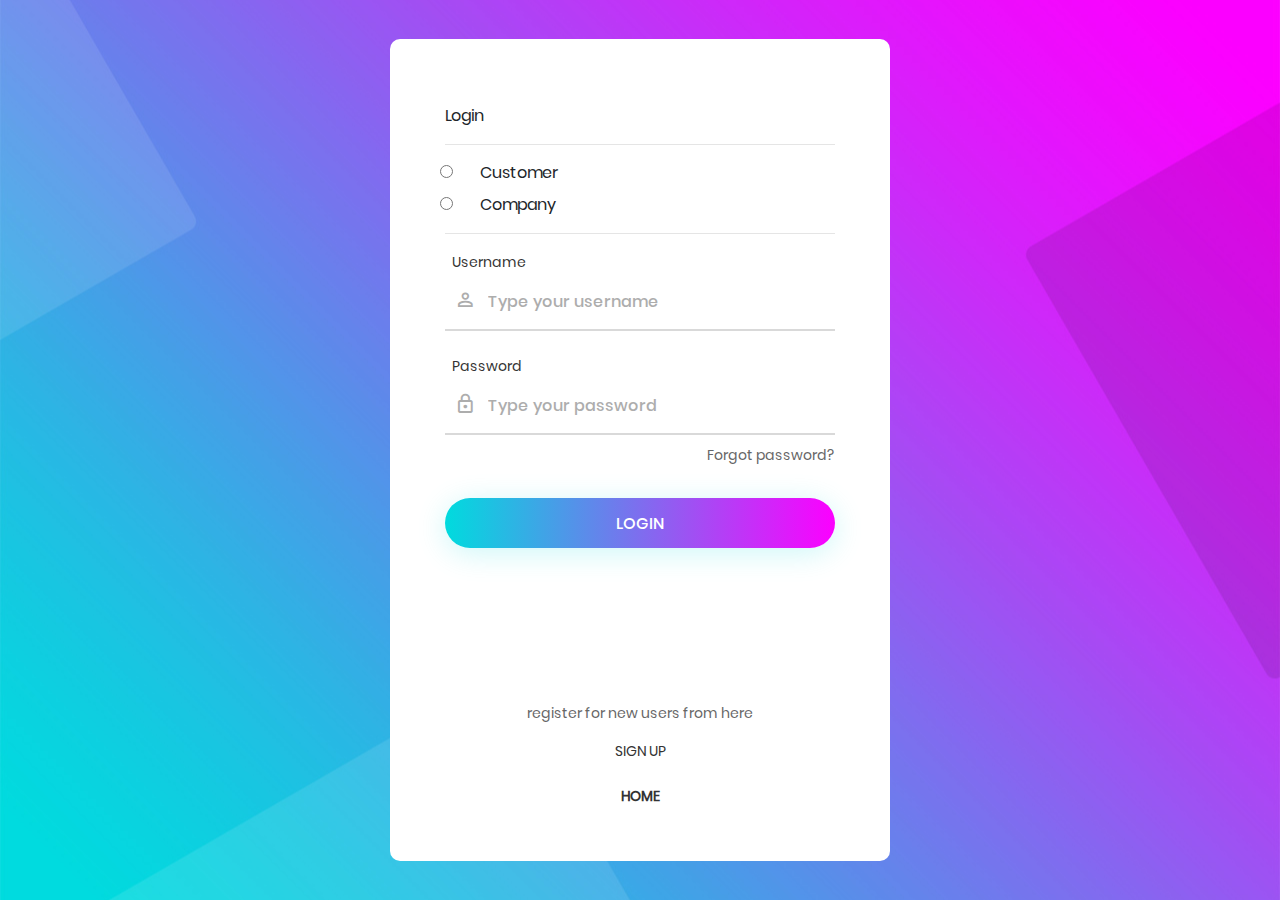
<file: identity/login.html>
<!DOCTYPE html>
<html lang="en">
<head>
	<title>Login </title>
	<meta charset="UTF-8">
	<meta name="viewport" content="width=device-width, initial-scale=1">
<!--===============================================================================================-->	
	<link rel="icon" type="image/png" href="images/icons/favicon.ico"/>
<!--===============================================================================================-->
	<link rel="stylesheet" type="text/css" href="vendor/bootstrap/css/bootstrap.min.css">
<!--===============================================================================================-->
	<link rel="stylesheet" type="text/css" href="fonts/font-awesome-4.7.0/css/font-awesome.min.css">
<!--===============================================================================================-->
	<link rel="stylesheet" type="text/css" href="fonts/iconic/css/material-design-iconic-font.min.css">
<!--===============================================================================================-->
	<link rel="stylesheet" type="text/css" href="vendor/animate/animate.css">
<!--===============================================================================================-->	
	<link rel="stylesheet" type="text/css" href="vendor/css-hamburgers/hamburgers.min.css">
<!--===============================================================================================-->
	<link rel="stylesheet" type="text/css" href="vendor/animsition/css/animsition.min.css">
<!--===============================================================================================-->
	<link rel="stylesheet" type="text/css" href="vendor/select2/select2.min.css">
<!--===============================================================================================-->	
	<link rel="stylesheet" type="text/css" href="vendor/daterangepicker/daterangepicker.css">
<!--===============================================================================================-->
	<link rel="stylesheet" type="text/css" href="css/util.css">
	<link rel="stylesheet" type="text/css" href="css/main.css">
<!--===============================================================================================-->
</head>
<body>
	
	<div class="limiter">
		<div class="container-login100" style="background-image: url('image/bg-01.jpg');">
			<div class="wrap-login100 p-l-55 p-r-55 p-t-65 p-b-54">
				<form class="login100-form validate-form">
					<span class="login100	-form-title p-b-49">
						Login
					</span>

					<hr>

					<div>

						 
							  <div class="col-sm-10">
								<div class="form-check">
								  <input class="form-check-input" type="radio" name="gridRadios" required id="gridRadios1" value="customer">
								  <label class="form-check-label" for="gridRadios1">
									Customer
								  </label>
								</div>
								<div class="form-check">
								  <input class="form-check-input" type="radio" name="gridRadios" required  id="gridRadios2" value="company">
								  <label class="form-check-label" for="gridRadios2">
									Company
								  </label>
								</div>
								
							  </div>
					</div>
					<hr>



					<div class="wrap-input100 validate-input m-b-23" data-validate = "Username is reauired">
						<span class="label-input100">Username</span>
						<input class="input100" type="text" name="username" placeholder="Type your username">
						<span class="focus-input100" data-symbol="&#xf206;"></span>
					</div>

					<div class="wrap-input100 validate-input" data-validate="Password is required">
						<span class="label-input100">Password</span>
						<input class="input100" type="password" name="pass" placeholder="Type your password">
						<span class="focus-input100" data-symbol="&#xf190;"></span>
					</div>
					
					<div class="text-right p-t-8 p-b-31">
						<a href="#">
							Forgot password?
						</a>
					</div>
					
					<div class="container-login100-form-btn">
						<div class="wrap-login100-form-btn">
							<div class="login100-form-bgbtn"></div>
							<button class="login100-form-btn">
								Login
							</button>
						</div>
					</div>

				

					

				

					<div class="flex-col-c p-t-155">
						<span class="txt1 p-b-17">
							register  for new users from here
						</span>

						<a href = "../identity/registration.html"
						class="txt2">
							Sign Up
						</a>
						<br>

						<a href="/index.html"class="txt2"  > <strong >Home</strong></a>


					</div>

					
				</form>
			</div>
		</div>
	</div>
	

	<div id="dropDownSelect1"></div>
	
<!--===============================================================================================-->
	<script src="vendor/jquery/jquery-3.2.1.min.js"></script>
<!--===============================================================================================-->
	<script src="vendor/animsition/js/animsition.min.js"></script>
<!--===============================================================================================-->
	<script src="vendor/bootstrap/js/popper.js"></script>
	<script src="vendor/bootstrap/js/bootstrap.min.js"></script>
<!--===============================================================================================-->
	<script src="vendor/select2/select2.min.js"></script>
<!--===============================================================================================-->
	<script src="vendor/daterangepicker/moment.min.js"></script>
	<script src="vendor/daterangepicker/daterangepicker.js"></script>
<!--===============================================================================================-->
	<script src="vendor/countdowntime/countdowntime.js"></script>
<!--===============================================================================================-->
	<script src="js/main.js"></script>

</body>
</html>
</file>
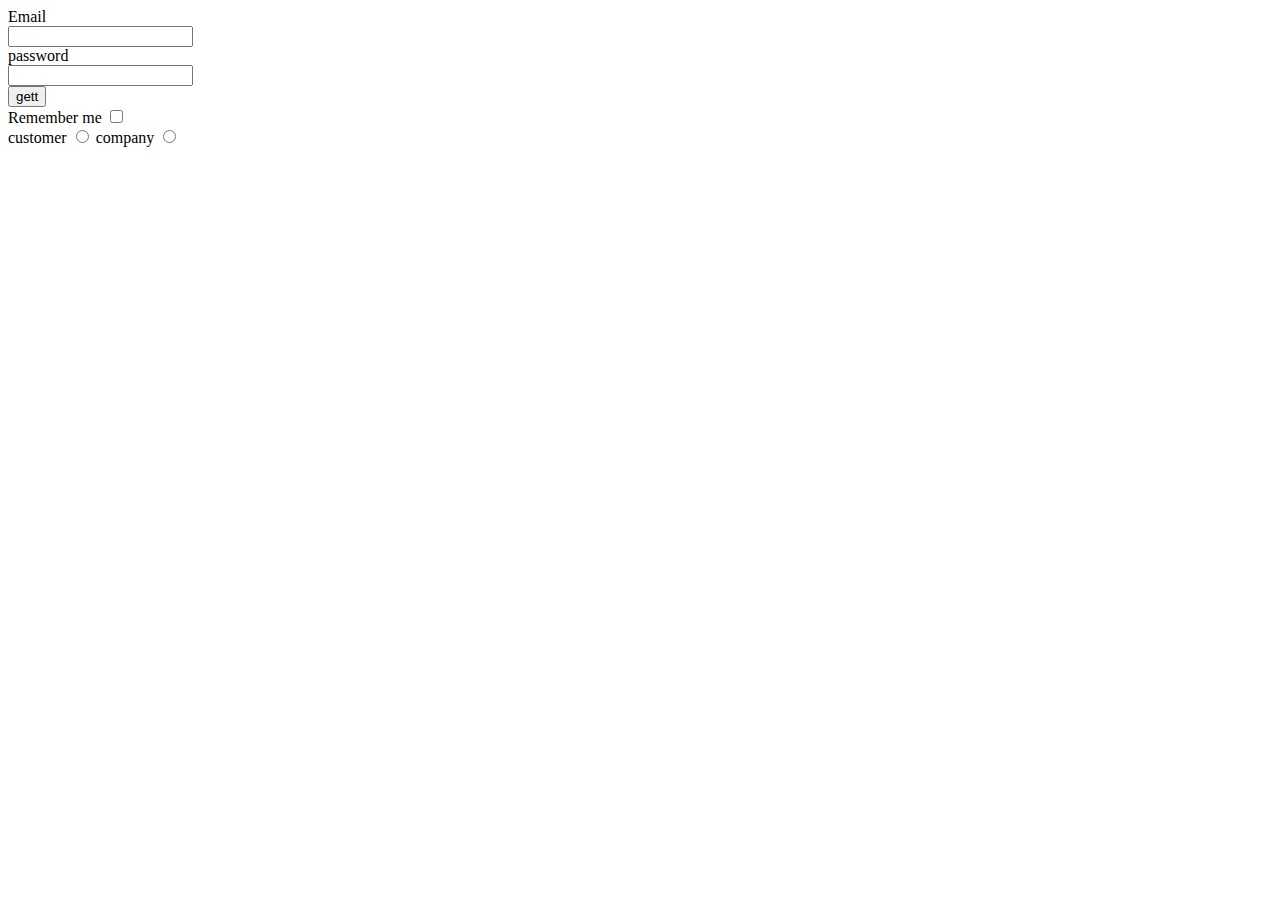
<file: test garhy/project/login.html>
<!DOCTYPE html>
<html lang="en">
<head>
    <meta charset="UTF-8">
    <meta http-equiv="X-UA-Compatible" content="IE=edge">
    <meta name="viewport" content="width=device-width, initial-scale=1.0">
    <title>Document</title>
</head>
<body>
    <label for="Email">Email</label>
    <br>
    <input type="email" id="Email">
    <br>
    <label for="password">password</label>
    <br>
    <input type="password" id="password">  
    <br>
    <button onclick="getData()">gett</button>
    <br>
    <label for="cooki">Remember me</label>
    <input type="checkbox" id="cooki">
    <br>
    <label for="type">customer</label>
    <input type="radio" id="type" value="customer" name="type">
    <label for="type">company</label>
    <input type="radio" id="type" value="company" name="type">
    <script>
        var type=document.getElementById("type").value;
        console.log(type);


    </script>


    <script src="login.js"></script>
</body>
</html>
</file>
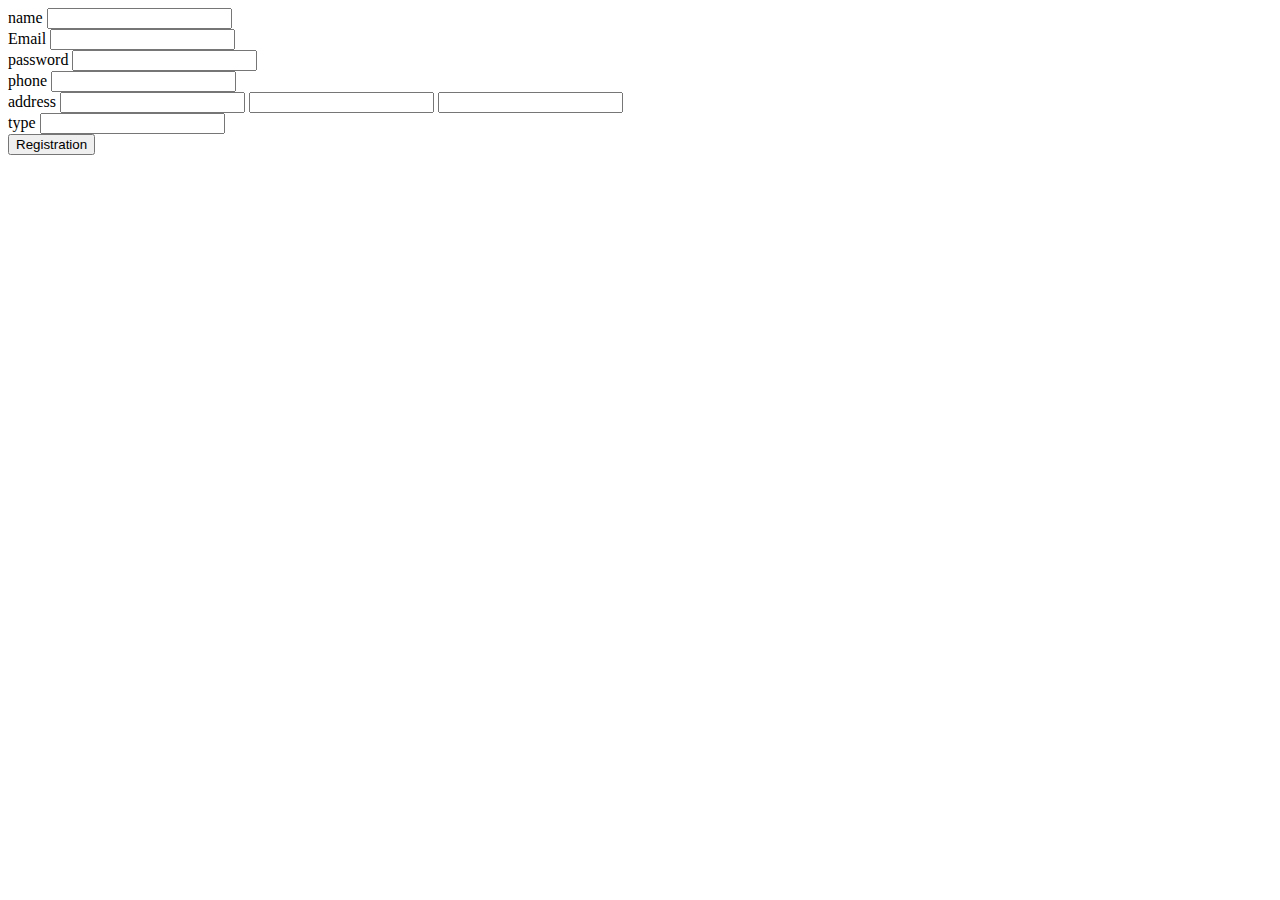
<file: test garhy/project/Registration.html>
<!DOCTYPE html>
<html lang="en">
<head>
    <meta charset="UTF-8">
    <meta http-equiv="X-UA-Compatible" content="IE=edge">
    <meta name="viewport" content="width=device-width, initial-scale=1.0">
    <title>Document</title>
</head>
<body>
    <label for="name">name</label>
    <input type="text" id="name">
    <br>
    <label for="Email">Email</label>
    <input type="email" id="Email">
    <br>
    <label for="password">password</label>
    <input type="password" id="password">
    <br>
    <label for="phone">phone</label>
    <input type="number" id="phone">
    <br>
    <label for="address">address</label>
    <input type="text" id="address">
    <input type="text" id="government">
    <input type="text" id="city">
    <br>
    <label for="type">type</label>
    <input type="text" id="type">
    <br>
    <button onclick="postData()">Registration</button>
    
<script src="Registration.js"></script>

</body>
</html>
</file>
<file: identity/vendor/daterangepicker/daterangepicker.css>
.daterangepicker {
  position: absolute;
  color: inherit;
  background-color: #fff;
  border-radius: 4px;
  width: 278px;
  padding: 4px;
  margin-top: 1px;
  top: 100px;
  left: 20px;
  /* Calendars */ }
  .daterangepicker:before, .daterangepicker:after {
    position: absolute;
    display: inline-block;
    border-bottom-color: rgba(0, 0, 0, 0.2);
    content: ''; }
  .daterangepicker:before {
    top: -7px;
    border-right: 7px solid transparent;
    border-left: 7px solid transparent;
    border-bottom: 7px solid #ccc; }
  .daterangepicker:after {
    top: -6px;
    border-right: 6px solid transparent;
    border-bottom: 6px solid #fff;
    border-left: 6px solid transparent; }
  .daterangepicker.opensleft:before {
    right: 9px; }
  .daterangepicker.opensleft:after {
    right: 10px; }
  .daterangepicker.openscenter:before {
    left: 0;
    right: 0;
    width: 0;
    margin-left: auto;
    margin-right: auto; }
  .daterangepicker.openscenter:after {
    left: 0;
    right: 0;
    width: 0;
    margin-left: auto;
    margin-right: auto; }
  .daterangepicker.opensright:before {
    left: 9px; }
  .daterangepicker.opensright:after {
    left: 10px; }
  .daterangepicker.dropup {
    margin-top: -5px; }
    .daterangepicker.dropup:before {
      top: initial;
      bottom: -7px;
      border-bottom: initial;
      border-top: 7px solid #ccc; }
    .daterangepicker.dropup:after {
      top: initial;
      bottom: -6px;
      border-bottom: initial;
      border-top: 6px solid #fff; }
  .daterangepicker.dropdown-menu {
    max-width: none;
    z-index: 3001; }
  .daterangepicker.single .ranges, .daterangepicker.single .calendar {
    float: none; }
  .daterangepicker.show-calendar .calendar {
    display: block; }
  .daterangepicker .calendar {
    display: none;
    max-width: 270px;
    margin: 4px; }
    .daterangepicker .calendar.single .calendar-table {
      border: none; }
    .daterangepicker .calendar th, .daterangepicker .calendar td {
      white-space: nowrap;
      text-align: center;
      min-width: 32px; }
  .daterangepicker .calendar-table {
    border: 1px solid #fff;
    padding: 4px;
    border-radius: 4px;
    background-color: #fff; }
  .daterangepicker table {
    width: 100%;
    margin: 0; }
  .daterangepicker td, .daterangepicker th {
    text-align: center;
    width: 20px;
    height: 20px;
    border-radius: 4px;
    border: 1px solid transparent;
    white-space: nowrap;
    cursor: pointer; }
    .daterangepicker td.available:hover, .daterangepicker th.available:hover {
      background-color: #eee;
      border-color: transparent;
      color: inherit; }
    .daterangepicker td.week, .daterangepicker th.week {
      font-size: 80%;
      color: #ccc; }
  .daterangepicker td.off, .daterangepicker td.off.in-range, .daterangepicker td.off.start-date, .daterangepicker td.off.end-date {
    background-color: #fff;
    border-color: transparent;
    color: #999; }
  .daterangepicker td.in-range {
    background-color: #ebf4f8;
    border-color: transparent;
    color: #000;
    border-radius: 0; }
  .daterangepicker td.start-date {
    border-radius: 4px 0 0 4px; }
  .daterangepicker td.end-date {
    border-radius: 0 4px 4px 0; }
  .daterangepicker td.start-date.end-date {
    border-radius: 4px; }
  .daterangepicker td.active, .daterangepicker td.active:hover {
    background-color: #357ebd;
    border-color: transparent;
    color: #fff; }
  .daterangepicker th.month {
    width: auto; }
  .daterangepicker td.disabled, .daterangepicker option.disabled {
    color: #999;
    cursor: not-allowed;
    text-decoration: line-through; }
  .daterangepicker select.monthselect, .daterangepicker select.yearselect {
    font-size: 12px;
    padding: 1px;
    height: auto;
    margin: 0;
    cursor: default; }
  .daterangepicker select.monthselect {
    margin-right: 2%;
    width: 56%; }
  .daterangepicker select.yearselect {
    width: 40%; }
  .daterangepicker select.hourselect, .daterangepicker select.minuteselect, .daterangepicker select.secondselect, .daterangepicker select.ampmselect {
    width: 50px;
    margin-bottom: 0; }
  .daterangepicker .input-mini {
    border: 1px solid #ccc;
    border-radius: 4px;
    color: #555;
    height: 30px;
    line-height: 30px;
    display: block;
    vertical-align: middle;
    margin: 0 0 5px 0;
    padding: 0 6px 0 28px;
    width: 100%; }
    .daterangepicker .input-mini.active {
      border: 1px solid #08c;
      border-radius: 4px; }
  .daterangepicker .daterangepicker_input {
    position: relative; }
    .daterangepicker .daterangepicker_input i {
      position: absolute;
      left: 8px;
      top: 8px; }
  .daterangepicker.rtl .input-mini {
    padding-right: 28px;
    padding-left: 6px; }
  .daterangepicker.rtl .daterangepicker_input i {
    left: auto;
    right: 8px; }
  .daterangepicker .calendar-time {
    text-align: center;
    margin: 5px auto;
    line-height: 30px;
    position: relative;
    padding-left: 28px; }
    .daterangepicker .calendar-time select.disabled {
      color: #ccc;
      cursor: not-allowed; }

.ranges {
  font-size: 11px;
  float: none;
  margin: 4px;
  text-align: left; }
  .ranges ul {
    list-style: none;
    margin: 0 auto;
    padding: 0;
    width: 100%; }
  .ranges li {
    font-size: 13px;
    background-color: #f5f5f5;
    border: 1px solid #f5f5f5;
    border-radius: 4px;
    color: #08c;
    padding: 3px 12px;
    margin-bottom: 8px;
    cursor: pointer; }
    .ranges li:hover {
      background-color: #08c;
      border: 1px solid #08c;
      color: #fff; }
    .ranges li.active {
      background-color: #08c;
      border: 1px solid #08c;
      color: #fff; }

/*  Larger Screen Styling */
@media (min-width: 564px) {
  .daterangepicker {
    width: auto; }
    .daterangepicker .ranges ul {
      width: 160px; }
    .daterangepicker.single .ranges ul {
      width: 100%; }
    .daterangepicker.single .calendar.left {
      clear: none; }
    .daterangepicker.single.ltr .ranges, .daterangepicker.single.ltr .calendar {
      float: left; }
    .daterangepicker.single.rtl .ranges, .daterangepicker.single.rtl .calendar {
      float: right; }
    .daterangepicker.ltr {
      direction: ltr;
      text-align: left; }
      .daterangepicker.ltr .calendar.left {
        clear: left;
        margin-right: 0; }
        .daterangepicker.ltr .calendar.left .calendar-table {
          border-right: none;
          border-top-right-radius: 0;
          border-bottom-right-radius: 0; }
      .daterangepicker.ltr .calendar.right {
        margin-left: 0; }
        .daterangepicker.ltr .calendar.right .calendar-table {
          border-left: none;
          border-top-left-radius: 0;
          border-bottom-left-radius: 0; }
      .daterangepicker.ltr .left .daterangepicker_input {
        padding-right: 12px; }
      .daterangepicker.ltr .calendar.left .calendar-table {
        padding-right: 12px; }
      .daterangepicker.ltr .ranges, .daterangepicker.ltr .calendar {
        float: left; }
    .daterangepicker.rtl {
      direction: rtl;
      text-align: right; }
      .daterangepicker.rtl .calendar.left {
        clear: right;
        margin-left: 0; }
        .daterangepicker.rtl .calendar.left .calendar-table {
          border-left: none;
          border-top-left-radius: 0;
          border-bottom-left-radius: 0; }
      .daterangepicker.rtl .calendar.right {
        margin-right: 0; }
        .daterangepicker.rtl .calendar.right .calendar-table {
          border-right: none;
          border-top-right-radius: 0;
          border-bottom-right-radius: 0; }
      .daterangepicker.rtl .left .daterangepicker_input {
        padding-left: 12px; }
      .daterangepicker.rtl .calendar.left .calendar-table {
        padding-left: 12px; }
      .daterangepicker.rtl .ranges, .daterangepicker.rtl .calendar {
        text-align: right;
        float: right; } }
@media (min-width: 730px) {
  .daterangepicker .ranges {
    width: auto; }
  .daterangepicker.ltr .ranges {
    float: left; }
  .daterangepicker.rtl .ranges {
    float: right; }
  .daterangepicker .calendar.left {
    clear: none !important; } }
</file>
<file: identity/css/util.css>
/*[ FONT SIZE ]
///////////////////////////////////////////////////////////
*/
.fs-1 {font-size: 1px;}
.fs-2 {font-size: 2px;}
.fs-3 {font-size: 3px;}
.fs-4 {font-size: 4px;}
.fs-5 {font-size: 5px;}
.fs-6 {font-size: 6px;}
.fs-7 {font-size: 7px;}
.fs-8 {font-size: 8px;}
.fs-9 {font-size: 9px;}
.fs-10 {font-size: 10px;}
.fs-11 {font-size: 11px;}
.fs-12 {font-size: 12px;}
.fs-13 {font-size: 13px;}
.fs-14 {font-size: 14px;}
.fs-15 {font-size: 15px;}
.fs-16 {font-size: 16px;}
.fs-17 {font-size: 17px;}
.fs-18 {font-size: 18px;}
.fs-19 {font-size: 19px;}
.fs-20 {font-size: 20px;}
.fs-21 {font-size: 21px;}
.fs-22 {font-size: 22px;}
.fs-23 {font-size: 23px;}
.fs-24 {font-size: 24px;}
.fs-25 {font-size: 25px;}
.fs-26 {font-size: 26px;}
.fs-27 {font-size: 27px;}
.fs-28 {font-size: 28px;}
.fs-29 {font-size: 29px;}
.fs-30 {font-size: 30px;}
.fs-31 {font-size: 31px;}
.fs-32 {font-size: 32px;}
.fs-33 {font-size: 33px;}
.fs-34 {font-size: 34px;}
.fs-35 {font-size: 35px;}
.fs-36 {font-size: 36px;}
.fs-37 {font-size: 37px;}
.fs-38 {font-size: 38px;}
.fs-39 {font-size: 39px;}
.fs-40 {font-size: 40px;}
.fs-41 {font-size: 41px;}
.fs-42 {font-size: 42px;}
.fs-43 {font-size: 43px;}
.fs-44 {font-size: 44px;}
.fs-45 {font-size: 45px;}
.fs-46 {font-size: 46px;}
.fs-47 {font-size: 47px;}
.fs-48 {font-size: 48px;}
.fs-49 {font-size: 49px;}
.fs-50 {font-size: 50px;}
.fs-51 {font-size: 51px;}
.fs-52 {font-size: 52px;}
.fs-53 {font-size: 53px;}
.fs-54 {font-size: 54px;}
.fs-55 {font-size: 55px;}
.fs-56 {font-size: 56px;}
.fs-57 {font-size: 57px;}
.fs-58 {font-size: 58px;}
.fs-59 {font-size: 59px;}
.fs-60 {font-size: 60px;}
.fs-61 {font-size: 61px;}
.fs-62 {font-size: 62px;}
.fs-63 {font-size: 63px;}
.fs-64 {font-size: 64px;}
.fs-65 {font-size: 65px;}
.fs-66 {font-size: 66px;}
.fs-67 {font-size: 67px;}
.fs-68 {font-size: 68px;}
.fs-69 {font-size: 69px;}
.fs-70 {font-size: 70px;}
.fs-71 {font-size: 71px;}
.fs-72 {font-size: 72px;}
.fs-73 {font-size: 73px;}
.fs-74 {font-size: 74px;}
.fs-75 {font-size: 75px;}
.fs-76 {font-size: 76px;}
.fs-77 {font-size: 77px;}
.fs-78 {font-size: 78px;}
.fs-79 {font-size: 79px;}
.fs-80 {font-size: 80px;}
.fs-81 {font-size: 81px;}
.fs-82 {font-size: 82px;}
.fs-83 {font-size: 83px;}
.fs-84 {font-size: 84px;}
.fs-85 {font-size: 85px;}
.fs-86 {font-size: 86px;}
.fs-87 {font-size: 87px;}
.fs-88 {font-size: 88px;}
.fs-89 {font-size: 89px;}
.fs-90 {font-size: 90px;}
.fs-91 {font-size: 91px;}
.fs-92 {font-size: 92px;}
.fs-93 {font-size: 93px;}
.fs-94 {font-size: 94px;}
.fs-95 {font-size: 95px;}
.fs-96 {font-size: 96px;}
.fs-97 {font-size: 97px;}
.fs-98 {font-size: 98px;}
.fs-99 {font-size: 99px;}
.fs-100 {font-size: 100px;}
.fs-101 {font-size: 101px;}
.fs-102 {font-size: 102px;}
.fs-103 {font-size: 103px;}
.fs-104 {font-size: 104px;}
.fs-105 {font-size: 105px;}
.fs-106 {font-size: 106px;}
.fs-107 {font-size: 107px;}
.fs-108 {font-size: 108px;}
.fs-109 {font-size: 109px;}
.fs-110 {font-size: 110px;}
.fs-111 {font-size: 111px;}
.fs-112 {font-size: 112px;}
.fs-113 {font-size: 113px;}
.fs-114 {font-size: 114px;}
.fs-115 {font-size: 115px;}
.fs-116 {font-size: 116px;}
.fs-117 {font-size: 117px;}
.fs-118 {font-size: 118px;}
.fs-119 {font-size: 119px;}
.fs-120 {font-size: 120px;}
.fs-121 {font-size: 121px;}
.fs-122 {font-size: 122px;}
.fs-123 {font-size: 123px;}
.fs-124 {font-size: 124px;}
.fs-125 {font-size: 125px;}
.fs-126 {font-size: 126px;}
.fs-127 {font-size: 127px;}
.fs-128 {font-size: 128px;}
.fs-129 {font-size: 129px;}
.fs-130 {font-size: 130px;}
.fs-131 {font-size: 131px;}
.fs-132 {font-size: 132px;}
.fs-133 {font-size: 133px;}
.fs-134 {font-size: 134px;}
.fs-135 {font-size: 135px;}
.fs-136 {font-size: 136px;}
.fs-137 {font-size: 137px;}
.fs-138 {font-size: 138px;}
.fs-139 {font-size: 139px;}
.fs-140 {font-size: 140px;}
.fs-141 {font-size: 141px;}
.fs-142 {font-size: 142px;}
.fs-143 {font-size: 143px;}
.fs-144 {font-size: 144px;}
.fs-145 {font-size: 145px;}
.fs-146 {font-size: 146px;}
.fs-147 {font-size: 147px;}
.fs-148 {font-size: 148px;}
.fs-149 {font-size: 149px;}
.fs-150 {font-size: 150px;}
.fs-151 {font-size: 151px;}
.fs-152 {font-size: 152px;}
.fs-153 {font-size: 153px;}
.fs-154 {font-size: 154px;}
.fs-155 {font-size: 155px;}
.fs-156 {font-size: 156px;}
.fs-157 {font-size: 157px;}
.fs-158 {font-size: 158px;}
.fs-159 {font-size: 159px;}
.fs-160 {font-size: 160px;}
.fs-161 {font-size: 161px;}
.fs-162 {font-size: 162px;}
.fs-163 {font-size: 163px;}
.fs-164 {font-size: 164px;}
.fs-165 {font-size: 165px;}
.fs-166 {font-size: 166px;}
.fs-167 {font-size: 167px;}
.fs-168 {font-size: 168px;}
.fs-169 {font-size: 169px;}
.fs-170 {font-size: 170px;}
.fs-171 {font-size: 171px;}
.fs-172 {font-size: 172px;}
.fs-173 {font-size: 173px;}
.fs-174 {font-size: 174px;}
.fs-175 {font-size: 175px;}
.fs-176 {font-size: 176px;}
.fs-177 {font-size: 177px;}
.fs-178 {font-size: 178px;}
.fs-179 {font-size: 179px;}
.fs-180 {font-size: 180px;}
.fs-181 {font-size: 181px;}
.fs-182 {font-size: 182px;}
.fs-183 {font-size: 183px;}
.fs-184 {font-size: 184px;}
.fs-185 {font-size: 185px;}
.fs-186 {font-size: 186px;}
.fs-187 {font-size: 187px;}
.fs-188 {font-size: 188px;}
.fs-189 {font-size: 189px;}
.fs-190 {font-size: 190px;}
.fs-191 {font-size: 191px;}
.fs-192 {font-size: 192px;}
.fs-193 {font-size: 193px;}
.fs-194 {font-size: 194px;}
.fs-195 {font-size: 195px;}
.fs-196 {font-size: 196px;}
.fs-197 {font-size: 197px;}
.fs-198 {font-size: 198px;}
.fs-199 {font-size: 199px;}
.fs-200 {font-size: 200px;}

/*[ PADDING ]
///////////////////////////////////////////////////////////
*/
.p-t-0 {padding-top: 0px;}
.p-t-1 {padding-top: 1px;}
.p-t-2 {padding-top: 2px;}
.p-t-3 {padding-top: 3px;}
.p-t-4 {padding-top: 4px;}
.p-t-5 {padding-top: 5px;}
.p-t-6 {padding-top: 6px;}
.p-t-7 {padding-top: 7px;}
.p-t-8 {padding-top: 8px;}
.p-t-9 {padding-top: 9px;}
.p-t-10 {padding-top: 10px;}
.p-t-11 {padding-top: 11px;}
.p-t-12 {padding-top: 12px;}
.p-t-13 {padding-top: 13px;}
.p-t-14 {padding-top: 14px;}
.p-t-15 {padding-top: 15px;}
.p-t-16 {padding-top: 16px;}
.p-t-17 {padding-top: 17px;}
.p-t-18 {padding-top: 18px;}
.p-t-19 {padding-top: 19px;}
.p-t-20 {padding-top: 20px;}
.p-t-21 {padding-top: 21px;}
.p-t-22 {padding-top: 22px;}
.p-t-23 {padding-top: 23px;}
.p-t-24 {padding-top: 24px;}
.p-t-25 {padding-top: 25px;}
.p-t-26 {padding-top: 26px;}
.p-t-27 {padding-top: 27px;}
.p-t-28 {padding-top: 28px;}
.p-t-29 {padding-top: 29px;}
.p-t-30 {padding-top: 30px;}
.p-t-31 {padding-top: 31px;}
.p-t-32 {padding-top: 32px;}
.p-t-33 {padding-top: 33px;}
.p-t-34 {padding-top: 34px;}
.p-t-35 {padding-top: 35px;}
.p-t-36 {padding-top: 36px;}
.p-t-37 {padding-top: 37px;}
.p-t-38 {padding-top: 38px;}
.p-t-39 {padding-top: 39px;}
.p-t-40 {padding-top: 40px;}
.p-t-41 {padding-top: 41px;}
.p-t-42 {padding-top: 42px;}
.p-t-43 {padding-top: 43px;}
.p-t-44 {padding-top: 44px;}
.p-t-45 {padding-top: 45px;}
.p-t-46 {padding-top: 46px;}
.p-t-47 {padding-top: 47px;}
.p-t-48 {padding-top: 48px;}
.p-t-49 {padding-top: 49px;}
.p-t-50 {padding-top: 50px;}
.p-t-51 {padding-top: 51px;}
.p-t-52 {padding-top: 52px;}
.p-t-53 {padding-top: 53px;}
.p-t-54 {padding-top: 54px;}
.p-t-55 {padding-top: 55px;}
.p-t-56 {padding-top: 56px;}
.p-t-57 {padding-top: 57px;}
.p-t-58 {padding-top: 58px;}
.p-t-59 {padding-top: 59px;}
.p-t-60 {padding-top: 60px;}
.p-t-61 {padding-top: 61px;}
.p-t-62 {padding-top: 62px;}
.p-t-63 {padding-top: 63px;}
.p-t-64 {padding-top: 64px;}
.p-t-65 {padding-top: 65px;}
.p-t-66 {padding-top: 66px;}
.p-t-67 {padding-top: 67px;}
.p-t-68 {padding-top: 68px;}
.p-t-69 {padding-top: 69px;}
.p-t-70 {padding-top: 70px;}
.p-t-71 {padding-top: 71px;}
.p-t-72 {padding-top: 72px;}
.p-t-73 {padding-top: 73px;}
.p-t-74 {padding-top: 74px;}
.p-t-75 {padding-top: 75px;}
.p-t-76 {padding-top: 76px;}
.p-t-77 {padding-top: 77px;}
.p-t-78 {padding-top: 78px;}
.p-t-79 {padding-top: 79px;}
.p-t-80 {padding-top: 80px;}
.p-t-81 {padding-top: 81px;}
.p-t-82 {padding-top: 82px;}
.p-t-83 {padding-top: 83px;}
.p-t-84 {padding-top: 84px;}
.p-t-85 {padding-top: 85px;}
.p-t-86 {padding-top: 86px;}
.p-t-87 {padding-top: 87px;}
.p-t-88 {padding-top: 88px;}
.p-t-89 {padding-top: 89px;}
.p-t-90 {padding-top: 90px;}
.p-t-91 {padding-top: 91px;}
.p-t-92 {padding-top: 92px;}
.p-t-93 {padding-top: 93px;}
.p-t-94 {padding-top: 94px;}
.p-t-95 {padding-top: 95px;}
.p-t-96 {padding-top: 96px;}
.p-t-97 {padding-top: 97px;}
.p-t-98 {padding-top: 98px;}
.p-t-99 {padding-top: 99px;}
.p-t-100 {padding-top: 100px;}
.p-t-101 {padding-top: 101px;}
.p-t-102 {padding-top: 102px;}
.p-t-103 {padding-top: 103px;}
.p-t-104 {padding-top: 104px;}
.p-t-105 {padding-top: 105px;}
.p-t-106 {padding-top: 106px;}
.p-t-107 {padding-top: 107px;}
.p-t-108 {padding-top: 108px;}
.p-t-109 {padding-top: 109px;}
.p-t-110 {padding-top: 110px;}
.p-t-111 {padding-top: 111px;}
.p-t-112 {padding-top: 112px;}
.p-t-113 {padding-top: 113px;}
.p-t-114 {padding-top: 114px;}
.p-t-115 {padding-top: 115px;}
.p-t-116 {padding-top: 116px;}
.p-t-117 {padding-top: 117px;}
.p-t-118 {padding-top: 118px;}
.p-t-119 {padding-top: 119px;}
.p-t-120 {padding-top: 120px;}
.p-t-121 {padding-top: 121px;}
.p-t-122 {padding-top: 122px;}
.p-t-123 {padding-top: 123px;}
.p-t-124 {padding-top: 124px;}
.p-t-125 {padding-top: 125px;}
.p-t-126 {padding-top: 126px;}
.p-t-127 {padding-top: 127px;}
.p-t-128 {padding-top: 128px;}
.p-t-129 {padding-top: 129px;}
.p-t-130 {padding-top: 130px;}
.p-t-131 {padding-top: 131px;}
.p-t-132 {padding-top: 132px;}
.p-t-133 {padding-top: 133px;}
.p-t-134 {padding-top: 134px;}
.p-t-135 {padding-top: 135px;}
.p-t-136 {padding-top: 136px;}
.p-t-137 {padding-top: 137px;}
.p-t-138 {padding-top: 138px;}
.p-t-139 {padding-top: 139px;}
.p-t-140 {padding-top: 140px;}
.p-t-141 {padding-top: 141px;}
.p-t-142 {padding-top: 142px;}
.p-t-143 {padding-top: 143px;}
.p-t-144 {padding-top: 144px;}
.p-t-145 {padding-top: 145px;}
.p-t-146 {padding-top: 146px;}
.p-t-147 {padding-top: 147px;}
.p-t-148 {padding-top: 148px;}
.p-t-149 {padding-top: 149px;}
.p-t-150 {padding-top: 150px;}
.p-t-151 {padding-top: 151px;}
.p-t-152 {padding-top: 152px;}
.p-t-153 {padding-top: 153px;}
.p-t-154 {padding-top: 154px;}
.p-t-155 {padding-top: 155px;}
.p-t-156 {padding-top: 156px;}
.p-t-157 {padding-top: 157px;}
.p-t-158 {padding-top: 158px;}
.p-t-159 {padding-top: 159px;}
.p-t-160 {padding-top: 160px;}
.p-t-161 {padding-top: 161px;}
.p-t-162 {padding-top: 162px;}
.p-t-163 {padding-top: 163px;}
.p-t-164 {padding-top: 164px;}
.p-t-165 {padding-top: 165px;}
.p-t-166 {padding-top: 166px;}
.p-t-167 {padding-top: 167px;}
.p-t-168 {padding-top: 168px;}
.p-t-169 {padding-top: 169px;}
.p-t-170 {padding-top: 170px;}
.p-t-171 {padding-top: 171px;}
.p-t-172 {padding-top: 172px;}
.p-t-173 {padding-top: 173px;}
.p-t-174 {padding-top: 174px;}
.p-t-175 {padding-top: 175px;}
.p-t-176 {padding-top: 176px;}
.p-t-177 {padding-top: 177px;}
.p-t-178 {padding-top: 178px;}
.p-t-179 {padding-top: 179px;}
.p-t-180 {padding-top: 180px;}
.p-t-181 {padding-top: 181px;}
.p-t-182 {padding-top: 182px;}
.p-t-183 {padding-top: 183px;}
.p-t-184 {padding-top: 184px;}
.p-t-185 {padding-top: 185px;}
.p-t-186 {padding-top: 186px;}
.p-t-187 {padding-top: 187px;}
.p-t-188 {padding-top: 188px;}
.p-t-189 {padding-top: 189px;}
.p-t-190 {padding-top: 190px;}
.p-t-191 {padding-top: 191px;}
.p-t-192 {padding-top: 192px;}
.p-t-193 {padding-top: 193px;}
.p-t-194 {padding-top: 194px;}
.p-t-195 {padding-top: 195px;}
.p-t-196 {padding-top: 196px;}
.p-t-197 {padding-top: 197px;}
.p-t-198 {padding-top: 198px;}
.p-t-199 {padding-top: 199px;}
.p-t-200 {padding-top: 200px;}
.p-t-201 {padding-top: 201px;}
.p-t-202 {padding-top: 202px;}
.p-t-203 {padding-top: 203px;}
.p-t-204 {padding-top: 204px;}
.p-t-205 {padding-top: 205px;}
.p-t-206 {padding-top: 206px;}
.p-t-207 {padding-top: 207px;}
.p-t-208 {padding-top: 208px;}
.p-t-209 {padding-top: 209px;}
.p-t-210 {padding-top: 210px;}
.p-t-211 {padding-top: 211px;}
.p-t-212 {padding-top: 212px;}
.p-t-213 {padding-top: 213px;}
.p-t-214 {padding-top: 214px;}
.p-t-215 {padding-top: 215px;}
.p-t-216 {padding-top: 216px;}
.p-t-217 {padding-top: 217px;}
.p-t-218 {padding-top: 218px;}
.p-t-219 {padding-top: 219px;}
.p-t-220 {padding-top: 220px;}
.p-t-221 {padding-top: 221px;}
.p-t-222 {padding-top: 222px;}
.p-t-223 {padding-top: 223px;}
.p-t-224 {padding-top: 224px;}
.p-t-225 {padding-top: 225px;}
.p-t-226 {padding-top: 226px;}
.p-t-227 {padding-top: 227px;}
.p-t-228 {padding-top: 228px;}
.p-t-229 {padding-top: 229px;}
.p-t-230 {padding-top: 230px;}
.p-t-231 {padding-top: 231px;}
.p-t-232 {padding-top: 232px;}
.p-t-233 {padding-top: 233px;}
.p-t-234 {padding-top: 234px;}
.p-t-235 {padding-top: 235px;}
.p-t-236 {padding-top: 236px;}
.p-t-237 {padding-top: 237px;}
.p-t-238 {padding-top: 238px;}
.p-t-239 {padding-top: 239px;}
.p-t-240 {padding-top: 240px;}
.p-t-241 {padding-top: 241px;}
.p-t-242 {padding-top: 242px;}
.p-t-243 {padding-top: 243px;}
.p-t-244 {padding-top: 244px;}
.p-t-245 {padding-top: 245px;}
.p-t-246 {padding-top: 246px;}
.p-t-247 {padding-top: 247px;}
.p-t-248 {padding-top: 248px;}
.p-t-249 {padding-top: 249px;}
.p-t-250 {padding-top: 250px;}
.p-b-0 {padding-bottom: 0px;}
.p-b-1 {padding-bottom: 1px;}
.p-b-2 {padding-bottom: 2px;}
.p-b-3 {padding-bottom: 3px;}
.p-b-4 {padding-bottom: 4px;}
.p-b-5 {padding-bottom: 5px;}
.p-b-6 {padding-bottom: 6px;}
.p-b-7 {padding-bottom: 7px;}
.p-b-8 {padding-bottom: 8px;}
.p-b-9 {padding-bottom: 9px;}
.p-b-10 {padding-bottom: 10px;}
.p-b-11 {padding-bottom: 11px;}
.p-b-12 {padding-bottom: 12px;}
.p-b-13 {padding-bottom: 13px;}
.p-b-14 {padding-bottom: 14px;}
.p-b-15 {padding-bottom: 15px;}
.p-b-16 {padding-bottom: 16px;}
.p-b-17 {padding-bottom: 17px;}
.p-b-18 {padding-bottom: 18px;}
.p-b-19 {padding-bottom: 19px;}
.p-b-20 {padding-bottom: 20px;}
.p-b-21 {padding-bottom: 21px;}
.p-b-22 {padding-bottom: 22px;}
.p-b-23 {padding-bottom: 23px;}
.p-b-24 {padding-bottom: 24px;}
.p-b-25 {padding-bottom: 25px;}
.p-b-26 {padding-bottom: 26px;}
.p-b-27 {padding-bottom: 27px;}
.p-b-28 {padding-bottom: 28px;}
.p-b-29 {padding-bottom: 29px;}
.p-b-30 {padding-bottom: 30px;}
.p-b-31 {padding-bottom: 31px;}
.p-b-32 {padding-bottom: 32px;}
.p-b-33 {padding-bottom: 33px;}
.p-b-34 {padding-bottom: 34px;}
.p-b-35 {padding-bottom: 35px;}
.p-b-36 {padding-bottom: 36px;}
.p-b-37 {padding-bottom: 37px;}
.p-b-38 {padding-bottom: 38px;}
.p-b-39 {padding-bottom: 39px;}
.p-b-40 {padding-bottom: 40px;}
.p-b-41 {padding-bottom: 41px;}
.p-b-42 {padding-bottom: 42px;}
.p-b-43 {padding-bottom: 43px;}
.p-b-44 {padding-bottom: 44px;}
.p-b-45 {padding-bottom: 45px;}
.p-b-46 {padding-bottom: 46px;}
.p-b-47 {padding-bottom: 47px;}
.p-b-48 {padding-bottom: 48px;}
.p-b-49 {padding-bottom: 49px;}
.p-b-50 {padding-bottom: 50px;}
.p-b-51 {padding-bottom: 51px;}
.p-b-52 {padding-bottom: 52px;}
.p-b-53 {padding-bottom: 53px;}
.p-b-54 {padding-bottom: 54px;}
.p-b-55 {padding-bottom: 55px;}
.p-b-56 {padding-bottom: 56px;}
.p-b-57 {padding-bottom: 57px;}
.p-b-58 {padding-bottom: 58px;}
.p-b-59 {padding-bottom: 59px;}
.p-b-60 {padding-bottom: 60px;}
.p-b-61 {padding-bottom: 61px;}
.p-b-62 {padding-bottom: 62px;}
.p-b-63 {padding-bottom: 63px;}
.p-b-64 {padding-bottom: 64px;}
.p-b-65 {padding-bottom: 65px;}
.p-b-66 {padding-bottom: 66px;}
.p-b-67 {padding-bottom: 67px;}
.p-b-68 {padding-bottom: 68px;}
.p-b-69 {padding-bottom: 69px;}
.p-b-70 {padding-bottom: 70px;}
.p-b-71 {padding-bottom: 71px;}
.p-b-72 {padding-bottom: 72px;}
.p-b-73 {padding-bottom: 73px;}
.p-b-74 {padding-bottom: 74px;}
.p-b-75 {padding-bottom: 75px;}
.p-b-76 {padding-bottom: 76px;}
.p-b-77 {padding-bottom: 77px;}
.p-b-78 {padding-bottom: 78px;}
.p-b-79 {padding-bottom: 79px;}
.p-b-80 {padding-bottom: 80px;}
.p-b-81 {padding-bottom: 81px;}
.p-b-82 {padding-bottom: 82px;}
.p-b-83 {padding-bottom: 83px;}
.p-b-84 {padding-bottom: 84px;}
.p-b-85 {padding-bottom: 85px;}
.p-b-86 {padding-bottom: 86px;}
.p-b-87 {padding-bottom: 87px;}
.p-b-88 {padding-bottom: 88px;}
.p-b-89 {padding-bottom: 89px;}
.p-b-90 {padding-bottom: 90px;}
.p-b-91 {padding-bottom: 91px;}
.p-b-92 {padding-bottom: 92px;}
.p-b-93 {padding-bottom: 93px;}
.p-b-94 {padding-bottom: 94px;}
.p-b-95 {padding-bottom: 95px;}
.p-b-96 {padding-bottom: 96px;}
.p-b-97 {padding-bottom: 97px;}
.p-b-98 {padding-bottom: 98px;}
.p-b-99 {padding-bottom: 99px;}
.p-b-100 {padding-bottom: 100px;}
.p-b-101 {padding-bottom: 101px;}
.p-b-102 {padding-bottom: 102px;}
.p-b-103 {padding-bottom: 103px;}
.p-b-104 {padding-bottom: 104px;}
.p-b-105 {padding-bottom: 105px;}
.p-b-106 {padding-bottom: 106px;}
.p-b-107 {padding-bottom: 107px;}
.p-b-108 {padding-bottom: 108px;}
.p-b-109 {padding-bottom: 109px;}
.p-b-110 {padding-bottom: 110px;}
.p-b-111 {padding-bottom: 111px;}
.p-b-112 {padding-bottom: 112px;}
.p-b-113 {padding-bottom: 113px;}
.p-b-114 {padding-bottom: 114px;}
.p-b-115 {padding-bottom: 115px;}
.p-b-116 {padding-bottom: 116px;}
.p-b-117 {padding-bottom: 117px;}
.p-b-118 {padding-bottom: 118px;}
.p-b-119 {padding-bottom: 119px;}
.p-b-120 {padding-bottom: 120px;}
.p-b-121 {padding-bottom: 121px;}
.p-b-122 {padding-bottom: 122px;}
.p-b-123 {padding-bottom: 123px;}
.p-b-124 {padding-bottom: 124px;}
.p-b-125 {padding-bottom: 125px;}
.p-b-126 {padding-bottom: 126px;}
.p-b-127 {padding-bottom: 127px;}
.p-b-128 {padding-bottom: 128px;}
.p-b-129 {padding-bottom: 129px;}
.p-b-130 {padding-bottom: 130px;}
.p-b-131 {padding-bottom: 131px;}
.p-b-132 {padding-bottom: 132px;}
.p-b-133 {padding-bottom: 133px;}
.p-b-134 {padding-bottom: 134px;}
.p-b-135 {padding-bottom: 135px;}
.p-b-136 {padding-bottom: 136px;}
.p-b-137 {padding-bottom: 137px;}
.p-b-138 {padding-bottom: 138px;}
.p-b-139 {padding-bottom: 139px;}
.p-b-140 {padding-bottom: 140px;}
.p-b-141 {padding-bottom: 141px;}
.p-b-142 {padding-bottom: 142px;}
.p-b-143 {padding-bottom: 143px;}
.p-b-144 {padding-bottom: 144px;}
.p-b-145 {padding-bottom: 145px;}
.p-b-146 {padding-bottom: 146px;}
.p-b-147 {padding-bottom: 147px;}
.p-b-148 {padding-bottom: 148px;}
.p-b-149 {padding-bottom: 149px;}
.p-b-150 {padding-bottom: 150px;}
.p-b-151 {padding-bottom: 151px;}
.p-b-152 {padding-bottom: 152px;}
.p-b-153 {padding-bottom: 153px;}
.p-b-154 {padding-bottom: 154px;}
.p-b-155 {padding-bottom: 155px;}
.p-b-156 {padding-bottom: 156px;}
.p-b-157 {padding-bottom: 157px;}
.p-b-158 {padding-bottom: 158px;}
.p-b-159 {padding-bottom: 159px;}
.p-b-160 {padding-bottom: 160px;}
.p-b-161 {padding-bottom: 161px;}
.p-b-162 {padding-bottom: 162px;}
.p-b-163 {padding-bottom: 163px;}
.p-b-164 {padding-bottom: 164px;}
.p-b-165 {padding-bottom: 165px;}
.p-b-166 {padding-bottom: 166px;}
.p-b-167 {padding-bottom: 167px;}
.p-b-168 {padding-bottom: 168px;}
.p-b-169 {padding-bottom: 169px;}
.p-b-170 {padding-bottom: 170px;}
.p-b-171 {padding-bottom: 171px;}
.p-b-172 {padding-bottom: 172px;}
.p-b-173 {padding-bottom: 173px;}
.p-b-174 {padding-bottom: 174px;}
.p-b-175 {padding-bottom: 175px;}
.p-b-176 {padding-bottom: 176px;}
.p-b-177 {padding-bottom: 177px;}
.p-b-178 {padding-bottom: 178px;}
.p-b-179 {padding-bottom: 179px;}
.p-b-180 {padding-bottom: 180px;}
.p-b-181 {padding-bottom: 181px;}
.p-b-182 {padding-bottom: 182px;}
.p-b-183 {padding-bottom: 183px;}
.p-b-184 {padding-bottom: 184px;}
.p-b-185 {padding-bottom: 185px;}
.p-b-186 {padding-bottom: 186px;}
.p-b-187 {padding-bottom: 187px;}
.p-b-188 {padding-bottom: 188px;}
.p-b-189 {padding-bottom: 189px;}
.p-b-190 {padding-bottom: 190px;}
.p-b-191 {padding-bottom: 191px;}
.p-b-192 {padding-bottom: 192px;}
.p-b-193 {padding-bottom: 193px;}
.p-b-194 {padding-bottom: 194px;}
.p-b-195 {padding-bottom: 195px;}
.p-b-196 {padding-bottom: 196px;}
.p-b-197 {padding-bottom: 197px;}
.p-b-198 {padding-bottom: 198px;}
.p-b-199 {padding-bottom: 199px;}
.p-b-200 {padding-bottom: 200px;}
.p-b-201 {padding-bottom: 201px;}
.p-b-202 {padding-bottom: 202px;}
.p-b-203 {padding-bottom: 203px;}
.p-b-204 {padding-bottom: 204px;}
.p-b-205 {padding-bottom: 205px;}
.p-b-206 {padding-bottom: 206px;}
.p-b-207 {padding-bottom: 207px;}
.p-b-208 {padding-bottom: 208px;}
.p-b-209 {padding-bottom: 209px;}
.p-b-210 {padding-bottom: 210px;}
.p-b-211 {padding-bottom: 211px;}
.p-b-212 {padding-bottom: 212px;}
.p-b-213 {padding-bottom: 213px;}
.p-b-214 {padding-bottom: 214px;}
.p-b-215 {padding-bottom: 215px;}
.p-b-216 {padding-bottom: 216px;}
.p-b-217 {padding-bottom: 217px;}
.p-b-218 {padding-bottom: 218px;}
.p-b-219 {padding-bottom: 219px;}
.p-b-220 {padding-bottom: 220px;}
.p-b-221 {padding-bottom: 221px;}
.p-b-222 {padding-bottom: 222px;}
.p-b-223 {padding-bottom: 223px;}
.p-b-224 {padding-bottom: 224px;}
.p-b-225 {padding-bottom: 225px;}
.p-b-226 {padding-bottom: 226px;}
.p-b-227 {padding-bottom: 227px;}
.p-b-228 {padding-bottom: 228px;}
.p-b-229 {padding-bottom: 229px;}
.p-b-230 {padding-bottom: 230px;}
.p-b-231 {padding-bottom: 231px;}
.p-b-232 {padding-bottom: 232px;}
.p-b-233 {padding-bottom: 233px;}
.p-b-234 {padding-bottom: 234px;}
.p-b-235 {padding-bottom: 235px;}
.p-b-236 {padding-bottom: 236px;}
.p-b-237 {padding-bottom: 237px;}
.p-b-238 {padding-bottom: 238px;}
.p-b-239 {padding-bottom: 239px;}
.p-b-240 {padding-bottom: 240px;}
.p-b-241 {padding-bottom: 241px;}
.p-b-242 {padding-bottom: 242px;}
.p-b-243 {padding-bottom: 243px;}
.p-b-244 {padding-bottom: 244px;}
.p-b-245 {padding-bottom: 245px;}
.p-b-246 {padding-bottom: 246px;}
.p-b-247 {padding-bottom: 247px;}
.p-b-248 {padding-bottom: 248px;}
.p-b-249 {padding-bottom: 249px;}
.p-b-250 {padding-bottom: 250px;}
.p-l-0 {padding-left: 0px;}
.p-l-1 {padding-left: 1px;}
.p-l-2 {padding-left: 2px;}
.p-l-3 {padding-left: 3px;}
.p-l-4 {padding-left: 4px;}
.p-l-5 {padding-left: 5px;}
.p-l-6 {padding-left: 6px;}
.p-l-7 {padding-left: 7px;}
.p-l-8 {padding-left: 8px;}
.p-l-9 {padding-left: 9px;}
.p-l-10 {padding-left: 10px;}
.p-l-11 {padding-left: 11px;}
.p-l-12 {padding-left: 12px;}
.p-l-13 {padding-left: 13px;}
.p-l-14 {padding-left: 14px;}
.p-l-15 {padding-left: 15px;}
.p-l-16 {padding-left: 16px;}
.p-l-17 {padding-left: 17px;}
.p-l-18 {padding-left: 18px;}
.p-l-19 {padding-left: 19px;}
.p-l-20 {padding-left: 20px;}
.p-l-21 {padding-left: 21px;}
.p-l-22 {padding-left: 22px;}
.p-l-23 {padding-left: 23px;}
.p-l-24 {padding-left: 24px;}
.p-l-25 {padding-left: 25px;}
.p-l-26 {padding-left: 26px;}
.p-l-27 {padding-left: 27px;}
.p-l-28 {padding-left: 28px;}
.p-l-29 {padding-left: 29px;}
.p-l-30 {padding-left: 30px;}
.p-l-31 {padding-left: 31px;}
.p-l-32 {padding-left: 32px;}
.p-l-33 {padding-left: 33px;}
.p-l-34 {padding-left: 34px;}
.p-l-35 {padding-left: 35px;}
.p-l-36 {padding-left: 36px;}
.p-l-37 {padding-left: 37px;}
.p-l-38 {padding-left: 38px;}
.p-l-39 {padding-left: 39px;}
.p-l-40 {padding-left: 40px;}
.p-l-41 {padding-left: 41px;}
.p-l-42 {padding-left: 42px;}
.p-l-43 {padding-left: 43px;}
.p-l-44 {padding-left: 44px;}
.p-l-45 {padding-left: 45px;}
.p-l-46 {padding-left: 46px;}
.p-l-47 {padding-left: 47px;}
.p-l-48 {padding-left: 48px;}
.p-l-49 {padding-left: 49px;}
.p-l-50 {padding-left: 50px;}
.p-l-51 {padding-left: 51px;}
.p-l-52 {padding-left: 52px;}
.p-l-53 {padding-left: 53px;}
.p-l-54 {padding-left: 54px;}
.p-l-55 {padding-left: 55px;}
.p-l-56 {padding-left: 56px;}
.p-l-57 {padding-left: 57px;}
.p-l-58 {padding-left: 58px;}
.p-l-59 {padding-left: 59px;}
.p-l-60 {padding-left: 60px;}
.p-l-61 {padding-left: 61px;}
.p-l-62 {padding-left: 62px;}
.p-l-63 {padding-left: 63px;}
.p-l-64 {padding-left: 64px;}
.p-l-65 {padding-left: 65px;}
.p-l-66 {padding-left: 66px;}
.p-l-67 {padding-left: 67px;}
.p-l-68 {padding-left: 68px;}
.p-l-69 {padding-left: 69px;}
.p-l-70 {padding-left: 70px;}
.p-l-71 {padding-left: 71px;}
.p-l-72 {padding-left: 72px;}
.p-l-73 {padding-left: 73px;}
.p-l-74 {padding-left: 74px;}
.p-l-75 {padding-left: 75px;}
.p-l-76 {padding-left: 76px;}
.p-l-77 {padding-left: 77px;}
.p-l-78 {padding-left: 78px;}
.p-l-79 {padding-left: 79px;}
.p-l-80 {padding-left: 80px;}
.p-l-81 {padding-left: 81px;}
.p-l-82 {padding-left: 82px;}
.p-l-83 {padding-left: 83px;}
.p-l-84 {padding-left: 84px;}
.p-l-85 {padding-left: 85px;}
.p-l-86 {padding-left: 86px;}
.p-l-87 {padding-left: 87px;}
.p-l-88 {padding-left: 88px;}
.p-l-89 {padding-left: 89px;}
.p-l-90 {padding-left: 90px;}
.p-l-91 {padding-left: 91px;}
.p-l-92 {padding-left: 92px;}
.p-l-93 {padding-left: 93px;}
.p-l-94 {padding-left: 94px;}
.p-l-95 {padding-left: 95px;}
.p-l-96 {padding-left: 96px;}
.p-l-97 {padding-left: 97px;}
.p-l-98 {padding-left: 98px;}
.p-l-99 {padding-left: 99px;}
.p-l-100 {padding-left: 100px;}
.p-l-101 {padding-left: 101px;}
.p-l-102 {padding-left: 102px;}
.p-l-103 {padding-left: 103px;}
.p-l-104 {padding-left: 104px;}
.p-l-105 {padding-left: 105px;}
.p-l-106 {padding-left: 106px;}
.p-l-107 {padding-left: 107px;}
.p-l-108 {padding-left: 108px;}
.p-l-109 {padding-left: 109px;}
.p-l-110 {padding-left: 110px;}
.p-l-111 {padding-left: 111px;}
.p-l-112 {padding-left: 112px;}
.p-l-113 {padding-left: 113px;}
.p-l-114 {padding-left: 114px;}
.p-l-115 {padding-left: 115px;}
.p-l-116 {padding-left: 116px;}
.p-l-117 {padding-left: 117px;}
.p-l-118 {padding-left: 118px;}
.p-l-119 {padding-left: 119px;}
.p-l-120 {padding-left: 120px;}
.p-l-121 {padding-left: 121px;}
.p-l-122 {padding-left: 122px;}
.p-l-123 {padding-left: 123px;}
.p-l-124 {padding-left: 124px;}
.p-l-125 {padding-left: 125px;}
.p-l-126 {padding-left: 126px;}
.p-l-127 {padding-left: 127px;}
.p-l-128 {padding-left: 128px;}
.p-l-129 {padding-left: 129px;}
.p-l-130 {padding-left: 130px;}
.p-l-131 {padding-left: 131px;}
.p-l-132 {padding-left: 132px;}
.p-l-133 {padding-left: 133px;}
.p-l-134 {padding-left: 134px;}
.p-l-135 {padding-left: 135px;}
.p-l-136 {padding-left: 136px;}
.p-l-137 {padding-left: 137px;}
.p-l-138 {padding-left: 138px;}
.p-l-139 {padding-left: 139px;}
.p-l-140 {padding-left: 140px;}
.p-l-141 {padding-left: 141px;}
.p-l-142 {padding-left: 142px;}
.p-l-143 {padding-left: 143px;}
.p-l-144 {padding-left: 144px;}
.p-l-145 {padding-left: 145px;}
.p-l-146 {padding-left: 146px;}
.p-l-147 {padding-left: 147px;}
.p-l-148 {padding-left: 148px;}
.p-l-149 {padding-left: 149px;}
.p-l-150 {padding-left: 150px;}
.p-l-151 {padding-left: 151px;}
.p-l-152 {padding-left: 152px;}
.p-l-153 {padding-left: 153px;}
.p-l-154 {padding-left: 154px;}
.p-l-155 {padding-left: 155px;}
.p-l-156 {padding-left: 156px;}
.p-l-157 {padding-left: 157px;}
.p-l-158 {padding-left: 158px;}
.p-l-159 {padding-left: 159px;}
.p-l-160 {padding-left: 160px;}
.p-l-161 {padding-left: 161px;}
.p-l-162 {padding-left: 162px;}
.p-l-163 {padding-left: 163px;}
.p-l-164 {padding-left: 164px;}
.p-l-165 {padding-left: 165px;}
.p-l-166 {padding-left: 166px;}
.p-l-167 {padding-left: 167px;}
.p-l-168 {padding-left: 168px;}
.p-l-169 {padding-left: 169px;}
.p-l-170 {padding-left: 170px;}
.p-l-171 {padding-left: 171px;}
.p-l-172 {padding-left: 172px;}
.p-l-173 {padding-left: 173px;}
.p-l-174 {padding-left: 174px;}
.p-l-175 {padding-left: 175px;}
.p-l-176 {padding-left: 176px;}
.p-l-177 {padding-left: 177px;}
.p-l-178 {padding-left: 178px;}
.p-l-179 {padding-left: 179px;}
.p-l-180 {padding-left: 180px;}
.p-l-181 {padding-left: 181px;}
.p-l-182 {padding-left: 182px;}
.p-l-183 {padding-left: 183px;}
.p-l-184 {padding-left: 184px;}
.p-l-185 {padding-left: 185px;}
.p-l-186 {padding-left: 186px;}
.p-l-187 {padding-left: 187px;}
.p-l-188 {padding-left: 188px;}
.p-l-189 {padding-left: 189px;}
.p-l-190 {padding-left: 190px;}
.p-l-191 {padding-left: 191px;}
.p-l-192 {padding-left: 192px;}
.p-l-193 {padding-left: 193px;}
.p-l-194 {padding-left: 194px;}
.p-l-195 {padding-left: 195px;}
.p-l-196 {padding-left: 196px;}
.p-l-197 {padding-left: 197px;}
.p-l-198 {padding-left: 198px;}
.p-l-199 {padding-left: 199px;}
.p-l-200 {padding-left: 200px;}
.p-l-201 {padding-left: 201px;}
.p-l-202 {padding-left: 202px;}
.p-l-203 {padding-left: 203px;}
.p-l-204 {padding-left: 204px;}
.p-l-205 {padding-left: 205px;}
.p-l-206 {padding-left: 206px;}
.p-l-207 {padding-left: 207px;}
.p-l-208 {padding-left: 208px;}
.p-l-209 {padding-left: 209px;}
.p-l-210 {padding-left: 210px;}
.p-l-211 {padding-left: 211px;}
.p-l-212 {padding-left: 212px;}
.p-l-213 {padding-left: 213px;}
.p-l-214 {padding-left: 214px;}
.p-l-215 {padding-left: 215px;}
.p-l-216 {padding-left: 216px;}
.p-l-217 {padding-left: 217px;}
.p-l-218 {padding-left: 218px;}
.p-l-219 {padding-left: 219px;}
.p-l-220 {padding-left: 220px;}
.p-l-221 {padding-left: 221px;}
.p-l-222 {padding-left: 222px;}
.p-l-223 {padding-left: 223px;}
.p-l-224 {padding-left: 224px;}
.p-l-225 {padding-left: 225px;}
.p-l-226 {padding-left: 226px;}
.p-l-227 {padding-left: 227px;}
.p-l-228 {padding-left: 228px;}
.p-l-229 {padding-left: 229px;}
.p-l-230 {padding-left: 230px;}
.p-l-231 {padding-left: 231px;}
.p-l-232 {padding-left: 232px;}
.p-l-233 {padding-left: 233px;}
.p-l-234 {padding-left: 234px;}
.p-l-235 {padding-left: 235px;}
.p-l-236 {padding-left: 236px;}
.p-l-237 {padding-left: 237px;}
.p-l-238 {padding-left: 238px;}
.p-l-239 {padding-left: 239px;}
.p-l-240 {padding-left: 240px;}
.p-l-241 {padding-left: 241px;}
.p-l-242 {padding-left: 242px;}
.p-l-243 {padding-left: 243px;}
.p-l-244 {padding-left: 244px;}
.p-l-245 {padding-left: 245px;}
.p-l-246 {padding-left: 246px;}
.p-l-247 {padding-left: 247px;}
.p-l-248 {padding-left: 248px;}
.p-l-249 {padding-left: 249px;}
.p-l-250 {padding-left: 250px;}
.p-r-0 {padding-right: 0px;}
.p-r-1 {padding-right: 1px;}
.p-r-2 {padding-right: 2px;}
.p-r-3 {padding-right: 3px;}
.p-r-4 {padding-right: 4px;}
.p-r-5 {padding-right: 5px;}
.p-r-6 {padding-right: 6px;}
.p-r-7 {padding-right: 7px;}
.p-r-8 {padding-right: 8px;}
.p-r-9 {padding-right: 9px;}
.p-r-10 {padding-right: 10px;}
.p-r-11 {padding-right: 11px;}
.p-r-12 {padding-right: 12px;}
.p-r-13 {padding-right: 13px;}
.p-r-14 {padding-right: 14px;}
.p-r-15 {padding-right: 15px;}
.p-r-16 {padding-right: 16px;}
.p-r-17 {padding-right: 17px;}
.p-r-18 {padding-right: 18px;}
.p-r-19 {padding-right: 19px;}
.p-r-20 {padding-right: 20px;}
.p-r-21 {padding-right: 21px;}
.p-r-22 {padding-right: 22px;}
.p-r-23 {padding-right: 23px;}
.p-r-24 {padding-right: 24px;}
.p-r-25 {padding-right: 25px;}
.p-r-26 {padding-right: 26px;}
.p-r-27 {padding-right: 27px;}
.p-r-28 {padding-right: 28px;}
.p-r-29 {padding-right: 29px;}
.p-r-30 {padding-right: 30px;}
.p-r-31 {padding-right: 31px;}
.p-r-32 {padding-right: 32px;}
.p-r-33 {padding-right: 33px;}
.p-r-34 {padding-right: 34px;}
.p-r-35 {padding-right: 35px;}
.p-r-36 {padding-right: 36px;}
.p-r-37 {padding-right: 37px;}
.p-r-38 {padding-right: 38px;}
.p-r-39 {padding-right: 39px;}
.p-r-40 {padding-right: 40px;}
.p-r-41 {padding-right: 41px;}
.p-r-42 {padding-right: 42px;}
.p-r-43 {padding-right: 43px;}
.p-r-44 {padding-right: 44px;}
.p-r-45 {padding-right: 45px;}
.p-r-46 {padding-right: 46px;}
.p-r-47 {padding-right: 47px;}
.p-r-48 {padding-right: 48px;}
.p-r-49 {padding-right: 49px;}
.p-r-50 {padding-right: 50px;}
.p-r-51 {padding-right: 51px;}
.p-r-52 {padding-right: 52px;}
.p-r-53 {padding-right: 53px;}
.p-r-54 {padding-right: 54px;}
.p-r-55 {padding-right: 55px;}
.p-r-56 {padding-right: 56px;}
.p-r-57 {padding-right: 57px;}
.p-r-58 {padding-right: 58px;}
.p-r-59 {padding-right: 59px;}
.p-r-60 {padding-right: 60px;}
.p-r-61 {padding-right: 61px;}
.p-r-62 {padding-right: 62px;}
.p-r-63 {padding-right: 63px;}
.p-r-64 {padding-right: 64px;}
.p-r-65 {padding-right: 65px;}
.p-r-66 {padding-right: 66px;}
.p-r-67 {padding-right: 67px;}
.p-r-68 {padding-right: 68px;}
.p-r-69 {padding-right: 69px;}
.p-r-70 {padding-right: 70px;}
.p-r-71 {padding-right: 71px;}
.p-r-72 {padding-right: 72px;}
.p-r-73 {padding-right: 73px;}
.p-r-74 {padding-right: 74px;}
.p-r-75 {padding-right: 75px;}
.p-r-76 {padding-right: 76px;}
.p-r-77 {padding-right: 77px;}
.p-r-78 {padding-right: 78px;}
.p-r-79 {padding-right: 79px;}
.p-r-80 {padding-right: 80px;}
.p-r-81 {padding-right: 81px;}
.p-r-82 {padding-right: 82px;}
.p-r-83 {padding-right: 83px;}
.p-r-84 {padding-right: 84px;}
.p-r-85 {padding-right: 85px;}
.p-r-86 {padding-right: 86px;}
.p-r-87 {padding-right: 87px;}
.p-r-88 {padding-right: 88px;}
.p-r-89 {padding-right: 89px;}
.p-r-90 {padding-right: 90px;}
.p-r-91 {padding-right: 91px;}
.p-r-92 {padding-right: 92px;}
.p-r-93 {padding-right: 93px;}
.p-r-94 {padding-right: 94px;}
.p-r-95 {padding-right: 95px;}
.p-r-96 {padding-right: 96px;}
.p-r-97 {padding-right: 97px;}
.p-r-98 {padding-right: 98px;}
.p-r-99 {padding-right: 99px;}
.p-r-100 {padding-right: 100px;}
.p-r-101 {padding-right: 101px;}
.p-r-102 {padding-right: 102px;}
.p-r-103 {padding-right: 103px;}
.p-r-104 {padding-right: 104px;}
.p-r-105 {padding-right: 105px;}
.p-r-106 {padding-right: 106px;}
.p-r-107 {padding-right: 107px;}
.p-r-108 {padding-right: 108px;}
.p-r-109 {padding-right: 109px;}
.p-r-110 {padding-right: 110px;}
.p-r-111 {padding-right: 111px;}
.p-r-112 {padding-right: 112px;}
.p-r-113 {padding-right: 113px;}
.p-r-114 {padding-right: 114px;}
.p-r-115 {padding-right: 115px;}
.p-r-116 {padding-right: 116px;}
.p-r-117 {padding-right: 117px;}
.p-r-118 {padding-right: 118px;}
.p-r-119 {padding-right: 119px;}
.p-r-120 {padding-right: 120px;}
.p-r-121 {padding-right: 121px;}
.p-r-122 {padding-right: 122px;}
.p-r-123 {padding-right: 123px;}
.p-r-124 {padding-right: 124px;}
.p-r-125 {padding-right: 125px;}
.p-r-126 {padding-right: 126px;}
.p-r-127 {padding-right: 127px;}
.p-r-128 {padding-right: 128px;}
.p-r-129 {padding-right: 129px;}
.p-r-130 {padding-right: 130px;}
.p-r-131 {padding-right: 131px;}
.p-r-132 {padding-right: 132px;}
.p-r-133 {padding-right: 133px;}
.p-r-134 {padding-right: 134px;}
.p-r-135 {padding-right: 135px;}
.p-r-136 {padding-right: 136px;}
.p-r-137 {padding-right: 137px;}
.p-r-138 {padding-right: 138px;}
.p-r-139 {padding-right: 139px;}
.p-r-140 {padding-right: 140px;}
.p-r-141 {padding-right: 141px;}
.p-r-142 {padding-right: 142px;}
.p-r-143 {padding-right: 143px;}
.p-r-144 {padding-right: 144px;}
.p-r-145 {padding-right: 145px;}
.p-r-146 {padding-right: 146px;}
.p-r-147 {padding-right: 147px;}
.p-r-148 {padding-right: 148px;}
.p-r-149 {padding-right: 149px;}
.p-r-150 {padding-right: 150px;}
.p-r-151 {padding-right: 151px;}
.p-r-152 {padding-right: 152px;}
.p-r-153 {padding-right: 153px;}
.p-r-154 {padding-right: 154px;}
.p-r-155 {padding-right: 155px;}
.p-r-156 {padding-right: 156px;}
.p-r-157 {padding-right: 157px;}
.p-r-158 {padding-right: 158px;}
.p-r-159 {padding-right: 159px;}
.p-r-160 {padding-right: 160px;}
.p-r-161 {padding-right: 161px;}
.p-r-162 {padding-right: 162px;}
.p-r-163 {padding-right: 163px;}
.p-r-164 {padding-right: 164px;}
.p-r-165 {padding-right: 165px;}
.p-r-166 {padding-right: 166px;}
.p-r-167 {padding-right: 167px;}
.p-r-168 {padding-right: 168px;}
.p-r-169 {padding-right: 169px;}
.p-r-170 {padding-right: 170px;}
.p-r-171 {padding-right: 171px;}
.p-r-172 {padding-right: 172px;}
.p-r-173 {padding-right: 173px;}
.p-r-174 {padding-right: 174px;}
.p-r-175 {padding-right: 175px;}
.p-r-176 {padding-right: 176px;}
.p-r-177 {padding-right: 177px;}
.p-r-178 {padding-right: 178px;}
.p-r-179 {padding-right: 179px;}
.p-r-180 {padding-right: 180px;}
.p-r-181 {padding-right: 181px;}
.p-r-182 {padding-right: 182px;}
.p-r-183 {padding-right: 183px;}
.p-r-184 {padding-right: 184px;}
.p-r-185 {padding-right: 185px;}
.p-r-186 {padding-right: 186px;}
.p-r-187 {padding-right: 187px;}
.p-r-188 {padding-right: 188px;}
.p-r-189 {padding-right: 189px;}
.p-r-190 {padding-right: 190px;}
.p-r-191 {padding-right: 191px;}
.p-r-192 {padding-right: 192px;}
.p-r-193 {padding-right: 193px;}
.p-r-194 {padding-right: 194px;}
.p-r-195 {padding-right: 195px;}
.p-r-196 {padding-right: 196px;}
.p-r-197 {padding-right: 197px;}
.p-r-198 {padding-right: 198px;}
.p-r-199 {padding-right: 199px;}
.p-r-200 {padding-right: 200px;}
.p-r-201 {padding-right: 201px;}
.p-r-202 {padding-right: 202px;}
.p-r-203 {padding-right: 203px;}
.p-r-204 {padding-right: 204px;}
.p-r-205 {padding-right: 205px;}
.p-r-206 {padding-right: 206px;}
.p-r-207 {padding-right: 207px;}
.p-r-208 {padding-right: 208px;}
.p-r-209 {padding-right: 209px;}
.p-r-210 {padding-right: 210px;}
.p-r-211 {padding-right: 211px;}
.p-r-212 {padding-right: 212px;}
.p-r-213 {padding-right: 213px;}
.p-r-214 {padding-right: 214px;}
.p-r-215 {padding-right: 215px;}
.p-r-216 {padding-right: 216px;}
.p-r-217 {padding-right: 217px;}
.p-r-218 {padding-right: 218px;}
.p-r-219 {padding-right: 219px;}
.p-r-220 {padding-right: 220px;}
.p-r-221 {padding-right: 221px;}
.p-r-222 {padding-right: 222px;}
.p-r-223 {padding-right: 223px;}
.p-r-224 {padding-right: 224px;}
.p-r-225 {padding-right: 225px;}
.p-r-226 {padding-right: 226px;}
.p-r-227 {padding-right: 227px;}
.p-r-228 {padding-right: 228px;}
.p-r-229 {padding-right: 229px;}
.p-r-230 {padding-right: 230px;}
.p-r-231 {padding-right: 231px;}
.p-r-232 {padding-right: 232px;}
.p-r-233 {padding-right: 233px;}
.p-r-234 {padding-right: 234px;}
.p-r-235 {padding-right: 235px;}
.p-r-236 {padding-right: 236px;}
.p-r-237 {padding-right: 237px;}
.p-r-238 {padding-right: 238px;}
.p-r-239 {padding-right: 239px;}
.p-r-240 {padding-right: 240px;}
.p-r-241 {padding-right: 241px;}
.p-r-242 {padding-right: 242px;}
.p-r-243 {padding-right: 243px;}
.p-r-244 {padding-right: 244px;}
.p-r-245 {padding-right: 245px;}
.p-r-246 {padding-right: 246px;}
.p-r-247 {padding-right: 247px;}
.p-r-248 {padding-right: 248px;}
.p-r-249 {padding-right: 249px;}
.p-r-250 {padding-right: 250px;}

/*[ MARGIN ]
///////////////////////////////////////////////////////////
*/
.m-t-0 {margin-top: 0px;}
.m-t-1 {margin-top: 1px;}
.m-t-2 {margin-top: 2px;}
.m-t-3 {margin-top: 3px;}
.m-t-4 {margin-top: 4px;}
.m-t-5 {margin-top: 5px;}
.m-t-6 {margin-top: 6px;}
.m-t-7 {margin-top: 7px;}
.m-t-8 {margin-top: 8px;}
.m-t-9 {margin-top: 9px;}
.m-t-10 {margin-top: 10px;}
.m-t-11 {margin-top: 11px;}
.m-t-12 {margin-top: 12px;}
.m-t-13 {margin-top: 13px;}
.m-t-14 {margin-top: 14px;}
.m-t-15 {margin-top: 15px;}
.m-t-16 {margin-top: 16px;}
.m-t-17 {margin-top: 17px;}
.m-t-18 {margin-top: 18px;}
.m-t-19 {margin-top: 19px;}
.m-t-20 {margin-top: 20px;}
.m-t-21 {margin-top: 21px;}
.m-t-22 {margin-top: 22px;}
.m-t-23 {margin-top: 23px;}
.m-t-24 {margin-top: 24px;}
.m-t-25 {margin-top: 25px;}
.m-t-26 {margin-top: 26px;}
.m-t-27 {margin-top: 27px;}
.m-t-28 {margin-top: 28px;}
.m-t-29 {margin-top: 29px;}
.m-t-30 {margin-top: 30px;}
.m-t-31 {margin-top: 31px;}
.m-t-32 {margin-top: 32px;}
.m-t-33 {margin-top: 33px;}
.m-t-34 {margin-top: 34px;}
.m-t-35 {margin-top: 35px;}
.m-t-36 {margin-top: 36px;}
.m-t-37 {margin-top: 37px;}
.m-t-38 {margin-top: 38px;}
.m-t-39 {margin-top: 39px;}
.m-t-40 {margin-top: 40px;}
.m-t-41 {margin-top: 41px;}
.m-t-42 {margin-top: 42px;}
.m-t-43 {margin-top: 43px;}
.m-t-44 {margin-top: 44px;}
.m-t-45 {margin-top: 45px;}
.m-t-46 {margin-top: 46px;}
.m-t-47 {margin-top: 47px;}
.m-t-48 {margin-top: 48px;}
.m-t-49 {margin-top: 49px;}
.m-t-50 {margin-top: 50px;}
.m-t-51 {margin-top: 51px;}
.m-t-52 {margin-top: 52px;}
.m-t-53 {margin-top: 53px;}
.m-t-54 {margin-top: 54px;}
.m-t-55 {margin-top: 55px;}
.m-t-56 {margin-top: 56px;}
.m-t-57 {margin-top: 57px;}
.m-t-58 {margin-top: 58px;}
.m-t-59 {margin-top: 59px;}
.m-t-60 {margin-top: 60px;}
.m-t-61 {margin-top: 61px;}
.m-t-62 {margin-top: 62px;}
.m-t-63 {margin-top: 63px;}
.m-t-64 {margin-top: 64px;}
.m-t-65 {margin-top: 65px;}
.m-t-66 {margin-top: 66px;}
.m-t-67 {margin-top: 67px;}
.m-t-68 {margin-top: 68px;}
.m-t-69 {margin-top: 69px;}
.m-t-70 {margin-top: 70px;}
.m-t-71 {margin-top: 71px;}
.m-t-72 {margin-top: 72px;}
.m-t-73 {margin-top: 73px;}
.m-t-74 {margin-top: 74px;}
.m-t-75 {margin-top: 75px;}
.m-t-76 {margin-top: 76px;}
.m-t-77 {margin-top: 77px;}
.m-t-78 {margin-top: 78px;}
.m-t-79 {margin-top: 79px;}
.m-t-80 {margin-top: 80px;}
.m-t-81 {margin-top: 81px;}
.m-t-82 {margin-top: 82px;}
.m-t-83 {margin-top: 83px;}
.m-t-84 {margin-top: 84px;}
.m-t-85 {margin-top: 85px;}
.m-t-86 {margin-top: 86px;}
.m-t-87 {margin-top: 87px;}
.m-t-88 {margin-top: 88px;}
.m-t-89 {margin-top: 89px;}
.m-t-90 {margin-top: 90px;}
.m-t-91 {margin-top: 91px;}
.m-t-92 {margin-top: 92px;}
.m-t-93 {margin-top: 93px;}
.m-t-94 {margin-top: 94px;}
.m-t-95 {margin-top: 95px;}
.m-t-96 {margin-top: 96px;}
.m-t-97 {margin-top: 97px;}
.m-t-98 {margin-top: 98px;}
.m-t-99 {margin-top: 99px;}
.m-t-100 {margin-top: 100px;}
.m-t-101 {margin-top: 101px;}
.m-t-102 {margin-top: 102px;}
.m-t-103 {margin-top: 103px;}
.m-t-104 {margin-top: 104px;}
.m-t-105 {margin-top: 105px;}
.m-t-106 {margin-top: 106px;}
.m-t-107 {margin-top: 107px;}
.m-t-108 {margin-top: 108px;}
.m-t-109 {margin-top: 109px;}
.m-t-110 {margin-top: 110px;}
.m-t-111 {margin-top: 111px;}
.m-t-112 {margin-top: 112px;}
.m-t-113 {margin-top: 113px;}
.m-t-114 {margin-top: 114px;}
.m-t-115 {margin-top: 115px;}
.m-t-116 {margin-top: 116px;}
.m-t-117 {margin-top: 117px;}
.m-t-118 {margin-top: 118px;}
.m-t-119 {margin-top: 119px;}
.m-t-120 {margin-top: 120px;}
.m-t-121 {margin-top: 121px;}
.m-t-122 {margin-top: 122px;}
.m-t-123 {margin-top: 123px;}
.m-t-124 {margin-top: 124px;}
.m-t-125 {margin-top: 125px;}
.m-t-126 {margin-top: 126px;}
.m-t-127 {margin-top: 127px;}
.m-t-128 {margin-top: 128px;}
.m-t-129 {margin-top: 129px;}
.m-t-130 {margin-top: 130px;}
.m-t-131 {margin-top: 131px;}
.m-t-132 {margin-top: 132px;}
.m-t-133 {margin-top: 133px;}
.m-t-134 {margin-top: 134px;}
.m-t-135 {margin-top: 135px;}
.m-t-136 {margin-top: 136px;}
.m-t-137 {margin-top: 137px;}
.m-t-138 {margin-top: 138px;}
.m-t-139 {margin-top: 139px;}
.m-t-140 {margin-top: 140px;}
.m-t-141 {margin-top: 141px;}
.m-t-142 {margin-top: 142px;}
.m-t-143 {margin-top: 143px;}
.m-t-144 {margin-top: 144px;}
.m-t-145 {margin-top: 145px;}
.m-t-146 {margin-top: 146px;}
.m-t-147 {margin-top: 147px;}
.m-t-148 {margin-top: 148px;}
.m-t-149 {margin-top: 149px;}
.m-t-150 {margin-top: 150px;}
.m-t-151 {margin-top: 151px;}
.m-t-152 {margin-top: 152px;}
.m-t-153 {margin-top: 153px;}
.m-t-154 {margin-top: 154px;}
.m-t-155 {margin-top: 155px;}
.m-t-156 {margin-top: 156px;}
.m-t-157 {margin-top: 157px;}
.m-t-158 {margin-top: 158px;}
.m-t-159 {margin-top: 159px;}
.m-t-160 {margin-top: 160px;}
.m-t-161 {margin-top: 161px;}
.m-t-162 {margin-top: 162px;}
.m-t-163 {margin-top: 163px;}
.m-t-164 {margin-top: 164px;}
.m-t-165 {margin-top: 165px;}
.m-t-166 {margin-top: 166px;}
.m-t-167 {margin-top: 167px;}
.m-t-168 {margin-top: 168px;}
.m-t-169 {margin-top: 169px;}
.m-t-170 {margin-top: 170px;}
.m-t-171 {margin-top: 171px;}
.m-t-172 {margin-top: 172px;}
.m-t-173 {margin-top: 173px;}
.m-t-174 {margin-top: 174px;}
.m-t-175 {margin-top: 175px;}
.m-t-176 {margin-top: 176px;}
.m-t-177 {margin-top: 177px;}
.m-t-178 {margin-top: 178px;}
.m-t-179 {margin-top: 179px;}
.m-t-180 {margin-top: 180px;}
.m-t-181 {margin-top: 181px;}
.m-t-182 {margin-top: 182px;}
.m-t-183 {margin-top: 183px;}
.m-t-184 {margin-top: 184px;}
.m-t-185 {margin-top: 185px;}
.m-t-186 {margin-top: 186px;}
.m-t-187 {margin-top: 187px;}
.m-t-188 {margin-top: 188px;}
.m-t-189 {margin-top: 189px;}
.m-t-190 {margin-top: 190px;}
.m-t-191 {margin-top: 191px;}
.m-t-192 {margin-top: 192px;}
.m-t-193 {margin-top: 193px;}
.m-t-194 {margin-top: 194px;}
.m-t-195 {margin-top: 195px;}
.m-t-196 {margin-top: 196px;}
.m-t-197 {margin-top: 197px;}
.m-t-198 {margin-top: 198px;}
.m-t-199 {margin-top: 199px;}
.m-t-200 {margin-top: 200px;}
.m-t-201 {margin-top: 201px;}
.m-t-202 {margin-top: 202px;}
.m-t-203 {margin-top: 203px;}
.m-t-204 {margin-top: 204px;}
.m-t-205 {margin-top: 205px;}
.m-t-206 {margin-top: 206px;}
.m-t-207 {margin-top: 207px;}
.m-t-208 {margin-top: 208px;}
.m-t-209 {margin-top: 209px;}
.m-t-210 {margin-top: 210px;}
.m-t-211 {margin-top: 211px;}
.m-t-212 {margin-top: 212px;}
.m-t-213 {margin-top: 213px;}
.m-t-214 {margin-top: 214px;}
.m-t-215 {margin-top: 215px;}
.m-t-216 {margin-top: 216px;}
.m-t-217 {margin-top: 217px;}
.m-t-218 {margin-top: 218px;}
.m-t-219 {margin-top: 219px;}
.m-t-220 {margin-top: 220px;}
.m-t-221 {margin-top: 221px;}
.m-t-222 {margin-top: 222px;}
.m-t-223 {margin-top: 223px;}
.m-t-224 {margin-top: 224px;}
.m-t-225 {margin-top: 225px;}
.m-t-226 {margin-top: 226px;}
.m-t-227 {margin-top: 227px;}
.m-t-228 {margin-top: 228px;}
.m-t-229 {margin-top: 229px;}
.m-t-230 {margin-top: 230px;}
.m-t-231 {margin-top: 231px;}
.m-t-232 {margin-top: 232px;}
.m-t-233 {margin-top: 233px;}
.m-t-234 {margin-top: 234px;}
.m-t-235 {margin-top: 235px;}
.m-t-236 {margin-top: 236px;}
.m-t-237 {margin-top: 237px;}
.m-t-238 {margin-top: 238px;}
.m-t-239 {margin-top: 239px;}
.m-t-240 {margin-top: 240px;}
.m-t-241 {margin-top: 241px;}
.m-t-242 {margin-top: 242px;}
.m-t-243 {margin-top: 243px;}
.m-t-244 {margin-top: 244px;}
.m-t-245 {margin-top: 245px;}
.m-t-246 {margin-top: 246px;}
.m-t-247 {margin-top: 247px;}
.m-t-248 {margin-top: 248px;}
.m-t-249 {margin-top: 249px;}
.m-t-250 {margin-top: 250px;}
.m-b-0 {margin-bottom: 0px;}
.m-b-1 {margin-bottom: 1px;}
.m-b-2 {margin-bottom: 2px;}
.m-b-3 {margin-bottom: 3px;}
.m-b-4 {margin-bottom: 4px;}
.m-b-5 {margin-bottom: 5px;}
.m-b-6 {margin-bottom: 6px;}
.m-b-7 {margin-bottom: 7px;}
.m-b-8 {margin-bottom: 8px;}
.m-b-9 {margin-bottom: 9px;}
.m-b-10 {margin-bottom: 10px;}
.m-b-11 {margin-bottom: 11px;}
.m-b-12 {margin-bottom: 12px;}
.m-b-13 {margin-bottom: 13px;}
.m-b-14 {margin-bottom: 14px;}
.m-b-15 {margin-bottom: 15px;}
.m-b-16 {margin-bottom: 16px;}
.m-b-17 {margin-bottom: 17px;}
.m-b-18 {margin-bottom: 18px;}
.m-b-19 {margin-bottom: 19px;}
.m-b-20 {margin-bottom: 20px;}
.m-b-21 {margin-bottom: 21px;}
.m-b-22 {margin-bottom: 22px;}
.m-b-23 {margin-bottom: 23px;}
.m-b-24 {margin-bottom: 24px;}
.m-b-25 {margin-bottom: 25px;}
.m-b-26 {margin-bottom: 26px;}
.m-b-27 {margin-bottom: 27px;}
.m-b-28 {margin-bottom: 28px;}
.m-b-29 {margin-bottom: 29px;}
.m-b-30 {margin-bottom: 30px;}
.m-b-31 {margin-bottom: 31px;}
.m-b-32 {margin-bottom: 32px;}
.m-b-33 {margin-bottom: 33px;}
.m-b-34 {margin-bottom: 34px;}
.m-b-35 {margin-bottom: 35px;}
.m-b-36 {margin-bottom: 36px;}
.m-b-37 {margin-bottom: 37px;}
.m-b-38 {margin-bottom: 38px;}
.m-b-39 {margin-bottom: 39px;}
.m-b-40 {margin-bottom: 40px;}
.m-b-41 {margin-bottom: 41px;}
.m-b-42 {margin-bottom: 42px;}
.m-b-43 {margin-bottom: 43px;}
.m-b-44 {margin-bottom: 44px;}
.m-b-45 {margin-bottom: 45px;}
.m-b-46 {margin-bottom: 46px;}
.m-b-47 {margin-bottom: 47px;}
.m-b-48 {margin-bottom: 48px;}
.m-b-49 {margin-bottom: 49px;}
.m-b-50 {margin-bottom: 50px;}
.m-b-51 {margin-bottom: 51px;}
.m-b-52 {margin-bottom: 52px;}
.m-b-53 {margin-bottom: 53px;}
.m-b-54 {margin-bottom: 54px;}
.m-b-55 {margin-bottom: 55px;}
.m-b-56 {margin-bottom: 56px;}
.m-b-57 {margin-bottom: 57px;}
.m-b-58 {margin-bottom: 58px;}
.m-b-59 {margin-bottom: 59px;}
.m-b-60 {margin-bottom: 60px;}
.m-b-61 {margin-bottom: 61px;}
.m-b-62 {margin-bottom: 62px;}
.m-b-63 {margin-bottom: 63px;}
.m-b-64 {margin-bottom: 64px;}
.m-b-65 {margin-bottom: 65px;}
.m-b-66 {margin-bottom: 66px;}
.m-b-67 {margin-bottom: 67px;}
.m-b-68 {margin-bottom: 68px;}
.m-b-69 {margin-bottom: 69px;}
.m-b-70 {margin-bottom: 70px;}
.m-b-71 {margin-bottom: 71px;}
.m-b-72 {margin-bottom: 72px;}
.m-b-73 {margin-bottom: 73px;}
.m-b-74 {margin-bottom: 74px;}
.m-b-75 {margin-bottom: 75px;}
.m-b-76 {margin-bottom: 76px;}
.m-b-77 {margin-bottom: 77px;}
.m-b-78 {margin-bottom: 78px;}
.m-b-79 {margin-bottom: 79px;}
.m-b-80 {margin-bottom: 80px;}
.m-b-81 {margin-bottom: 81px;}
.m-b-82 {margin-bottom: 82px;}
.m-b-83 {margin-bottom: 83px;}
.m-b-84 {margin-bottom: 84px;}
.m-b-85 {margin-bottom: 85px;}
.m-b-86 {margin-bottom: 86px;}
.m-b-87 {margin-bottom: 87px;}
.m-b-88 {margin-bottom: 88px;}
.m-b-89 {margin-bottom: 89px;}
.m-b-90 {margin-bottom: 90px;}
.m-b-91 {margin-bottom: 91px;}
.m-b-92 {margin-bottom: 92px;}
.m-b-93 {margin-bottom: 93px;}
.m-b-94 {margin-bottom: 94px;}
.m-b-95 {margin-bottom: 95px;}
.m-b-96 {margin-bottom: 96px;}
.m-b-97 {margin-bottom: 97px;}
.m-b-98 {margin-bottom: 98px;}
.m-b-99 {margin-bottom: 99px;}
.m-b-100 {margin-bottom: 100px;}
.m-b-101 {margin-bottom: 101px;}
.m-b-102 {margin-bottom: 102px;}
.m-b-103 {margin-bottom: 103px;}
.m-b-104 {margin-bottom: 104px;}
.m-b-105 {margin-bottom: 105px;}
.m-b-106 {margin-bottom: 106px;}
.m-b-107 {margin-bottom: 107px;}
.m-b-108 {margin-bottom: 108px;}
.m-b-109 {margin-bottom: 109px;}
.m-b-110 {margin-bottom: 110px;}
.m-b-111 {margin-bottom: 111px;}
.m-b-112 {margin-bottom: 112px;}
.m-b-113 {margin-bottom: 113px;}
.m-b-114 {margin-bottom: 114px;}
.m-b-115 {margin-bottom: 115px;}
.m-b-116 {margin-bottom: 116px;}
.m-b-117 {margin-bottom: 117px;}
.m-b-118 {margin-bottom: 118px;}
.m-b-119 {margin-bottom: 119px;}
.m-b-120 {margin-bottom: 120px;}
.m-b-121 {margin-bottom: 121px;}
.m-b-122 {margin-bottom: 122px;}
.m-b-123 {margin-bottom: 123px;}
.m-b-124 {margin-bottom: 124px;}
.m-b-125 {margin-bottom: 125px;}
.m-b-126 {margin-bottom: 126px;}
.m-b-127 {margin-bottom: 127px;}
.m-b-128 {margin-bottom: 128px;}
.m-b-129 {margin-bottom: 129px;}
.m-b-130 {margin-bottom: 130px;}
.m-b-131 {margin-bottom: 131px;}
.m-b-132 {margin-bottom: 132px;}
.m-b-133 {margin-bottom: 133px;}
.m-b-134 {margin-bottom: 134px;}
.m-b-135 {margin-bottom: 135px;}
.m-b-136 {margin-bottom: 136px;}
.m-b-137 {margin-bottom: 137px;}
.m-b-138 {margin-bottom: 138px;}
.m-b-139 {margin-bottom: 139px;}
.m-b-140 {margin-bottom: 140px;}
.m-b-141 {margin-bottom: 141px;}
.m-b-142 {margin-bottom: 142px;}
.m-b-143 {margin-bottom: 143px;}
.m-b-144 {margin-bottom: 144px;}
.m-b-145 {margin-bottom: 145px;}
.m-b-146 {margin-bottom: 146px;}
.m-b-147 {margin-bottom: 147px;}
.m-b-148 {margin-bottom: 148px;}
.m-b-149 {margin-bottom: 149px;}
.m-b-150 {margin-bottom: 150px;}
.m-b-151 {margin-bottom: 151px;}
.m-b-152 {margin-bottom: 152px;}
.m-b-153 {margin-bottom: 153px;}
.m-b-154 {margin-bottom: 154px;}
.m-b-155 {margin-bottom: 155px;}
.m-b-156 {margin-bottom: 156px;}
.m-b-157 {margin-bottom: 157px;}
.m-b-158 {margin-bottom: 158px;}
.m-b-159 {margin-bottom: 159px;}
.m-b-160 {margin-bottom: 160px;}
.m-b-161 {margin-bottom: 161px;}
.m-b-162 {margin-bottom: 162px;}
.m-b-163 {margin-bottom: 163px;}
.m-b-164 {margin-bottom: 164px;}
.m-b-165 {margin-bottom: 165px;}
.m-b-166 {margin-bottom: 166px;}
.m-b-167 {margin-bottom: 167px;}
.m-b-168 {margin-bottom: 168px;}
.m-b-169 {margin-bottom: 169px;}
.m-b-170 {margin-bottom: 170px;}
.m-b-171 {margin-bottom: 171px;}
.m-b-172 {margin-bottom: 172px;}
.m-b-173 {margin-bottom: 173px;}
.m-b-174 {margin-bottom: 174px;}
.m-b-175 {margin-bottom: 175px;}
.m-b-176 {margin-bottom: 176px;}
.m-b-177 {margin-bottom: 177px;}
.m-b-178 {margin-bottom: 178px;}
.m-b-179 {margin-bottom: 179px;}
.m-b-180 {margin-bottom: 180px;}
.m-b-181 {margin-bottom: 181px;}
.m-b-182 {margin-bottom: 182px;}
.m-b-183 {margin-bottom: 183px;}
.m-b-184 {margin-bottom: 184px;}
.m-b-185 {margin-bottom: 185px;}
.m-b-186 {margin-bottom: 186px;}
.m-b-187 {margin-bottom: 187px;}
.m-b-188 {margin-bottom: 188px;}
.m-b-189 {margin-bottom: 189px;}
.m-b-190 {margin-bottom: 190px;}
.m-b-191 {margin-bottom: 191px;}
.m-b-192 {margin-bottom: 192px;}
.m-b-193 {margin-bottom: 193px;}
.m-b-194 {margin-bottom: 194px;}
.m-b-195 {margin-bottom: 195px;}
.m-b-196 {margin-bottom: 196px;}
.m-b-197 {margin-bottom: 197px;}
.m-b-198 {margin-bottom: 198px;}
.m-b-199 {margin-bottom: 199px;}
.m-b-200 {margin-bottom: 200px;}
.m-b-201 {margin-bottom: 201px;}
.m-b-202 {margin-bottom: 202px;}
.m-b-203 {margin-bottom: 203px;}
.m-b-204 {margin-bottom: 204px;}
.m-b-205 {margin-bottom: 205px;}
.m-b-206 {margin-bottom: 206px;}
.m-b-207 {margin-bottom: 207px;}
.m-b-208 {margin-bottom: 208px;}
.m-b-209 {margin-bottom: 209px;}
.m-b-210 {margin-bottom: 210px;}
.m-b-211 {margin-bottom: 211px;}
.m-b-212 {margin-bottom: 212px;}
.m-b-213 {margin-bottom: 213px;}
.m-b-214 {margin-bottom: 214px;}
.m-b-215 {margin-bottom: 215px;}
.m-b-216 {margin-bottom: 216px;}
.m-b-217 {margin-bottom: 217px;}
.m-b-218 {margin-bottom: 218px;}
.m-b-219 {margin-bottom: 219px;}
.m-b-220 {margin-bottom: 220px;}
.m-b-221 {margin-bottom: 221px;}
.m-b-222 {margin-bottom: 222px;}
.m-b-223 {margin-bottom: 223px;}
.m-b-224 {margin-bottom: 224px;}
.m-b-225 {margin-bottom: 225px;}
.m-b-226 {margin-bottom: 226px;}
.m-b-227 {margin-bottom: 227px;}
.m-b-228 {margin-bottom: 228px;}
.m-b-229 {margin-bottom: 229px;}
.m-b-230 {margin-bottom: 230px;}
.m-b-231 {margin-bottom: 231px;}
.m-b-232 {margin-bottom: 232px;}
.m-b-233 {margin-bottom: 233px;}
.m-b-234 {margin-bottom: 234px;}
.m-b-235 {margin-bottom: 235px;}
.m-b-236 {margin-bottom: 236px;}
.m-b-237 {margin-bottom: 237px;}
.m-b-238 {margin-bottom: 238px;}
.m-b-239 {margin-bottom: 239px;}
.m-b-240 {margin-bottom: 240px;}
.m-b-241 {margin-bottom: 241px;}
.m-b-242 {margin-bottom: 242px;}
.m-b-243 {margin-bottom: 243px;}
.m-b-244 {margin-bottom: 244px;}
.m-b-245 {margin-bottom: 245px;}
.m-b-246 {margin-bottom: 246px;}
.m-b-247 {margin-bottom: 247px;}
.m-b-248 {margin-bottom: 248px;}
.m-b-249 {margin-bottom: 249px;}
.m-b-250 {margin-bottom: 250px;}
.m-l-0 {margin-left: 0px;}
.m-l-1 {margin-left: 1px;}
.m-l-2 {margin-left: 2px;}
.m-l-3 {margin-left: 3px;}
.m-l-4 {margin-left: 4px;}
.m-l-5 {margin-left: 5px;}
.m-l-6 {margin-left: 6px;}
.m-l-7 {margin-left: 7px;}
.m-l-8 {margin-left: 8px;}
.m-l-9 {margin-left: 9px;}
.m-l-10 {margin-left: 10px;}
.m-l-11 {margin-left: 11px;}
.m-l-12 {margin-left: 12px;}
.m-l-13 {margin-left: 13px;}
.m-l-14 {margin-left: 14px;}
.m-l-15 {margin-left: 15px;}
.m-l-16 {margin-left: 16px;}
.m-l-17 {margin-left: 17px;}
.m-l-18 {margin-left: 18px;}
.m-l-19 {margin-left: 19px;}
.m-l-20 {margin-left: 20px;}
.m-l-21 {margin-left: 21px;}
.m-l-22 {margin-left: 22px;}
.m-l-23 {margin-left: 23px;}
.m-l-24 {margin-left: 24px;}
.m-l-25 {margin-left: 25px;}
.m-l-26 {margin-left: 26px;}
.m-l-27 {margin-left: 27px;}
.m-l-28 {margin-left: 28px;}
.m-l-29 {margin-left: 29px;}
.m-l-30 {margin-left: 30px;}
.m-l-31 {margin-left: 31px;}
.m-l-32 {margin-left: 32px;}
.m-l-33 {margin-left: 33px;}
.m-l-34 {margin-left: 34px;}
.m-l-35 {margin-left: 35px;}
.m-l-36 {margin-left: 36px;}
.m-l-37 {margin-left: 37px;}
.m-l-38 {margin-left: 38px;}
.m-l-39 {margin-left: 39px;}
.m-l-40 {margin-left: 40px;}
.m-l-41 {margin-left: 41px;}
.m-l-42 {margin-left: 42px;}
.m-l-43 {margin-left: 43px;}
.m-l-44 {margin-left: 44px;}
.m-l-45 {margin-left: 45px;}
.m-l-46 {margin-left: 46px;}
.m-l-47 {margin-left: 47px;}
.m-l-48 {margin-left: 48px;}
.m-l-49 {margin-left: 49px;}
.m-l-50 {margin-left: 50px;}
.m-l-51 {margin-left: 51px;}
.m-l-52 {margin-left: 52px;}
.m-l-53 {margin-left: 53px;}
.m-l-54 {margin-left: 54px;}
.m-l-55 {margin-left: 55px;}
.m-l-56 {margin-left: 56px;}
.m-l-57 {margin-left: 57px;}
.m-l-58 {margin-left: 58px;}
.m-l-59 {margin-left: 59px;}
.m-l-60 {margin-left: 60px;}
.m-l-61 {margin-left: 61px;}
.m-l-62 {margin-left: 62px;}
.m-l-63 {margin-left: 63px;}
.m-l-64 {margin-left: 64px;}
.m-l-65 {margin-left: 65px;}
.m-l-66 {margin-left: 66px;}
.m-l-67 {margin-left: 67px;}
.m-l-68 {margin-left: 68px;}
.m-l-69 {margin-left: 69px;}
.m-l-70 {margin-left: 70px;}
.m-l-71 {margin-left: 71px;}
.m-l-72 {margin-left: 72px;}
.m-l-73 {margin-left: 73px;}
.m-l-74 {margin-left: 74px;}
.m-l-75 {margin-left: 75px;}
.m-l-76 {margin-left: 76px;}
.m-l-77 {margin-left: 77px;}
.m-l-78 {margin-left: 78px;}
.m-l-79 {margin-left: 79px;}
.m-l-80 {margin-left: 80px;}
.m-l-81 {margin-left: 81px;}
.m-l-82 {margin-left: 82px;}
.m-l-83 {margin-left: 83px;}
.m-l-84 {margin-left: 84px;}
.m-l-85 {margin-left: 85px;}
.m-l-86 {margin-left: 86px;}
.m-l-87 {margin-left: 87px;}
.m-l-88 {margin-left: 88px;}
.m-l-89 {margin-left: 89px;}
.m-l-90 {margin-left: 90px;}
.m-l-91 {margin-left: 91px;}
.m-l-92 {margin-left: 92px;}
.m-l-93 {margin-left: 93px;}
.m-l-94 {margin-left: 94px;}
.m-l-95 {margin-left: 95px;}
.m-l-96 {margin-left: 96px;}
.m-l-97 {margin-left: 97px;}
.m-l-98 {margin-left: 98px;}
.m-l-99 {margin-left: 99px;}
.m-l-100 {margin-left: 100px;}
.m-l-101 {margin-left: 101px;}
.m-l-102 {margin-left: 102px;}
.m-l-103 {margin-left: 103px;}
.m-l-104 {margin-left: 104px;}
.m-l-105 {margin-left: 105px;}
.m-l-106 {margin-left: 106px;}
.m-l-107 {margin-left: 107px;}
.m-l-108 {margin-left: 108px;}
.m-l-109 {margin-left: 109px;}
.m-l-110 {margin-left: 110px;}
.m-l-111 {margin-left: 111px;}
.m-l-112 {margin-left: 112px;}
.m-l-113 {margin-left: 113px;}
.m-l-114 {margin-left: 114px;}
.m-l-115 {margin-left: 115px;}
.m-l-116 {margin-left: 116px;}
.m-l-117 {margin-left: 117px;}
.m-l-118 {margin-left: 118px;}
.m-l-119 {margin-left: 119px;}
.m-l-120 {margin-left: 120px;}
.m-l-121 {margin-left: 121px;}
.m-l-122 {margin-left: 122px;}
.m-l-123 {margin-left: 123px;}
.m-l-124 {margin-left: 124px;}
.m-l-125 {margin-left: 125px;}
.m-l-126 {margin-left: 126px;}
.m-l-127 {margin-left: 127px;}
.m-l-128 {margin-left: 128px;}
.m-l-129 {margin-left: 129px;}
.m-l-130 {margin-left: 130px;}
.m-l-131 {margin-left: 131px;}
.m-l-132 {margin-left: 132px;}
.m-l-133 {margin-left: 133px;}
.m-l-134 {margin-left: 134px;}
.m-l-135 {margin-left: 135px;}
.m-l-136 {margin-left: 136px;}
.m-l-137 {margin-left: 137px;}
.m-l-138 {margin-left: 138px;}
.m-l-139 {margin-left: 139px;}
.m-l-140 {margin-left: 140px;}
.m-l-141 {margin-left: 141px;}
.m-l-142 {margin-left: 142px;}
.m-l-143 {margin-left: 143px;}
.m-l-144 {margin-left: 144px;}
.m-l-145 {margin-left: 145px;}
.m-l-146 {margin-left: 146px;}
.m-l-147 {margin-left: 147px;}
.m-l-148 {margin-left: 148px;}
.m-l-149 {margin-left: 149px;}
.m-l-150 {margin-left: 150px;}
.m-l-151 {margin-left: 151px;}
.m-l-152 {margin-left: 152px;}
.m-l-153 {margin-left: 153px;}
.m-l-154 {margin-left: 154px;}
.m-l-155 {margin-left: 155px;}
.m-l-156 {margin-left: 156px;}
.m-l-157 {margin-left: 157px;}
.m-l-158 {margin-left: 158px;}
.m-l-159 {margin-left: 159px;}
.m-l-160 {margin-left: 160px;}
.m-l-161 {margin-left: 161px;}
.m-l-162 {margin-left: 162px;}
.m-l-163 {margin-left: 163px;}
.m-l-164 {margin-left: 164px;}
.m-l-165 {margin-left: 165px;}
.m-l-166 {margin-left: 166px;}
.m-l-167 {margin-left: 167px;}
.m-l-168 {margin-left: 168px;}
.m-l-169 {margin-left: 169px;}
.m-l-170 {margin-left: 170px;}
.m-l-171 {margin-left: 171px;}
.m-l-172 {margin-left: 172px;}
.m-l-173 {margin-left: 173px;}
.m-l-174 {margin-left: 174px;}
.m-l-175 {margin-left: 175px;}
.m-l-176 {margin-left: 176px;}
.m-l-177 {margin-left: 177px;}
.m-l-178 {margin-left: 178px;}
.m-l-179 {margin-left: 179px;}
.m-l-180 {margin-left: 180px;}
.m-l-181 {margin-left: 181px;}
.m-l-182 {margin-left: 182px;}
.m-l-183 {margin-left: 183px;}
.m-l-184 {margin-left: 184px;}
.m-l-185 {margin-left: 185px;}
.m-l-186 {margin-left: 186px;}
.m-l-187 {margin-left: 187px;}
.m-l-188 {margin-left: 188px;}
.m-l-189 {margin-left: 189px;}
.m-l-190 {margin-left: 190px;}
.m-l-191 {margin-left: 191px;}
.m-l-192 {margin-left: 192px;}
.m-l-193 {margin-left: 193px;}
.m-l-194 {margin-left: 194px;}
.m-l-195 {margin-left: 195px;}
.m-l-196 {margin-left: 196px;}
.m-l-197 {margin-left: 197px;}
.m-l-198 {margin-left: 198px;}
.m-l-199 {margin-left: 199px;}
.m-l-200 {margin-left: 200px;}
.m-l-201 {margin-left: 201px;}
.m-l-202 {margin-left: 202px;}
.m-l-203 {margin-left: 203px;}
.m-l-204 {margin-left: 204px;}
.m-l-205 {margin-left: 205px;}
.m-l-206 {margin-left: 206px;}
.m-l-207 {margin-left: 207px;}
.m-l-208 {margin-left: 208px;}
.m-l-209 {margin-left: 209px;}
.m-l-210 {margin-left: 210px;}
.m-l-211 {margin-left: 211px;}
.m-l-212 {margin-left: 212px;}
.m-l-213 {margin-left: 213px;}
.m-l-214 {margin-left: 214px;}
.m-l-215 {margin-left: 215px;}
.m-l-216 {margin-left: 216px;}
.m-l-217 {margin-left: 217px;}
.m-l-218 {margin-left: 218px;}
.m-l-219 {margin-left: 219px;}
.m-l-220 {margin-left: 220px;}
.m-l-221 {margin-left: 221px;}
.m-l-222 {margin-left: 222px;}
.m-l-223 {margin-left: 223px;}
.m-l-224 {margin-left: 224px;}
.m-l-225 {margin-left: 225px;}
.m-l-226 {margin-left: 226px;}
.m-l-227 {margin-left: 227px;}
.m-l-228 {margin-left: 228px;}
.m-l-229 {margin-left: 229px;}
.m-l-230 {margin-left: 230px;}
.m-l-231 {margin-left: 231px;}
.m-l-232 {margin-left: 232px;}
.m-l-233 {margin-left: 233px;}
.m-l-234 {margin-left: 234px;}
.m-l-235 {margin-left: 235px;}
.m-l-236 {margin-left: 236px;}
.m-l-237 {margin-left: 237px;}
.m-l-238 {margin-left: 238px;}
.m-l-239 {margin-left: 239px;}
.m-l-240 {margin-left: 240px;}
.m-l-241 {margin-left: 241px;}
.m-l-242 {margin-left: 242px;}
.m-l-243 {margin-left: 243px;}
.m-l-244 {margin-left: 244px;}
.m-l-245 {margin-left: 245px;}
.m-l-246 {margin-left: 246px;}
.m-l-247 {margin-left: 247px;}
.m-l-248 {margin-left: 248px;}
.m-l-249 {margin-left: 249px;}
.m-l-250 {margin-left: 250px;}
.m-r-0 {margin-right: 0px;}
.m-r-1 {margin-right: 1px;}
.m-r-2 {margin-right: 2px;}
.m-r-3 {margin-right: 3px;}
.m-r-4 {margin-right: 4px;}
.m-r-5 {margin-right: 5px;}
.m-r-6 {margin-right: 6px;}
.m-r-7 {margin-right: 7px;}
.m-r-8 {margin-right: 8px;}
.m-r-9 {margin-right: 9px;}
.m-r-10 {margin-right: 10px;}
.m-r-11 {margin-right: 11px;}
.m-r-12 {margin-right: 12px;}
.m-r-13 {margin-right: 13px;}
.m-r-14 {margin-right: 14px;}
.m-r-15 {margin-right: 15px;}
.m-r-16 {margin-right: 16px;}
.m-r-17 {margin-right: 17px;}
.m-r-18 {margin-right: 18px;}
.m-r-19 {margin-right: 19px;}
.m-r-20 {margin-right: 20px;}
.m-r-21 {margin-right: 21px;}
.m-r-22 {margin-right: 22px;}
.m-r-23 {margin-right: 23px;}
.m-r-24 {margin-right: 24px;}
.m-r-25 {margin-right: 25px;}
.m-r-26 {margin-right: 26px;}
.m-r-27 {margin-right: 27px;}
.m-r-28 {margin-right: 28px;}
.m-r-29 {margin-right: 29px;}
.m-r-30 {margin-right: 30px;}
.m-r-31 {margin-right: 31px;}
.m-r-32 {margin-right: 32px;}
.m-r-33 {margin-right: 33px;}
.m-r-34 {margin-right: 34px;}
.m-r-35 {margin-right: 35px;}
.m-r-36 {margin-right: 36px;}
.m-r-37 {margin-right: 37px;}
.m-r-38 {margin-right: 38px;}
.m-r-39 {margin-right: 39px;}
.m-r-40 {margin-right: 40px;}
.m-r-41 {margin-right: 41px;}
.m-r-42 {margin-right: 42px;}
.m-r-43 {margin-right: 43px;}
.m-r-44 {margin-right: 44px;}
.m-r-45 {margin-right: 45px;}
.m-r-46 {margin-right: 46px;}
.m-r-47 {margin-right: 47px;}
.m-r-48 {margin-right: 48px;}
.m-r-49 {margin-right: 49px;}
.m-r-50 {margin-right: 50px;}
.m-r-51 {margin-right: 51px;}
.m-r-52 {margin-right: 52px;}
.m-r-53 {margin-right: 53px;}
.m-r-54 {margin-right: 54px;}
.m-r-55 {margin-right: 55px;}
.m-r-56 {margin-right: 56px;}
.m-r-57 {margin-right: 57px;}
.m-r-58 {margin-right: 58px;}
.m-r-59 {margin-right: 59px;}
.m-r-60 {margin-right: 60px;}
.m-r-61 {margin-right: 61px;}
.m-r-62 {margin-right: 62px;}
.m-r-63 {margin-right: 63px;}
.m-r-64 {margin-right: 64px;}
.m-r-65 {margin-right: 65px;}
.m-r-66 {margin-right: 66px;}
.m-r-67 {margin-right: 67px;}
.m-r-68 {margin-right: 68px;}
.m-r-69 {margin-right: 69px;}
.m-r-70 {margin-right: 70px;}
.m-r-71 {margin-right: 71px;}
.m-r-72 {margin-right: 72px;}
.m-r-73 {margin-right: 73px;}
.m-r-74 {margin-right: 74px;}
.m-r-75 {margin-right: 75px;}
.m-r-76 {margin-right: 76px;}
.m-r-77 {margin-right: 77px;}
.m-r-78 {margin-right: 78px;}
.m-r-79 {margin-right: 79px;}
.m-r-80 {margin-right: 80px;}
.m-r-81 {margin-right: 81px;}
.m-r-82 {margin-right: 82px;}
.m-r-83 {margin-right: 83px;}
.m-r-84 {margin-right: 84px;}
.m-r-85 {margin-right: 85px;}
.m-r-86 {margin-right: 86px;}
.m-r-87 {margin-right: 87px;}
.m-r-88 {margin-right: 88px;}
.m-r-89 {margin-right: 89px;}
.m-r-90 {margin-right: 90px;}
.m-r-91 {margin-right: 91px;}
.m-r-92 {margin-right: 92px;}
.m-r-93 {margin-right: 93px;}
.m-r-94 {margin-right: 94px;}
.m-r-95 {margin-right: 95px;}
.m-r-96 {margin-right: 96px;}
.m-r-97 {margin-right: 97px;}
.m-r-98 {margin-right: 98px;}
.m-r-99 {margin-right: 99px;}
.m-r-100 {margin-right: 100px;}
.m-r-101 {margin-right: 101px;}
.m-r-102 {margin-right: 102px;}
.m-r-103 {margin-right: 103px;}
.m-r-104 {margin-right: 104px;}
.m-r-105 {margin-right: 105px;}
.m-r-106 {margin-right: 106px;}
.m-r-107 {margin-right: 107px;}
.m-r-108 {margin-right: 108px;}
.m-r-109 {margin-right: 109px;}
.m-r-110 {margin-right: 110px;}
.m-r-111 {margin-right: 111px;}
.m-r-112 {margin-right: 112px;}
.m-r-113 {margin-right: 113px;}
.m-r-114 {margin-right: 114px;}
.m-r-115 {margin-right: 115px;}
.m-r-116 {margin-right: 116px;}
.m-r-117 {margin-right: 117px;}
.m-r-118 {margin-right: 118px;}
.m-r-119 {margin-right: 119px;}
.m-r-120 {margin-right: 120px;}
.m-r-121 {margin-right: 121px;}
.m-r-122 {margin-right: 122px;}
.m-r-123 {margin-right: 123px;}
.m-r-124 {margin-right: 124px;}
.m-r-125 {margin-right: 125px;}
.m-r-126 {margin-right: 126px;}
.m-r-127 {margin-right: 127px;}
.m-r-128 {margin-right: 128px;}
.m-r-129 {margin-right: 129px;}
.m-r-130 {margin-right: 130px;}
.m-r-131 {margin-right: 131px;}
.m-r-132 {margin-right: 132px;}
.m-r-133 {margin-right: 133px;}
.m-r-134 {margin-right: 134px;}
.m-r-135 {margin-right: 135px;}
.m-r-136 {margin-right: 136px;}
.m-r-137 {margin-right: 137px;}
.m-r-138 {margin-right: 138px;}
.m-r-139 {margin-right: 139px;}
.m-r-140 {margin-right: 140px;}
.m-r-141 {margin-right: 141px;}
.m-r-142 {margin-right: 142px;}
.m-r-143 {margin-right: 143px;}
.m-r-144 {margin-right: 144px;}
.m-r-145 {margin-right: 145px;}
.m-r-146 {margin-right: 146px;}
.m-r-147 {margin-right: 147px;}
.m-r-148 {margin-right: 148px;}
.m-r-149 {margin-right: 149px;}
.m-r-150 {margin-right: 150px;}
.m-r-151 {margin-right: 151px;}
.m-r-152 {margin-right: 152px;}
.m-r-153 {margin-right: 153px;}
.m-r-154 {margin-right: 154px;}
.m-r-155 {margin-right: 155px;}
.m-r-156 {margin-right: 156px;}
.m-r-157 {margin-right: 157px;}
.m-r-158 {margin-right: 158px;}
.m-r-159 {margin-right: 159px;}
.m-r-160 {margin-right: 160px;}
.m-r-161 {margin-right: 161px;}
.m-r-162 {margin-right: 162px;}
.m-r-163 {margin-right: 163px;}
.m-r-164 {margin-right: 164px;}
.m-r-165 {margin-right: 165px;}
.m-r-166 {margin-right: 166px;}
.m-r-167 {margin-right: 167px;}
.m-r-168 {margin-right: 168px;}
.m-r-169 {margin-right: 169px;}
.m-r-170 {margin-right: 170px;}
.m-r-171 {margin-right: 171px;}
.m-r-172 {margin-right: 172px;}
.m-r-173 {margin-right: 173px;}
.m-r-174 {margin-right: 174px;}
.m-r-175 {margin-right: 175px;}
.m-r-176 {margin-right: 176px;}
.m-r-177 {margin-right: 177px;}
.m-r-178 {margin-right: 178px;}
.m-r-179 {margin-right: 179px;}
.m-r-180 {margin-right: 180px;}
.m-r-181 {margin-right: 181px;}
.m-r-182 {margin-right: 182px;}
.m-r-183 {margin-right: 183px;}
.m-r-184 {margin-right: 184px;}
.m-r-185 {margin-right: 185px;}
.m-r-186 {margin-right: 186px;}
.m-r-187 {margin-right: 187px;}
.m-r-188 {margin-right: 188px;}
.m-r-189 {margin-right: 189px;}
.m-r-190 {margin-right: 190px;}
.m-r-191 {margin-right: 191px;}
.m-r-192 {margin-right: 192px;}
.m-r-193 {margin-right: 193px;}
.m-r-194 {margin-right: 194px;}
.m-r-195 {margin-right: 195px;}
.m-r-196 {margin-right: 196px;}
.m-r-197 {margin-right: 197px;}
.m-r-198 {margin-right: 198px;}
.m-r-199 {margin-right: 199px;}
.m-r-200 {margin-right: 200px;}
.m-r-201 {margin-right: 201px;}
.m-r-202 {margin-right: 202px;}
.m-r-203 {margin-right: 203px;}
.m-r-204 {margin-right: 204px;}
.m-r-205 {margin-right: 205px;}
.m-r-206 {margin-right: 206px;}
.m-r-207 {margin-right: 207px;}
.m-r-208 {margin-right: 208px;}
.m-r-209 {margin-right: 209px;}
.m-r-210 {margin-right: 210px;}
.m-r-211 {margin-right: 211px;}
.m-r-212 {margin-right: 212px;}
.m-r-213 {margin-right: 213px;}
.m-r-214 {margin-right: 214px;}
.m-r-215 {margin-right: 215px;}
.m-r-216 {margin-right: 216px;}
.m-r-217 {margin-right: 217px;}
.m-r-218 {margin-right: 218px;}
.m-r-219 {margin-right: 219px;}
.m-r-220 {margin-right: 220px;}
.m-r-221 {margin-right: 221px;}
.m-r-222 {margin-right: 222px;}
.m-r-223 {margin-right: 223px;}
.m-r-224 {margin-right: 224px;}
.m-r-225 {margin-right: 225px;}
.m-r-226 {margin-right: 226px;}
.m-r-227 {margin-right: 227px;}
.m-r-228 {margin-right: 228px;}
.m-r-229 {margin-right: 229px;}
.m-r-230 {margin-right: 230px;}
.m-r-231 {margin-right: 231px;}
.m-r-232 {margin-right: 232px;}
.m-r-233 {margin-right: 233px;}
.m-r-234 {margin-right: 234px;}
.m-r-235 {margin-right: 235px;}
.m-r-236 {margin-right: 236px;}
.m-r-237 {margin-right: 237px;}
.m-r-238 {margin-right: 238px;}
.m-r-239 {margin-right: 239px;}
.m-r-240 {margin-right: 240px;}
.m-r-241 {margin-right: 241px;}
.m-r-242 {margin-right: 242px;}
.m-r-243 {margin-right: 243px;}
.m-r-244 {margin-right: 244px;}
.m-r-245 {margin-right: 245px;}
.m-r-246 {margin-right: 246px;}
.m-r-247 {margin-right: 247px;}
.m-r-248 {margin-right: 248px;}
.m-r-249 {margin-right: 249px;}
.m-r-250 {margin-right: 250px;}
.m-l-r-auto {margin-left: auto;	margin-right: auto;}
.m-l-auto {margin-left: auto;}
.m-r-auto {margin-right: auto;}



/*[ TEXT ]
///////////////////////////////////////////////////////////
*/
/* ------------------------------------ */
.text-white {color: white;}
.text-black {color: black;}

.text-hov-white:hover {color: white;}

/* ------------------------------------ */
.text-up {text-transform: uppercase;}

/* ------------------------------------ */
.text-center {text-align: center;}
.text-left {text-align: left;}
.text-right {text-align: right;}
.text-middle {vertical-align: middle;}

/* ------------------------------------ */
.lh-1-0 {line-height: 1.0;}
.lh-1-1 {line-height: 1.1;}
.lh-1-2 {line-height: 1.2;}
.lh-1-3 {line-height: 1.3;}
.lh-1-4 {line-height: 1.4;}
.lh-1-5 {line-height: 1.5;}
.lh-1-6 {line-height: 1.6;}
.lh-1-7 {line-height: 1.7;}
.lh-1-8 {line-height: 1.8;}
.lh-1-9 {line-height: 1.9;}
.lh-2-0 {line-height: 2.0;}
.lh-2-1 {line-height: 2.1;}
.lh-2-2 {line-height: 2.2;}
.lh-2-3 {line-height: 2.3;}
.lh-2-4 {line-height: 2.4;}
.lh-2-5 {line-height: 2.5;}
.lh-2-6 {line-height: 2.6;}
.lh-2-7 {line-height: 2.7;}
.lh-2-8 {line-height: 2.8;}
.lh-2-9 {line-height: 2.9;}





/*[ SHAPE ]
///////////////////////////////////////////////////////////
*/

/*[ Display ]
-----------------------------------------------------------
*/
.dis-none {display: none;}
.dis-block {display: block;}
.dis-inline {display: inline;}
.dis-inline-block {display: inline-block;}
.dis-flex {
	display: -webkit-box;
	display: -webkit-flex;
	display: -moz-box;
	display: -ms-flexbox;
	display: flex;
}

/*[ Position ]
-----------------------------------------------------------
*/
.pos-relative {position: relative;}
.pos-absolute {position: absolute;}
.pos-fixed {position: fixed;}

/*[ float ]
-----------------------------------------------------------
*/
.float-l {float: left;}
.float-r {float: right;}


/*[ Width & Height ]
-----------------------------------------------------------
*/
.sizefull {
	width: 100%;
	height: 100%;
}
.w-full {width: 100%;}
.h-full {height: 100%;}
.max-w-full {max-width: 100%;}
.max-h-full {max-height: 100%;}
.min-w-full {min-width: 100%;}
.min-h-full {min-height: 100%;}

/*[ Top Bottom Left Right ]
-----------------------------------------------------------
*/
.top-0 {top: 0;}
.bottom-0 {bottom: 0;}
.left-0 {left: 0;}
.right-0 {right: 0;}

.top-auto {top: auto;}
.bottom-auto {bottom: auto;}
.left-auto {left: auto;}
.right-auto {right: auto;}


/*[ Opacity ]
-----------------------------------------------------------
*/
.op-0-0 {opacity: 0;}
.op-0-1 {opacity: 0.1;}
.op-0-2 {opacity: 0.2;}
.op-0-3 {opacity: 0.3;}
.op-0-4 {opacity: 0.4;}
.op-0-5 {opacity: 0.5;}
.op-0-6 {opacity: 0.6;}
.op-0-7 {opacity: 0.7;}
.op-0-8 {opacity: 0.8;}
.op-0-9 {opacity: 0.9;}
.op-1-0 {opacity: 1;}

/*[ Background ]
-----------------------------------------------------------
*/
.bgwhite {background-color: white;}
.bgblack {background-color: black;}



/*[ Wrap Picture ]
-----------------------------------------------------------
*/
.wrap-pic-w img {width: 100%;}
.wrap-pic-max-w img {max-width: 100%;}

/* ------------------------------------ */
.wrap-pic-h img {height: 100%;}
.wrap-pic-max-h img {max-height: 100%;}

/* ------------------------------------ */
.wrap-pic-cir {
	border-radius: 50%;
	overflow: hidden;
}
.wrap-pic-cir img {
	width: 100%;
}



/*[ Hover ]
-----------------------------------------------------------
*/
.hov-pointer:hover {cursor: pointer;}

/* ------------------------------------ */
.hov-img-zoom {
	display: block;
	overflow: hidden;
}
.hov-img-zoom img{
	width: 100%;
	-webkit-transition: all 0.6s;
    -o-transition: all 0.6s;
    -moz-transition: all 0.6s;
    transition: all 0.6s;
}
.hov-img-zoom:hover img {
	-webkit-transform: scale(1.1);
  	-moz-transform: scale(1.1);
  	-ms-transform: scale(1.1);
  	-o-transform: scale(1.1);
	transform: scale(1.1);
}



/*[  ]
-----------------------------------------------------------
*/
.bo-cir {border-radius: 50%;}

.of-hidden {overflow: hidden;}

.visible-false {visibility: hidden;}
.visible-true {visibility: visible;}




/*[ Transition ]
-----------------------------------------------------------
*/
.trans-0-1 {
	-webkit-transition: all 0.1s;
    -o-transition: all 0.1s;
    -moz-transition: all 0.1s;
    transition: all 0.1s;
}
.trans-0-2 {
	-webkit-transition: all 0.2s;
    -o-transition: all 0.2s;
    -moz-transition: all 0.2s;
    transition: all 0.2s;
}
.trans-0-3 {
	-webkit-transition: all 0.3s;
    -o-transition: all 0.3s;
    -moz-transition: all 0.3s;
    transition: all 0.3s;
}
.trans-0-4 {
	-webkit-transition: all 0.4s;
    -o-transition: all 0.4s;
    -moz-transition: all 0.4s;
    transition: all 0.4s;
}
.trans-0-5 {
	-webkit-transition: all 0.5s;
    -o-transition: all 0.5s;
    -moz-transition: all 0.5s;
    transition: all 0.5s;
}
.trans-0-6 {
	-webkit-transition: all 0.6s;
    -o-transition: all 0.6s;
    -moz-transition: all 0.6s;
    transition: all 0.6s;
}
.trans-0-9 {
	-webkit-transition: all 0.9s;
    -o-transition: all 0.9s;
    -moz-transition: all 0.9s;
    transition: all 0.9s;
}
.trans-1-0 {
	-webkit-transition: all 1s;
    -o-transition: all 1s;
    -moz-transition: all 1s;
    transition: all 1s;
}



/*[ Layout ]
///////////////////////////////////////////////////////////
*/

/*[ Flex ]
-----------------------------------------------------------
*/
/* ------------------------------------ */
.flex-w {
	display: -webkit-box;
	display: -webkit-flex;
	display: -moz-box;
	display: -ms-flexbox;
	display: flex;
	-webkit-flex-wrap: wrap;
	-moz-flex-wrap: wrap;
	-ms-flex-wrap: wrap;
	-o-flex-wrap: wrap;
	flex-wrap: wrap;
}

/* ------------------------------------ */
.flex-l {
	display: -webkit-box;
	display: -webkit-flex;
	display: -moz-box;
	display: -ms-flexbox;
	display: flex;
	justify-content: flex-start;
}

.flex-r {
	display: -webkit-box;
	display: -webkit-flex;
	display: -moz-box;
	display: -ms-flexbox;
	display: flex;
	justify-content: flex-end;
}

.flex-c {
	display: -webkit-box;
	display: -webkit-flex;
	display: -moz-box;
	display: -ms-flexbox;
	display: flex;
	justify-content: center;
}

.flex-sa {
	display: -webkit-box;
	display: -webkit-flex;
	display: -moz-box;
	display: -ms-flexbox;
	display: flex;
	justify-content: space-around;
}

.flex-sb {
	display: -webkit-box;
	display: -webkit-flex;
	display: -moz-box;
	display: -ms-flexbox;
	display: flex;
	justify-content: space-between;
}

/* ------------------------------------ */
.flex-t {
	display: -webkit-box;
	display: -webkit-flex;
	display: -moz-box;
	display: -ms-flexbox;
	display: flex;
	-ms-align-items: flex-start;
	align-items: flex-start;
}

.flex-b {
	display: -webkit-box;
	display: -webkit-flex;
	display: -moz-box;
	display: -ms-flexbox;
	display: flex;
	-ms-align-items: flex-end;
	align-items: flex-end;
}

.flex-m {
	display: -webkit-box;
	display: -webkit-flex;
	display: -moz-box;
	display: -ms-flexbox;
	display: flex;
	-ms-align-items: center;
	align-items: center;
}

.flex-str {
	display: -webkit-box;
	display: -webkit-flex;
	display: -moz-box;
	display: -ms-flexbox;
	display: flex;
	-ms-align-items: stretch;
	align-items: stretch;
}

/* ------------------------------------ */
.flex-row {
	display: -webkit-box;
	display: -webkit-flex;
	display: -moz-box;
	display: -ms-flexbox;
	display: flex;
	-webkit-flex-direction: row;
	-moz-flex-direction: row;
	-ms-flex-direction: row;
	-o-flex-direction: row;
	flex-direction: row;
}

.flex-row-rev {
	display: -webkit-box;
	display: -webkit-flex;
	display: -moz-box;
	display: -ms-flexbox;
	display: flex;
	-webkit-flex-direction: row-reverse;
	-moz-flex-direction: row-reverse;
	-ms-flex-direction: row-reverse;
	-o-flex-direction: row-reverse;
	flex-direction: row-reverse;
}

.flex-col {
	display: -webkit-box;
	display: -webkit-flex;
	display: -moz-box;
	display: -ms-flexbox;
	display: flex;
	-webkit-flex-direction: column;
	-moz-flex-direction: column;
	-ms-flex-direction: column;
	-o-flex-direction: column;
	flex-direction: column;
}

.flex-col-rev {
	display: -webkit-box;
	display: -webkit-flex;
	display: -moz-box;
	display: -ms-flexbox;
	display: flex;
	-webkit-flex-direction: column-reverse;
	-moz-flex-direction: column-reverse;
	-ms-flex-direction: column-reverse;
	-o-flex-direction: column-reverse;
	flex-direction: column-reverse;
}

/* ------------------------------------ */
.flex-c-m {
	display: -webkit-box;
	display: -webkit-flex;
	display: -moz-box;
	display: -ms-flexbox;
	display: flex;
	justify-content: center;
	-ms-align-items: center;
	align-items: center;
}

.flex-c-t {
	display: -webkit-box;
	display: -webkit-flex;
	display: -moz-box;
	display: -ms-flexbox;
	display: flex;
	justify-content: center;
	-ms-align-items: flex-start;
	align-items: flex-start;
}

.flex-c-b {
	display: -webkit-box;
	display: -webkit-flex;
	display: -moz-box;
	display: -ms-flexbox;
	display: flex;
	justify-content: center;
	-ms-align-items: flex-end;
	align-items: flex-end;
}

.flex-c-str {
	display: -webkit-box;
	display: -webkit-flex;
	display: -moz-box;
	display: -ms-flexbox;
	display: flex;
	justify-content: center;
	-ms-align-items: stretch;
	align-items: stretch;
}

.flex-l-m {
	display: -webkit-box;
	display: -webkit-flex;
	display: -moz-box;
	display: -ms-flexbox;
	display: flex;
	justify-content: flex-start;
	-ms-align-items: center;
	align-items: center;
}

.flex-r-m {
	display: -webkit-box;
	display: -webkit-flex;
	display: -moz-box;
	display: -ms-flexbox;
	display: flex;
	justify-content: flex-end;
	-ms-align-items: center;
	align-items: center;
}

.flex-sa-m {
	display: -webkit-box;
	display: -webkit-flex;
	display: -moz-box;
	display: -ms-flexbox;
	display: flex;
	justify-content: space-around;
	-ms-align-items: center;
	align-items: center;
}

.flex-sb-m {
	display: -webkit-box;
	display: -webkit-flex;
	display: -moz-box;
	display: -ms-flexbox;
	display: flex;
	justify-content: space-between;
	-ms-align-items: center;
	align-items: center;
}

/* ------------------------------------ */
.flex-col-l {
	display: -webkit-box;
	display: -webkit-flex;
	display: -moz-box;
	display: -ms-flexbox;
	display: flex;
	-webkit-flex-direction: column;
	-moz-flex-direction: column;
	-ms-flex-direction: column;
	-o-flex-direction: column;
	flex-direction: column;
	-ms-align-items: flex-start;
	align-items: flex-start;
}

.flex-col-r {
	display: -webkit-box;
	display: -webkit-flex;
	display: -moz-box;
	display: -ms-flexbox;
	display: flex;
	-webkit-flex-direction: column;
	-moz-flex-direction: column;
	-ms-flex-direction: column;
	-o-flex-direction: column;
	flex-direction: column;
	-ms-align-items: flex-end;
	align-items: flex-end;
}

.flex-col-c {
	display: -webkit-box;
	display: -webkit-flex;
	display: -moz-box;
	display: -ms-flexbox;
	display: flex;
	-webkit-flex-direction: column;
	-moz-flex-direction: column;
	-ms-flex-direction: column;
	-o-flex-direction: column;
	flex-direction: column;
	-ms-align-items: center;
	align-items: center;
}

.flex-col-l-m {
	display: -webkit-box;
	display: -webkit-flex;
	display: -moz-box;
	display: -ms-flexbox;
	display: flex;
	-webkit-flex-direction: column;
	-moz-flex-direction: column;
	-ms-flex-direction: column;
	-o-flex-direction: column;
	flex-direction: column;
	-ms-align-items: flex-start;
	align-items: flex-start;
	justify-content: center;
}

.flex-col-r-m {
	display: -webkit-box;
	display: -webkit-flex;
	display: -moz-box;
	display: -ms-flexbox;
	display: flex;
	-webkit-flex-direction: column;
	-moz-flex-direction: column;
	-ms-flex-direction: column;
	-o-flex-direction: column;
	flex-direction: column;
	-ms-align-items: flex-end;
	align-items: flex-end;
	justify-content: center;
}

.flex-col-c-m {
	display: -webkit-box;
	display: -webkit-flex;
	display: -moz-box;
	display: -ms-flexbox;
	display: flex;
	-webkit-flex-direction: column;
	-moz-flex-direction: column;
	-ms-flex-direction: column;
	-o-flex-direction: column;
	flex-direction: column;
	-ms-align-items: center;
	align-items: center;
	justify-content: center;
}

.flex-col-str {
	display: -webkit-box;
	display: -webkit-flex;
	display: -moz-box;
	display: -ms-flexbox;
	display: flex;
	-webkit-flex-direction: column;
	-moz-flex-direction: column;
	-ms-flex-direction: column;
	-o-flex-direction: column;
	flex-direction: column;
	-ms-align-items: stretch;
	align-items: stretch;
}

.flex-col-sb {
	display: -webkit-box;
	display: -webkit-flex;
	display: -moz-box;
	display: -ms-flexbox;
	display: flex;
	-webkit-flex-direction: column;
	-moz-flex-direction: column;
	-ms-flex-direction: column;
	-o-flex-direction: column;
	flex-direction: column;
	justify-content: space-between;
}

/* ------------------------------------ */
.flex-col-rev-l {
	display: -webkit-box;
	display: -webkit-flex;
	display: -moz-box;
	display: -ms-flexbox;
	display: flex;
	-webkit-flex-direction: column-reverse;
	-moz-flex-direction: column-reverse;
	-ms-flex-direction: column-reverse;
	-o-flex-direction: column-reverse;
	flex-direction: column-reverse;
	-ms-align-items: flex-start;
	align-items: flex-start;
}

.flex-col-rev-r {
	display: -webkit-box;
	display: -webkit-flex;
	display: -moz-box;
	display: -ms-flexbox;
	display: flex;
	-webkit-flex-direction: column-reverse;
	-moz-flex-direction: column-reverse;
	-ms-flex-direction: column-reverse;
	-o-flex-direction: column-reverse;
	flex-direction: column-reverse;
	-ms-align-items: flex-end;
	align-items: flex-end;
}

.flex-col-rev-c {
	display: -webkit-box;
	display: -webkit-flex;
	display: -moz-box;
	display: -ms-flexbox;
	display: flex;
	-webkit-flex-direction: column-reverse;
	-moz-flex-direction: column-reverse;
	-ms-flex-direction: column-reverse;
	-o-flex-direction: column-reverse;
	flex-direction: column-reverse;
	-ms-align-items: center;
	align-items: center;
}

.flex-col-rev-str {
	display: -webkit-box;
	display: -webkit-flex;
	display: -moz-box;
	display: -ms-flexbox;
	display: flex;
	-webkit-flex-direction: column-reverse;
	-moz-flex-direction: column-reverse;
	-ms-flex-direction: column-reverse;
	-o-flex-direction: column-reverse;
	flex-direction: column-reverse;
	-ms-align-items: stretch;
	align-items: stretch;
}


/*[ Absolute ]
-----------------------------------------------------------
*/
.ab-c-m {
	position: absolute;
	top: 50%;
	left: 50%;
	-webkit-transform: translate(-50%, -50%);
  	-moz-transform: translate(-50%, -50%);
  	-ms-transform: translate(-50%, -50%);
  	-o-transform: translate(-50%, -50%);
	transform: translate(-50%, -50%);
}

.ab-c-t {
	position: absolute;
	top: 0px;
	left: 50%;
	-webkit-transform: translateX(-50%);
  	-moz-transform: translateX(-50%);
  	-ms-transform: translateX(-50%);
  	-o-transform: translateX(-50%);
	transform: translateX(-50%);
}

.ab-c-b {
	position: absolute;
	bottom: 0px;
	left: 50%;
	-webkit-transform: translateX(-50%);
  	-moz-transform: translateX(-50%);
  	-ms-transform: translateX(-50%);
  	-o-transform: translateX(-50%);
	transform: translateX(-50%);
}

.ab-l-m {
	position: absolute;
	left: 0px;
	top: 50%;
	-webkit-transform: translateY(-50%);
  	-moz-transform: translateY(-50%);
  	-ms-transform: translateY(-50%);
  	-o-transform: translateY(-50%);
	transform: translateY(-50%);
}

.ab-r-m {
	position: absolute;
	right: 0px;
	top: 50%;
	-webkit-transform: translateY(-50%);
  	-moz-transform: translateY(-50%);
  	-ms-transform: translateY(-50%);
  	-o-transform: translateY(-50%);
	transform: translateY(-50%);
}

.ab-t-l {
	position: absolute;
	left: 0px;
	top: 0px;
}

.ab-t-r {
	position: absolute;
	right: 0px;
	top: 0px;
}

.ab-b-l {
	position: absolute;
	left: 0px;
	bottom: 0px;
}

.ab-b-r {
	position: absolute;
	right: 0px;
	bottom: 0px;
}
</file>
<file: identity/css/main.css>
/*//////////////////////////////////////////////////////////////////
[ FONT ]*/

@font-face {
  font-family: Poppins-Regular;
  src: url('../fonts/poppins/Poppins-Regular.ttf'); 
}

@font-face {
  font-family: Poppins-Medium;
  src: url('../fonts/poppins/Poppins-Medium.ttf'); 
}

@font-face {
  font-family: Poppins-Bold;
  src: url('../fonts/poppins/Poppins-Bold.ttf'); 
}

@font-face {
  font-family: Poppins-SemiBold;
  src: url('../fonts/poppins/Poppins-SemiBold.ttf'); 
}




/*//////////////////////////////////////////////////////////////////
[ RESTYLE TAG ]*/

* {
	margin: 0px; 
	padding: 0px; 
	box-sizing: border-box;
}

body, html {
	height: 100%;
	font-family: Poppins-Regular, sans-serif;
}

/*---------------------------------------------*/
a {
	font-family: Poppins-Regular;
	font-size: 14px;
	line-height: 1.7;
	color: #666666;
	margin: 0px;
	transition: all 0.4s;
	-webkit-transition: all 0.4s;
  -o-transition: all 0.4s;
  -moz-transition: all 0.4s;
}

a:focus {
	outline: none !important;
}

a:hover {
	text-decoration: none;
  color: #a64bf4;
}

/*---------------------------------------------*/
h1,h2,h3,h4,h5,h6 {
	margin: 0px;
}

p {
	font-family: Poppins-Regular;
	font-size: 14px;
	line-height: 1.7;
	color: #666666;
	margin: 0px;
}

ul, li {
	margin: 0px;
	list-style-type: none;
}


/*---------------------------------------------*/
input {
	outline: none;
	border: none;
}

textarea {
  outline: none;
  border: none;
}

textarea:focus, input:focus {
  border-color: transparent !important;
}

input:focus::-webkit-input-placeholder { color:transparent; }
input:focus:-moz-placeholder { color:transparent; }
input:focus::-moz-placeholder { color:transparent; }
input:focus:-ms-input-placeholder { color:transparent; }

textarea:focus::-webkit-input-placeholder { color:transparent; }
textarea:focus:-moz-placeholder { color:transparent; }
textarea:focus::-moz-placeholder { color:transparent; }
textarea:focus:-ms-input-placeholder { color:transparent; }

input::-webkit-input-placeholder { color: #adadad;}
input:-moz-placeholder { color: #adadad;}
input::-moz-placeholder { color: #adadad;}
input:-ms-input-placeholder { color: #adadad;}

textarea::-webkit-input-placeholder { color: #adadad;}
textarea:-moz-placeholder { color: #adadad;}
textarea::-moz-placeholder { color: #adadad;}
textarea:-ms-input-placeholder { color: #adadad;}

/*---------------------------------------------*/
button {
	outline: none !important;
	border: none;
	background: transparent;
}

button:hover {
	cursor: pointer;
}

iframe {
	border: none !important;
}

/*//////////////////////////////////////////////////////////////////
[ Utility ]*/
.txt1 {
  font-family: Poppins-Regular;
  font-size: 14px;
  line-height: 1.5;
  color: #666666;
}

.txt2 {
  font-family: Poppins-Regular;
  font-size: 14px;
  line-height: 1.5;
  color: #333333;
  text-transform: uppercase;
}

.bg1 {background-color: #3b5998}
.bg2 {background-color: #1da1f2}
.bg3 {background-color: #ea4335}



/*//////////////////////////////////////////////////////////////////
[ login ]*/
.limiter {
  width: 100%;

   ;
  margin: 0 auto;
}

.container-login100 {
  width: 100%;  
  min-height: 100vh;
  display: -webkit-box;
  display: -webkit-flex;
  display: -moz-box;
  display: -ms-flexbox;
  display: flex;
  flex-wrap: wrap;
  justify-content: center;
  align-items: center;
  padding: 15px;
  background-repeat: no-repeat;
  background-position: center;
  background-size: cover;
}

.wrap-login100 {
  width: 500px;
  background: #fff;
  border-radius: 10px;
  overflow: hidden;
}


/*------------------------------------------------------------------
[ Form ]*/

.login100-form {
  width: 100%;
}

.login100-form-title {
  display: block;
  font-family: Poppins-Bold;
  font-size: 39px;
  color: #333333;
  line-height: 1.2;
  text-align: center;
}



/*------------------------------------------------------------------
[ Input ]*/

.wrap-input100 {
  width: 100%;
  position: relative;
  border-bottom: 2px solid #d9d9d9;
}

.label-input100 {
  font-family: Poppins-Regular;
  font-size: 14px;
  color: #333333;
  line-height: 1.5;
  padding-left: 7px;
}

.input100 {
  font-family: Poppins-Medium;
  font-size: 16px;
  color: #333333;
  line-height: 1.2;

  display: block;
  width: 100%;
  height: 55px;
  background: transparent;
  padding: 0 7px 0 43px;
}


/*---------------------------------------------*/
.focus-input100 {
  position: absolute;
  display: block;
  width: 100%;
  height: 100%;
  top: 0;
  left: 0;
  pointer-events: none;
}

.focus-input100::after {
  content: attr(data-symbol);
  font-family: Material-Design-Iconic-Font;
  color: #adadad;
  font-size: 22px;

  display: -webkit-box;
  display: -webkit-flex;
  display: -moz-box;
  display: -ms-flexbox;
  display: flex;
  align-items: center;
  justify-content: center;
  position: absolute;
  height: calc(100% - 20px);
  bottom: 0;
  left: 0;
  padding-left: 13px;
  padding-top: 3px;
}

.focus-input100::before {
  content: "";
  display: block;
  position: absolute;
  bottom: -2px;
  left: 0;
  width: 0;
  height: 2px;
  background: #7f7f7f;
  -webkit-transition: all 0.4s;
  -o-transition: all 0.4s;
  -moz-transition: all 0.4s;
  transition: all 0.4s;
}


.input100:focus + .focus-input100::before {
  width: 100%;
}

.has-val.input100 + .focus-input100::before {
  width: 100%;
}

.input100:focus + .focus-input100::after {
  color: #a64bf4;
}

.has-val.input100 + .focus-input100::after {
  color: #a64bf4;
}


/*------------------------------------------------------------------
[ Button ]*/
.container-login100-form-btn {
  display: -webkit-box;
  display: -webkit-flex;
  display: -moz-box;
  display: -ms-flexbox;
  display: flex;
  flex-wrap: wrap;
  justify-content: center;
}

.wrap-login100-form-btn {
  width: 100%;
  display: block;
  position: relative;
  z-index: 1;
  border-radius: 25px;
  overflow: hidden;
  margin: 0 auto;

  box-shadow: 0 5px 30px 0px rgba(3, 216, 222, 0.2);
  -moz-box-shadow: 0 5px 30px 0px rgba(3, 216, 222, 0.2);
  -webkit-box-shadow: 0 5px 30px 0px rgba(3, 216, 222, 0.2);
  -o-box-shadow: 0 5px 30px 0px rgba(3, 216, 222, 0.2);
  -ms-box-shadow: 0 5px 30px 0px rgba(3, 216, 222, 0.2);
}

.login100-form-bgbtn {
  position: absolute;
  z-index: -1;
  width: 300%;
  height: 100%;
  background: #a64bf4;
  background: -webkit-linear-gradient(right, #00dbde, #fc00ff, #00dbde, #fc00ff);
  background: -o-linear-gradient(right, #00dbde, #fc00ff, #00dbde, #fc00ff);
  background: -moz-linear-gradient(right, #00dbde, #fc00ff, #00dbde, #fc00ff);
  background: linear-gradient(right, #00dbde, #fc00ff, #00dbde, #fc00ff);
  top: 0;
  left: -100%;

  -webkit-transition: all 0.4s;
  -o-transition: all 0.4s;
  -moz-transition: all 0.4s;
  transition: all 0.4s;
}

.login100-form-btn {
  font-family: Poppins-Medium;
  font-size: 16px;
  color: #fff;
  line-height: 1.2;
  text-transform: uppercase;

  display: -webkit-box;
  display: -webkit-flex;
  display: -moz-box;
  display: -ms-flexbox;
  display: flex;
  justify-content: center;
  align-items: center;
  padding: 0 20px;
  width: 100%;
  height: 50px;
}

.wrap-login100-form-btn:hover .login100-form-bgbtn {
  left: 0;
}


/*------------------------------------------------------------------
[ Alert validate ]*/

.validate-input {
  position: relative;
}

.alert-validate::before {
  content: attr(data-validate);
  position: absolute;
  max-width: 70%;
  background-color: #fff;
  border: 1px solid #c80000;
  border-radius: 2px;
  padding: 4px 25px 4px 10px;
  bottom: calc((100% - 20px) / 2);
  -webkit-transform: translateY(50%);
  -moz-transform: translateY(50%);
  -ms-transform: translateY(50%);
  -o-transform: translateY(50%);
  transform: translateY(50%);
  right: 2px;
  pointer-events: none;

  font-family: Poppins-Regular;
  color: #c80000;
  font-size: 13px;
  line-height: 1.4;
  text-align: left;

  visibility: hidden;
  opacity: 0;

  -webkit-transition: opacity 0.4s;
  -o-transition: opacity 0.4s;
  -moz-transition: opacity 0.4s;
  transition: opacity 0.4s;
}

.alert-validate::after {
  content: "\f06a";
  font-family: FontAwesome;
  display: block;
  position: absolute;
  color: #c80000;
  font-size: 16px;
  bottom: calc((100% - 20px) / 2);
  -webkit-transform: translateY(50%);
  -moz-transform: translateY(50%);
  -ms-transform: translateY(50%);
  -o-transform: translateY(50%);
  transform: translateY(50%);
  right: 8px;
}

.alert-validate:hover:before {
  visibility: visible;
  opacity: 1;
}

@media (max-width: 992px) {
  .alert-validate::before {
    visibility: visible;
    opacity: 1;
  }
}


/*//////////////////////////////////////////////////////////////////
[ Social item ]*/
.login100-social-item {
  font-size: 25px;
  color: #fff;

  display: -webkit-box;
  display: -webkit-flex;
  display: -moz-box;
  display: -ms-flexbox;
  display: flex;
  justify-content: center;
  align-items: center;
  width: 50px;
  height: 50px;
  border-radius: 50%;
  margin: 5px;
}

.login100-social-item:hover {
  color: #fff;
  background-color: #333333;
}

/*//////////////////////////////////////////////////////////////////
[ Responsive ]*/

@media (max-width: 576px) {
  .wrap-login100 {
    padding-left: 15px;
    padding-right: 15px;
  }
}
</file>
<file: identity/fonts/iconic/css/material-design-iconic-font.min.css>
@font-face{font-family:Material-Design-Iconic-Font;src:url(../fonts/Material-Design-Iconic-Font.woff2?v=2.2.0) format('woff2'),url(../fonts/Material-Design-Iconic-Font.woff?v=2.2.0) format('woff'),url(../fonts/Material-Design-Iconic-Font.ttf?v=2.2.0) format('truetype')}.zmdi{display:inline-block;font:normal normal normal 14px/1 'Material-Design-Iconic-Font';font-size:inherit;text-rendering:auto;-webkit-font-smoothing:antialiased;-moz-osx-font-smoothing:grayscale}.zmdi-hc-lg{font-size:1.33333333em;line-height:.75em;vertical-align:-15%}.zmdi-hc-2x{font-size:2em}.zmdi-hc-3x{font-size:3em}.zmdi-hc-4x{font-size:4em}.zmdi-hc-5x{font-size:5em}.zmdi-hc-fw{width:1.28571429em;text-align:center}.zmdi-hc-ul{padding-left:0;margin-left:2.14285714em;list-style-type:none}.zmdi-hc-ul>li{position:relative}.zmdi-hc-li{position:absolute;left:-2.14285714em;width:2.14285714em;top:.14285714em;text-align:center}.zmdi-hc-li.zmdi-hc-lg{left:-1.85714286em}.zmdi-hc-border{padding:.1em .25em;border:solid .1em #9e9e9e;border-radius:2px}.zmdi-hc-border-circle{padding:.1em .25em;border:solid .1em #9e9e9e;border-radius:50%}.zmdi.pull-left{float:left;margin-right:.15em}.zmdi.pull-right{float:right;margin-left:.15em}.zmdi-hc-spin{-webkit-animation:zmdi-spin 1.5s infinite linear;animation:zmdi-spin 1.5s infinite linear}.zmdi-hc-spin-reverse{-webkit-animation:zmdi-spin-reverse 1.5s infinite linear;animation:zmdi-spin-reverse 1.5s infinite linear}@-webkit-keyframes zmdi-spin{0%{-webkit-transform:rotate(0deg);transform:rotate(0deg)}100%{-webkit-transform:rotate(359deg);transform:rotate(359deg)}}@keyframes zmdi-spin{0%{-webkit-transform:rotate(0deg);transform:rotate(0deg)}100%{-webkit-transform:rotate(359deg);transform:rotate(359deg)}}@-webkit-keyframes zmdi-spin-reverse{0%{-webkit-transform:rotate(0deg);transform:rotate(0deg)}100%{-webkit-transform:rotate(-359deg);transform:rotate(-359deg)}}@keyframes zmdi-spin-reverse{0%{-webkit-transform:rotate(0deg);transform:rotate(0deg)}100%{-webkit-transform:rotate(-359deg);transform:rotate(-359deg)}}.zmdi-hc-rotate-90{-webkit-transform:rotate(90deg);-ms-transform:rotate(90deg);transform:rotate(90deg)}.zmdi-hc-rotate-180{-webkit-transform:rotate(180deg);-ms-transform:rotate(180deg);transform:rotate(180deg)}.zmdi-hc-rotate-270{-webkit-transform:rotate(270deg);-ms-transform:rotate(270deg);transform:rotate(270deg)}.zmdi-hc-flip-horizontal{-webkit-transform:scale(-1,1);-ms-transform:scale(-1,1);transform:scale(-1,1)}.zmdi-hc-flip-vertical{-webkit-transform:scale(1,-1);-ms-transform:scale(1,-1);transform:scale(1,-1)}.zmdi-hc-stack{position:relative;display:inline-block;width:2em;height:2em;line-height:2em;vertical-align:middle}.zmdi-hc-stack-1x,.zmdi-hc-stack-2x{position:absolute;left:0;width:100%;text-align:center}.zmdi-hc-stack-1x{line-height:inherit}.zmdi-hc-stack-2x{font-size:2em}.zmdi-hc-inverse{color:#fff}.zmdi-3d-rotation:before{content:'\f101'}.zmdi-airplane-off:before{content:'\f102'}.zmdi-airplane:before{content:'\f103'}.zmdi-album:before{content:'\f104'}.zmdi-archive:before{content:'\f105'}.zmdi-assignment-account:before{content:'\f106'}.zmdi-assignment-alert:before{content:'\f107'}.zmdi-assignment-check:before{content:'\f108'}.zmdi-assignment-o:before{content:'\f109'}.zmdi-assignment-return:before{content:'\f10a'}.zmdi-assignment-returned:before{content:'\f10b'}.zmdi-assignment:before{content:'\f10c'}.zmdi-attachment-alt:before{content:'\f10d'}.zmdi-attachment:before{content:'\f10e'}.zmdi-audio:before{content:'\f10f'}.zmdi-badge-check:before{content:'\f110'}.zmdi-balance-wallet:before{content:'\f111'}.zmdi-balance:before{content:'\f112'}.zmdi-battery-alert:before{content:'\f113'}.zmdi-battery-flash:before{content:'\f114'}.zmdi-battery-unknown:before{content:'\f115'}.zmdi-battery:before{content:'\f116'}.zmdi-bike:before{content:'\f117'}.zmdi-block-alt:before{content:'\f118'}.zmdi-block:before{content:'\f119'}.zmdi-boat:before{content:'\f11a'}.zmdi-book-image:before{content:'\f11b'}.zmdi-book:before{content:'\f11c'}.zmdi-bookmark-outline:before{content:'\f11d'}.zmdi-bookmark:before{content:'\f11e'}.zmdi-brush:before{content:'\f11f'}.zmdi-bug:before{content:'\f120'}.zmdi-bus:before{content:'\f121'}.zmdi-cake:before{content:'\f122'}.zmdi-car-taxi:before{content:'\f123'}.zmdi-car-wash:before{content:'\f124'}.zmdi-car:before{content:'\f125'}.zmdi-card-giftcard:before{content:'\f126'}.zmdi-card-membership:before{content:'\f127'}.zmdi-card-travel:before{content:'\f128'}.zmdi-card:before{content:'\f129'}.zmdi-case-check:before{content:'\f12a'}.zmdi-case-download:before{content:'\f12b'}.zmdi-case-play:before{content:'\f12c'}.zmdi-case:before{content:'\f12d'}.zmdi-cast-connected:before{content:'\f12e'}.zmdi-cast:before{content:'\f12f'}.zmdi-chart-donut:before{content:'\f130'}.zmdi-chart:before{content:'\f131'}.zmdi-city-alt:before{content:'\f132'}.zmdi-city:before{content:'\f133'}.zmdi-close-circle-o:before{content:'\f134'}.zmdi-close-circle:before{content:'\f135'}.zmdi-close:before{content:'\f136'}.zmdi-cocktail:before{content:'\f137'}.zmdi-code-setting:before{content:'\f138'}.zmdi-code-smartphone:before{content:'\f139'}.zmdi-code:before{content:'\f13a'}.zmdi-coffee:before{content:'\f13b'}.zmdi-collection-bookmark:before{content:'\f13c'}.zmdi-collection-case-play:before{content:'\f13d'}.zmdi-collection-folder-image:before{content:'\f13e'}.zmdi-collection-image-o:before{content:'\f13f'}.zmdi-collection-image:before{content:'\f140'}.zmdi-collection-item-1:before{content:'\f141'}.zmdi-collection-item-2:before{content:'\f142'}.zmdi-collection-item-3:before{content:'\f143'}.zmdi-collection-item-4:before{content:'\f144'}.zmdi-collection-item-5:before{content:'\f145'}.zmdi-collection-item-6:before{content:'\f146'}.zmdi-collection-item-7:before{content:'\f147'}.zmdi-collection-item-8:before{content:'\f148'}.zmdi-collection-item-9-plus:before{content:'\f149'}.zmdi-collection-item-9:before{content:'\f14a'}.zmdi-collection-item:before{content:'\f14b'}.zmdi-collection-music:before{content:'\f14c'}.zmdi-collection-pdf:before{content:'\f14d'}.zmdi-collection-plus:before{content:'\f14e'}.zmdi-collection-speaker:before{content:'\f14f'}.zmdi-collection-text:before{content:'\f150'}.zmdi-collection-video:before{content:'\f151'}.zmdi-compass:before{content:'\f152'}.zmdi-cutlery:before{content:'\f153'}.zmdi-delete:before{content:'\f154'}.zmdi-dialpad:before{content:'\f155'}.zmdi-dns:before{content:'\f156'}.zmdi-drink:before{content:'\f157'}.zmdi-edit:before{content:'\f158'}.zmdi-email-open:before{content:'\f159'}.zmdi-email:before{content:'\f15a'}.zmdi-eye-off:before{content:'\f15b'}.zmdi-eye:before{content:'\f15c'}.zmdi-eyedropper:before{content:'\f15d'}.zmdi-favorite-outline:before{content:'\f15e'}.zmdi-favorite:before{content:'\f15f'}.zmdi-filter-list:before{content:'\f160'}.zmdi-fire:before{content:'\f161'}.zmdi-flag:before{content:'\f162'}.zmdi-flare:before{content:'\f163'}.zmdi-flash-auto:before{content:'\f164'}.zmdi-flash-off:before{content:'\f165'}.zmdi-flash:before{content:'\f166'}.zmdi-flip:before{content:'\f167'}.zmdi-flower-alt:before{content:'\f168'}.zmdi-flower:before{content:'\f169'}.zmdi-font:before{content:'\f16a'}.zmdi-fullscreen-alt:before{content:'\f16b'}.zmdi-fullscreen-exit:before{content:'\f16c'}.zmdi-fullscreen:before{content:'\f16d'}.zmdi-functions:before{content:'\f16e'}.zmdi-gas-station:before{content:'\f16f'}.zmdi-gesture:before{content:'\f170'}.zmdi-globe-alt:before{content:'\f171'}.zmdi-globe-lock:before{content:'\f172'}.zmdi-globe:before{content:'\f173'}.zmdi-graduation-cap:before{content:'\f174'}.zmdi-home:before{content:'\f175'}.zmdi-hospital-alt:before{content:'\f176'}.zmdi-hospital:before{content:'\f177'}.zmdi-hotel:before{content:'\f178'}.zmdi-hourglass-alt:before{content:'\f179'}.zmdi-hourglass-outline:before{content:'\f17a'}.zmdi-hourglass:before{content:'\f17b'}.zmdi-http:before{content:'\f17c'}.zmdi-image-alt:before{content:'\f17d'}.zmdi-image-o:before{content:'\f17e'}.zmdi-image:before{content:'\f17f'}.zmdi-inbox:before{content:'\f180'}.zmdi-invert-colors-off:before{content:'\f181'}.zmdi-invert-colors:before{content:'\f182'}.zmdi-key:before{content:'\f183'}.zmdi-label-alt-outline:before{content:'\f184'}.zmdi-label-alt:before{content:'\f185'}.zmdi-label-heart:before{content:'\f186'}.zmdi-label:before{content:'\f187'}.zmdi-labels:before{content:'\f188'}.zmdi-lamp:before{content:'\f189'}.zmdi-landscape:before{content:'\f18a'}.zmdi-layers-off:before{content:'\f18b'}.zmdi-layers:before{content:'\f18c'}.zmdi-library:before{content:'\f18d'}.zmdi-link:before{content:'\f18e'}.zmdi-lock-open:before{content:'\f18f'}.zmdi-lock-outline:before{content:'\f190'}.zmdi-lock:before{content:'\f191'}.zmdi-mail-reply-all:before{content:'\f192'}.zmdi-mail-reply:before{content:'\f193'}.zmdi-mail-send:before{content:'\f194'}.zmdi-mall:before{content:'\f195'}.zmdi-map:before{content:'\f196'}.zmdi-menu:before{content:'\f197'}.zmdi-money-box:before{content:'\f198'}.zmdi-money-off:before{content:'\f199'}.zmdi-money:before{content:'\f19a'}.zmdi-more-vert:before{content:'\f19b'}.zmdi-more:before{content:'\f19c'}.zmdi-movie-alt:before{content:'\f19d'}.zmdi-movie:before{content:'\f19e'}.zmdi-nature-people:before{content:'\f19f'}.zmdi-nature:before{content:'\f1a0'}.zmdi-navigation:before{content:'\f1a1'}.zmdi-open-in-browser:before{content:'\f1a2'}.zmdi-open-in-new:before{content:'\f1a3'}.zmdi-palette:before{content:'\f1a4'}.zmdi-parking:before{content:'\f1a5'}.zmdi-pin-account:before{content:'\f1a6'}.zmdi-pin-assistant:before{content:'\f1a7'}.zmdi-pin-drop:before{content:'\f1a8'}.zmdi-pin-help:before{content:'\f1a9'}.zmdi-pin-off:before{content:'\f1aa'}.zmdi-pin:before{content:'\f1ab'}.zmdi-pizza:before{content:'\f1ac'}.zmdi-plaster:before{content:'\f1ad'}.zmdi-power-setting:before{content:'\f1ae'}.zmdi-power:before{content:'\f1af'}.zmdi-print:before{content:'\f1b0'}.zmdi-puzzle-piece:before{content:'\f1b1'}.zmdi-quote:before{content:'\f1b2'}.zmdi-railway:before{content:'\f1b3'}.zmdi-receipt:before{content:'\f1b4'}.zmdi-refresh-alt:before{content:'\f1b5'}.zmdi-refresh-sync-alert:before{content:'\f1b6'}.zmdi-refresh-sync-off:before{content:'\f1b7'}.zmdi-refresh-sync:before{content:'\f1b8'}.zmdi-refresh:before{content:'\f1b9'}.zmdi-roller:before{content:'\f1ba'}.zmdi-ruler:before{content:'\f1bb'}.zmdi-scissors:before{content:'\f1bc'}.zmdi-screen-rotation-lock:before{content:'\f1bd'}.zmdi-screen-rotation:before{content:'\f1be'}.zmdi-search-for:before{content:'\f1bf'}.zmdi-search-in-file:before{content:'\f1c0'}.zmdi-search-in-page:before{content:'\f1c1'}.zmdi-search-replace:before{content:'\f1c2'}.zmdi-search:before{content:'\f1c3'}.zmdi-seat:before{content:'\f1c4'}.zmdi-settings-square:before{content:'\f1c5'}.zmdi-settings:before{content:'\f1c6'}.zmdi-shield-check:before{content:'\f1c7'}.zmdi-shield-security:before{content:'\f1c8'}.zmdi-shopping-basket:before{content:'\f1c9'}.zmdi-shopping-cart-plus:before{content:'\f1ca'}.zmdi-shopping-cart:before{content:'\f1cb'}.zmdi-sign-in:before{content:'\f1cc'}.zmdi-sort-amount-asc:before{content:'\f1cd'}.zmdi-sort-amount-desc:before{content:'\f1ce'}.zmdi-sort-asc:before{content:'\f1cf'}.zmdi-sort-desc:before{content:'\f1d0'}.zmdi-spellcheck:before{content:'\f1d1'}.zmdi-storage:before{content:'\f1d2'}.zmdi-store-24:before{content:'\f1d3'}.zmdi-store:before{content:'\f1d4'}.zmdi-subway:before{content:'\f1d5'}.zmdi-sun:before{content:'\f1d6'}.zmdi-tab-unselected:before{content:'\f1d7'}.zmdi-tab:before{content:'\f1d8'}.zmdi-tag-close:before{content:'\f1d9'}.zmdi-tag-more:before{content:'\f1da'}.zmdi-tag:before{content:'\f1db'}.zmdi-thumb-down:before{content:'\f1dc'}.zmdi-thumb-up-down:before{content:'\f1dd'}.zmdi-thumb-up:before{content:'\f1de'}.zmdi-ticket-star:before{content:'\f1df'}.zmdi-toll:before{content:'\f1e0'}.zmdi-toys:before{content:'\f1e1'}.zmdi-traffic:before{content:'\f1e2'}.zmdi-translate:before{content:'\f1e3'}.zmdi-triangle-down:before{content:'\f1e4'}.zmdi-triangle-up:before{content:'\f1e5'}.zmdi-truck:before{content:'\f1e6'}.zmdi-turning-sign:before{content:'\f1e7'}.zmdi-wallpaper:before{content:'\f1e8'}.zmdi-washing-machine:before{content:'\f1e9'}.zmdi-window-maximize:before{content:'\f1ea'}.zmdi-window-minimize:before{content:'\f1eb'}.zmdi-window-restore:before{content:'\f1ec'}.zmdi-wrench:before{content:'\f1ed'}.zmdi-zoom-in:before{content:'\f1ee'}.zmdi-zoom-out:before{content:'\f1ef'}.zmdi-alert-circle-o:before{content:'\f1f0'}.zmdi-alert-circle:before{content:'\f1f1'}.zmdi-alert-octagon:before{content:'\f1f2'}.zmdi-alert-polygon:before{content:'\f1f3'}.zmdi-alert-triangle:before{content:'\f1f4'}.zmdi-help-outline:before{content:'\f1f5'}.zmdi-help:before{content:'\f1f6'}.zmdi-info-outline:before{content:'\f1f7'}.zmdi-info:before{content:'\f1f8'}.zmdi-notifications-active:before{content:'\f1f9'}.zmdi-notifications-add:before{content:'\f1fa'}.zmdi-notifications-none:before{content:'\f1fb'}.zmdi-notifications-off:before{content:'\f1fc'}.zmdi-notifications-paused:before{content:'\f1fd'}.zmdi-notifications:before{content:'\f1fe'}.zmdi-account-add:before{content:'\f1ff'}.zmdi-account-box-mail:before{content:'\f200'}.zmdi-account-box-o:before{content:'\f201'}.zmdi-account-box-phone:before{content:'\f202'}.zmdi-account-box:before{content:'\f203'}.zmdi-account-calendar:before{content:'\f204'}.zmdi-account-circle:before{content:'\f205'}.zmdi-account-o:before{content:'\f206'}.zmdi-account:before{content:'\f207'}.zmdi-accounts-add:before{content:'\f208'}.zmdi-accounts-alt:before{content:'\f209'}.zmdi-accounts-list-alt:before{content:'\f20a'}.zmdi-accounts-list:before{content:'\f20b'}.zmdi-accounts-outline:before{content:'\f20c'}.zmdi-accounts:before{content:'\f20d'}.zmdi-face:before{content:'\f20e'}.zmdi-female:before{content:'\f20f'}.zmdi-male-alt:before{content:'\f210'}.zmdi-male-female:before{content:'\f211'}.zmdi-male:before{content:'\f212'}.zmdi-mood-bad:before{content:'\f213'}.zmdi-mood:before{content:'\f214'}.zmdi-run:before{content:'\f215'}.zmdi-walk:before{content:'\f216'}.zmdi-cloud-box:before{content:'\f217'}.zmdi-cloud-circle:before{content:'\f218'}.zmdi-cloud-done:before{content:'\f219'}.zmdi-cloud-download:before{content:'\f21a'}.zmdi-cloud-off:before{content:'\f21b'}.zmdi-cloud-outline-alt:before{content:'\f21c'}.zmdi-cloud-outline:before{content:'\f21d'}.zmdi-cloud-upload:before{content:'\f21e'}.zmdi-cloud:before{content:'\f21f'}.zmdi-download:before{content:'\f220'}.zmdi-file-plus:before{content:'\f221'}.zmdi-file-text:before{content:'\f222'}.zmdi-file:before{content:'\f223'}.zmdi-folder-outline:before{content:'\f224'}.zmdi-folder-person:before{content:'\f225'}.zmdi-folder-star-alt:before{content:'\f226'}.zmdi-folder-star:before{content:'\f227'}.zmdi-folder:before{content:'\f228'}.zmdi-gif:before{content:'\f229'}.zmdi-upload:before{content:'\f22a'}.zmdi-border-all:before{content:'\f22b'}.zmdi-border-bottom:before{content:'\f22c'}.zmdi-border-clear:before{content:'\f22d'}.zmdi-border-color:before{content:'\f22e'}.zmdi-border-horizontal:before{content:'\f22f'}.zmdi-border-inner:before{content:'\f230'}.zmdi-border-left:before{content:'\f231'}.zmdi-border-outer:before{content:'\f232'}.zmdi-border-right:before{content:'\f233'}.zmdi-border-style:before{content:'\f234'}.zmdi-border-top:before{content:'\f235'}.zmdi-border-vertical:before{content:'\f236'}.zmdi-copy:before{content:'\f237'}.zmdi-crop:before{content:'\f238'}.zmdi-format-align-center:before{content:'\f239'}.zmdi-format-align-justify:before{content:'\f23a'}.zmdi-format-align-left:before{content:'\f23b'}.zmdi-format-align-right:before{content:'\f23c'}.zmdi-format-bold:before{content:'\f23d'}.zmdi-format-clear-all:before{content:'\f23e'}.zmdi-format-clear:before{content:'\f23f'}.zmdi-format-color-fill:before{content:'\f240'}.zmdi-format-color-reset:before{content:'\f241'}.zmdi-format-color-text:before{content:'\f242'}.zmdi-format-indent-decrease:before{content:'\f243'}.zmdi-format-indent-increase:before{content:'\f244'}.zmdi-format-italic:before{content:'\f245'}.zmdi-format-line-spacing:before{content:'\f246'}.zmdi-format-list-bulleted:before{content:'\f247'}.zmdi-format-list-numbered:before{content:'\f248'}.zmdi-format-ltr:before{content:'\f249'}.zmdi-format-rtl:before{content:'\f24a'}.zmdi-format-size:before{content:'\f24b'}.zmdi-format-strikethrough-s:before{content:'\f24c'}.zmdi-format-strikethrough:before{content:'\f24d'}.zmdi-format-subject:before{content:'\f24e'}.zmdi-format-underlined:before{content:'\f24f'}.zmdi-format-valign-bottom:before{content:'\f250'}.zmdi-format-valign-center:before{content:'\f251'}.zmdi-format-valign-top:before{content:'\f252'}.zmdi-redo:before{content:'\f253'}.zmdi-select-all:before{content:'\f254'}.zmdi-space-bar:before{content:'\f255'}.zmdi-text-format:before{content:'\f256'}.zmdi-transform:before{content:'\f257'}.zmdi-undo:before{content:'\f258'}.zmdi-wrap-text:before{content:'\f259'}.zmdi-comment-alert:before{content:'\f25a'}.zmdi-comment-alt-text:before{content:'\f25b'}.zmdi-comment-alt:before{content:'\f25c'}.zmdi-comment-edit:before{content:'\f25d'}.zmdi-comment-image:before{content:'\f25e'}.zmdi-comment-list:before{content:'\f25f'}.zmdi-comment-more:before{content:'\f260'}.zmdi-comment-outline:before{content:'\f261'}.zmdi-comment-text-alt:before{content:'\f262'}.zmdi-comment-text:before{content:'\f263'}.zmdi-comment-video:before{content:'\f264'}.zmdi-comment:before{content:'\f265'}.zmdi-comments:before{content:'\f266'}.zmdi-check-all:before{content:'\f267'}.zmdi-check-circle-u:before{content:'\f268'}.zmdi-check-circle:before{content:'\f269'}.zmdi-check-square:before{content:'\f26a'}.zmdi-check:before{content:'\f26b'}.zmdi-circle-o:before{content:'\f26c'}.zmdi-circle:before{content:'\f26d'}.zmdi-dot-circle-alt:before{content:'\f26e'}.zmdi-dot-circle:before{content:'\f26f'}.zmdi-minus-circle-outline:before{content:'\f270'}.zmdi-minus-circle:before{content:'\f271'}.zmdi-minus-square:before{content:'\f272'}.zmdi-minus:before{content:'\f273'}.zmdi-plus-circle-o-duplicate:before{content:'\f274'}.zmdi-plus-circle-o:before{content:'\f275'}.zmdi-plus-circle:before{content:'\f276'}.zmdi-plus-square:before{content:'\f277'}.zmdi-plus:before{content:'\f278'}.zmdi-square-o:before{content:'\f279'}.zmdi-star-circle:before{content:'\f27a'}.zmdi-star-half:before{content:'\f27b'}.zmdi-star-outline:before{content:'\f27c'}.zmdi-star:before{content:'\f27d'}.zmdi-bluetooth-connected:before{content:'\f27e'}.zmdi-bluetooth-off:before{content:'\f27f'}.zmdi-bluetooth-search:before{content:'\f280'}.zmdi-bluetooth-setting:before{content:'\f281'}.zmdi-bluetooth:before{content:'\f282'}.zmdi-camera-add:before{content:'\f283'}.zmdi-camera-alt:before{content:'\f284'}.zmdi-camera-bw:before{content:'\f285'}.zmdi-camera-front:before{content:'\f286'}.zmdi-camera-mic:before{content:'\f287'}.zmdi-camera-party-mode:before{content:'\f288'}.zmdi-camera-rear:before{content:'\f289'}.zmdi-camera-roll:before{content:'\f28a'}.zmdi-camera-switch:before{content:'\f28b'}.zmdi-camera:before{content:'\f28c'}.zmdi-card-alert:before{content:'\f28d'}.zmdi-card-off:before{content:'\f28e'}.zmdi-card-sd:before{content:'\f28f'}.zmdi-card-sim:before{content:'\f290'}.zmdi-desktop-mac:before{content:'\f291'}.zmdi-desktop-windows:before{content:'\f292'}.zmdi-device-hub:before{content:'\f293'}.zmdi-devices-off:before{content:'\f294'}.zmdi-devices:before{content:'\f295'}.zmdi-dock:before{content:'\f296'}.zmdi-floppy:before{content:'\f297'}.zmdi-gamepad:before{content:'\f298'}.zmdi-gps-dot:before{content:'\f299'}.zmdi-gps-off:before{content:'\f29a'}.zmdi-gps:before{content:'\f29b'}.zmdi-headset-mic:before{content:'\f29c'}.zmdi-headset:before{content:'\f29d'}.zmdi-input-antenna:before{content:'\f29e'}.zmdi-input-composite:before{content:'\f29f'}.zmdi-input-hdmi:before{content:'\f2a0'}.zmdi-input-power:before{content:'\f2a1'}.zmdi-input-svideo:before{content:'\f2a2'}.zmdi-keyboard-hide:before{content:'\f2a3'}.zmdi-keyboard:before{content:'\f2a4'}.zmdi-laptop-chromebook:before{content:'\f2a5'}.zmdi-laptop-mac:before{content:'\f2a6'}.zmdi-laptop:before{content:'\f2a7'}.zmdi-mic-off:before{content:'\f2a8'}.zmdi-mic-outline:before{content:'\f2a9'}.zmdi-mic-setting:before{content:'\f2aa'}.zmdi-mic:before{content:'\f2ab'}.zmdi-mouse:before{content:'\f2ac'}.zmdi-network-alert:before{content:'\f2ad'}.zmdi-network-locked:before{content:'\f2ae'}.zmdi-network-off:before{content:'\f2af'}.zmdi-network-outline:before{content:'\f2b0'}.zmdi-network-setting:before{content:'\f2b1'}.zmdi-network:before{content:'\f2b2'}.zmdi-phone-bluetooth:before{content:'\f2b3'}.zmdi-phone-end:before{content:'\f2b4'}.zmdi-phone-forwarded:before{content:'\f2b5'}.zmdi-phone-in-talk:before{content:'\f2b6'}.zmdi-phone-locked:before{content:'\f2b7'}.zmdi-phone-missed:before{content:'\f2b8'}.zmdi-phone-msg:before{content:'\f2b9'}.zmdi-phone-paused:before{content:'\f2ba'}.zmdi-phone-ring:before{content:'\f2bb'}.zmdi-phone-setting:before{content:'\f2bc'}.zmdi-phone-sip:before{content:'\f2bd'}.zmdi-phone:before{content:'\f2be'}.zmdi-portable-wifi-changes:before{content:'\f2bf'}.zmdi-portable-wifi-off:before{content:'\f2c0'}.zmdi-portable-wifi:before{content:'\f2c1'}.zmdi-radio:before{content:'\f2c2'}.zmdi-reader:before{content:'\f2c3'}.zmdi-remote-control-alt:before{content:'\f2c4'}.zmdi-remote-control:before{content:'\f2c5'}.zmdi-router:before{content:'\f2c6'}.zmdi-scanner:before{content:'\f2c7'}.zmdi-smartphone-android:before{content:'\f2c8'}.zmdi-smartphone-download:before{content:'\f2c9'}.zmdi-smartphone-erase:before{content:'\f2ca'}.zmdi-smartphone-info:before{content:'\f2cb'}.zmdi-smartphone-iphone:before{content:'\f2cc'}.zmdi-smartphone-landscape-lock:before{content:'\f2cd'}.zmdi-smartphone-landscape:before{content:'\f2ce'}.zmdi-smartphone-lock:before{content:'\f2cf'}.zmdi-smartphone-portrait-lock:before{content:'\f2d0'}.zmdi-smartphone-ring:before{content:'\f2d1'}.zmdi-smartphone-setting:before{content:'\f2d2'}.zmdi-smartphone-setup:before{content:'\f2d3'}.zmdi-smartphone:before{content:'\f2d4'}.zmdi-speaker:before{content:'\f2d5'}.zmdi-tablet-android:before{content:'\f2d6'}.zmdi-tablet-mac:before{content:'\f2d7'}.zmdi-tablet:before{content:'\f2d8'}.zmdi-tv-alt-play:before{content:'\f2d9'}.zmdi-tv-list:before{content:'\f2da'}.zmdi-tv-play:before{content:'\f2db'}.zmdi-tv:before{content:'\f2dc'}.zmdi-usb:before{content:'\f2dd'}.zmdi-videocam-off:before{content:'\f2de'}.zmdi-videocam-switch:before{content:'\f2df'}.zmdi-videocam:before{content:'\f2e0'}.zmdi-watch:before{content:'\f2e1'}.zmdi-wifi-alt-2:before{content:'\f2e2'}.zmdi-wifi-alt:before{content:'\f2e3'}.zmdi-wifi-info:before{content:'\f2e4'}.zmdi-wifi-lock:before{content:'\f2e5'}.zmdi-wifi-off:before{content:'\f2e6'}.zmdi-wifi-outline:before{content:'\f2e7'}.zmdi-wifi:before{content:'\f2e8'}.zmdi-arrow-left-bottom:before{content:'\f2e9'}.zmdi-arrow-left:before{content:'\f2ea'}.zmdi-arrow-merge:before{content:'\f2eb'}.zmdi-arrow-missed:before{content:'\f2ec'}.zmdi-arrow-right-top:before{content:'\f2ed'}.zmdi-arrow-right:before{content:'\f2ee'}.zmdi-arrow-split:before{content:'\f2ef'}.zmdi-arrows:before{content:'\f2f0'}.zmdi-caret-down-circle:before{content:'\f2f1'}.zmdi-caret-down:before{content:'\f2f2'}.zmdi-caret-left-circle:before{content:'\f2f3'}.zmdi-caret-left:before{content:'\f2f4'}.zmdi-caret-right-circle:before{content:'\f2f5'}.zmdi-caret-right:before{content:'\f2f6'}.zmdi-caret-up-circle:before{content:'\f2f7'}.zmdi-caret-up:before{content:'\f2f8'}.zmdi-chevron-down:before{content:'\f2f9'}.zmdi-chevron-left:before{content:'\f2fa'}.zmdi-chevron-right:before{content:'\f2fb'}.zmdi-chevron-up:before{content:'\f2fc'}.zmdi-forward:before{content:'\f2fd'}.zmdi-long-arrow-down:before{content:'\f2fe'}.zmdi-long-arrow-left:before{content:'\f2ff'}.zmdi-long-arrow-return:before{content:'\f300'}.zmdi-long-arrow-right:before{content:'\f301'}.zmdi-long-arrow-tab:before{content:'\f302'}.zmdi-long-arrow-up:before{content:'\f303'}.zmdi-rotate-ccw:before{content:'\f304'}.zmdi-rotate-cw:before{content:'\f305'}.zmdi-rotate-left:before{content:'\f306'}.zmdi-rotate-right:before{content:'\f307'}.zmdi-square-down:before{content:'\f308'}.zmdi-square-right:before{content:'\f309'}.zmdi-swap-alt:before{content:'\f30a'}.zmdi-swap-vertical-circle:before{content:'\f30b'}.zmdi-swap-vertical:before{content:'\f30c'}.zmdi-swap:before{content:'\f30d'}.zmdi-trending-down:before{content:'\f30e'}.zmdi-trending-flat:before{content:'\f30f'}.zmdi-trending-up:before{content:'\f310'}.zmdi-unfold-less:before{content:'\f311'}.zmdi-unfold-more:before{content:'\f312'}.zmdi-apps:before{content:'\f313'}.zmdi-grid-off:before{content:'\f314'}.zmdi-grid:before{content:'\f315'}.zmdi-view-agenda:before{content:'\f316'}.zmdi-view-array:before{content:'\f317'}.zmdi-view-carousel:before{content:'\f318'}.zmdi-view-column:before{content:'\f319'}.zmdi-view-comfy:before{content:'\f31a'}.zmdi-view-compact:before{content:'\f31b'}.zmdi-view-dashboard:before{content:'\f31c'}.zmdi-view-day:before{content:'\f31d'}.zmdi-view-headline:before{content:'\f31e'}.zmdi-view-list-alt:before{content:'\f31f'}.zmdi-view-list:before{content:'\f320'}.zmdi-view-module:before{content:'\f321'}.zmdi-view-quilt:before{content:'\f322'}.zmdi-view-stream:before{content:'\f323'}.zmdi-view-subtitles:before{content:'\f324'}.zmdi-view-toc:before{content:'\f325'}.zmdi-view-web:before{content:'\f326'}.zmdi-view-week:before{content:'\f327'}.zmdi-widgets:before{content:'\f328'}.zmdi-alarm-check:before{content:'\f329'}.zmdi-alarm-off:before{content:'\f32a'}.zmdi-alarm-plus:before{content:'\f32b'}.zmdi-alarm-snooze:before{content:'\f32c'}.zmdi-alarm:before{content:'\f32d'}.zmdi-calendar-alt:before{content:'\f32e'}.zmdi-calendar-check:before{content:'\f32f'}.zmdi-calendar-close:before{content:'\f330'}.zmdi-calendar-note:before{content:'\f331'}.zmdi-calendar:before{content:'\f332'}.zmdi-time-countdown:before{content:'\f333'}.zmdi-time-interval:before{content:'\f334'}.zmdi-time-restore-setting:before{content:'\f335'}.zmdi-time-restore:before{content:'\f336'}.zmdi-time:before{content:'\f337'}.zmdi-timer-off:before{content:'\f338'}.zmdi-timer:before{content:'\f339'}.zmdi-android-alt:before{content:'\f33a'}.zmdi-android:before{content:'\f33b'}.zmdi-apple:before{content:'\f33c'}.zmdi-behance:before{content:'\f33d'}.zmdi-codepen:before{content:'\f33e'}.zmdi-dribbble:before{content:'\f33f'}.zmdi-dropbox:before{content:'\f340'}.zmdi-evernote:before{content:'\f341'}.zmdi-facebook-box:before{content:'\f342'}.zmdi-facebook:before{content:'\f343'}.zmdi-github-box:before{content:'\f344'}.zmdi-github:before{content:'\f345'}.zmdi-google-drive:before{content:'\f346'}.zmdi-google-earth:before{content:'\f347'}.zmdi-google-glass:before{content:'\f348'}.zmdi-google-maps:before{content:'\f349'}.zmdi-google-pages:before{content:'\f34a'}.zmdi-google-play:before{content:'\f34b'}.zmdi-google-plus-box:before{content:'\f34c'}.zmdi-google-plus:before{content:'\f34d'}.zmdi-google:before{content:'\f34e'}.zmdi-instagram:before{content:'\f34f'}.zmdi-language-css3:before{content:'\f350'}.zmdi-language-html5:before{content:'\f351'}.zmdi-language-javascript:before{content:'\f352'}.zmdi-language-python-alt:before{content:'\f353'}.zmdi-language-python:before{content:'\f354'}.zmdi-lastfm:before{content:'\f355'}.zmdi-linkedin-box:before{content:'\f356'}.zmdi-paypal:before{content:'\f357'}.zmdi-pinterest-box:before{content:'\f358'}.zmdi-pocket:before{content:'\f359'}.zmdi-polymer:before{content:'\f35a'}.zmdi-share:before{content:'\f35b'}.zmdi-stackoverflow:before{content:'\f35c'}.zmdi-steam-square:before{content:'\f35d'}.zmdi-steam:before{content:'\f35e'}.zmdi-twitter-box:before{content:'\f35f'}.zmdi-twitter:before{content:'\f360'}.zmdi-vk:before{content:'\f361'}.zmdi-wikipedia:before{content:'\f362'}.zmdi-windows:before{content:'\f363'}.zmdi-aspect-ratio-alt:before{content:'\f364'}.zmdi-aspect-ratio:before{content:'\f365'}.zmdi-blur-circular:before{content:'\f366'}.zmdi-blur-linear:before{content:'\f367'}.zmdi-blur-off:before{content:'\f368'}.zmdi-blur:before{content:'\f369'}.zmdi-brightness-2:before{content:'\f36a'}.zmdi-brightness-3:before{content:'\f36b'}.zmdi-brightness-4:before{content:'\f36c'}.zmdi-brightness-5:before{content:'\f36d'}.zmdi-brightness-6:before{content:'\f36e'}.zmdi-brightness-7:before{content:'\f36f'}.zmdi-brightness-auto:before{content:'\f370'}.zmdi-brightness-setting:before{content:'\f371'}.zmdi-broken-image:before{content:'\f372'}.zmdi-center-focus-strong:before{content:'\f373'}.zmdi-center-focus-weak:before{content:'\f374'}.zmdi-compare:before{content:'\f375'}.zmdi-crop-16-9:before{content:'\f376'}.zmdi-crop-3-2:before{content:'\f377'}.zmdi-crop-5-4:before{content:'\f378'}.zmdi-crop-7-5:before{content:'\f379'}.zmdi-crop-din:before{content:'\f37a'}.zmdi-crop-free:before{content:'\f37b'}.zmdi-crop-landscape:before{content:'\f37c'}.zmdi-crop-portrait:before{content:'\f37d'}.zmdi-crop-square:before{content:'\f37e'}.zmdi-exposure-alt:before{content:'\f37f'}.zmdi-exposure:before{content:'\f380'}.zmdi-filter-b-and-w:before{content:'\f381'}.zmdi-filter-center-focus:before{content:'\f382'}.zmdi-filter-frames:before{content:'\f383'}.zmdi-filter-tilt-shift:before{content:'\f384'}.zmdi-gradient:before{content:'\f385'}.zmdi-grain:before{content:'\f386'}.zmdi-graphic-eq:before{content:'\f387'}.zmdi-hdr-off:before{content:'\f388'}.zmdi-hdr-strong:before{content:'\f389'}.zmdi-hdr-weak:before{content:'\f38a'}.zmdi-hdr:before{content:'\f38b'}.zmdi-iridescent:before{content:'\f38c'}.zmdi-leak-off:before{content:'\f38d'}.zmdi-leak:before{content:'\f38e'}.zmdi-looks:before{content:'\f38f'}.zmdi-loupe:before{content:'\f390'}.zmdi-panorama-horizontal:before{content:'\f391'}.zmdi-panorama-vertical:before{content:'\f392'}.zmdi-panorama-wide-angle:before{content:'\f393'}.zmdi-photo-size-select-large:before{content:'\f394'}.zmdi-photo-size-select-small:before{content:'\f395'}.zmdi-picture-in-picture:before{content:'\f396'}.zmdi-slideshow:before{content:'\f397'}.zmdi-texture:before{content:'\f398'}.zmdi-tonality:before{content:'\f399'}.zmdi-vignette:before{content:'\f39a'}.zmdi-wb-auto:before{content:'\f39b'}.zmdi-eject-alt:before{content:'\f39c'}.zmdi-eject:before{content:'\f39d'}.zmdi-equalizer:before{content:'\f39e'}.zmdi-fast-forward:before{content:'\f39f'}.zmdi-fast-rewind:before{content:'\f3a0'}.zmdi-forward-10:before{content:'\f3a1'}.zmdi-forward-30:before{content:'\f3a2'}.zmdi-forward-5:before{content:'\f3a3'}.zmdi-hearing:before{content:'\f3a4'}.zmdi-pause-circle-outline:before{content:'\f3a5'}.zmdi-pause-circle:before{content:'\f3a6'}.zmdi-pause:before{content:'\f3a7'}.zmdi-play-circle-outline:before{content:'\f3a8'}.zmdi-play-circle:before{content:'\f3a9'}.zmdi-play:before{content:'\f3aa'}.zmdi-playlist-audio:before{content:'\f3ab'}.zmdi-playlist-plus:before{content:'\f3ac'}.zmdi-repeat-one:before{content:'\f3ad'}.zmdi-repeat:before{content:'\f3ae'}.zmdi-replay-10:before{content:'\f3af'}.zmdi-replay-30:before{content:'\f3b0'}.zmdi-replay-5:before{content:'\f3b1'}.zmdi-replay:before{content:'\f3b2'}.zmdi-shuffle:before{content:'\f3b3'}.zmdi-skip-next:before{content:'\f3b4'}.zmdi-skip-previous:before{content:'\f3b5'}.zmdi-stop:before{content:'\f3b6'}.zmdi-surround-sound:before{content:'\f3b7'}.zmdi-tune:before{content:'\f3b8'}.zmdi-volume-down:before{content:'\f3b9'}.zmdi-volume-mute:before{content:'\f3ba'}.zmdi-volume-off:before{content:'\f3bb'}.zmdi-volume-up:before{content:'\f3bc'}.zmdi-n-1-square:before{content:'\f3bd'}.zmdi-n-2-square:before{content:'\f3be'}.zmdi-n-3-square:before{content:'\f3bf'}.zmdi-n-4-square:before{content:'\f3c0'}.zmdi-n-5-square:before{content:'\f3c1'}.zmdi-n-6-square:before{content:'\f3c2'}.zmdi-neg-1:before{content:'\f3c3'}.zmdi-neg-2:before{content:'\f3c4'}.zmdi-plus-1:before{content:'\f3c5'}.zmdi-plus-2:before{content:'\f3c6'}.zmdi-sec-10:before{content:'\f3c7'}.zmdi-sec-3:before{content:'\f3c8'}.zmdi-zero:before{content:'\f3c9'}.zmdi-airline-seat-flat-angled:before{content:'\f3ca'}.zmdi-airline-seat-flat:before{content:'\f3cb'}.zmdi-airline-seat-individual-suite:before{content:'\f3cc'}.zmdi-airline-seat-legroom-extra:before{content:'\f3cd'}.zmdi-airline-seat-legroom-normal:before{content:'\f3ce'}.zmdi-airline-seat-legroom-reduced:before{content:'\f3cf'}.zmdi-airline-seat-recline-extra:before{content:'\f3d0'}.zmdi-airline-seat-recline-normal:before{content:'\f3d1'}.zmdi-airplay:before{content:'\f3d2'}.zmdi-closed-caption:before{content:'\f3d3'}.zmdi-confirmation-number:before{content:'\f3d4'}.zmdi-developer-board:before{content:'\f3d5'}.zmdi-disc-full:before{content:'\f3d6'}.zmdi-explicit:before{content:'\f3d7'}.zmdi-flight-land:before{content:'\f3d8'}.zmdi-flight-takeoff:before{content:'\f3d9'}.zmdi-flip-to-back:before{content:'\f3da'}.zmdi-flip-to-front:before{content:'\f3db'}.zmdi-group-work:before{content:'\f3dc'}.zmdi-hd:before{content:'\f3dd'}.zmdi-hq:before{content:'\f3de'}.zmdi-markunread-mailbox:before{content:'\f3df'}.zmdi-memory:before{content:'\f3e0'}.zmdi-nfc:before{content:'\f3e1'}.zmdi-play-for-work:before{content:'\f3e2'}.zmdi-power-input:before{content:'\f3e3'}.zmdi-present-to-all:before{content:'\f3e4'}.zmdi-satellite:before{content:'\f3e5'}.zmdi-tap-and-play:before{content:'\f3e6'}.zmdi-vibration:before{content:'\f3e7'}.zmdi-voicemail:before{content:'\f3e8'}.zmdi-group:before{content:'\f3e9'}.zmdi-rss:before{content:'\f3ea'}.zmdi-shape:before{content:'\f3eb'}.zmdi-spinner:before{content:'\f3ec'}.zmdi-ungroup:before{content:'\f3ed'}.zmdi-500px:before{content:'\f3ee'}.zmdi-8tracks:before{content:'\f3ef'}.zmdi-amazon:before{content:'\f3f0'}.zmdi-blogger:before{content:'\f3f1'}.zmdi-delicious:before{content:'\f3f2'}.zmdi-disqus:before{content:'\f3f3'}.zmdi-flattr:before{content:'\f3f4'}.zmdi-flickr:before{content:'\f3f5'}.zmdi-github-alt:before{content:'\f3f6'}.zmdi-google-old:before{content:'\f3f7'}.zmdi-linkedin:before{content:'\f3f8'}.zmdi-odnoklassniki:before{content:'\f3f9'}.zmdi-outlook:before{content:'\f3fa'}.zmdi-paypal-alt:before{content:'\f3fb'}.zmdi-pinterest:before{content:'\f3fc'}.zmdi-playstation:before{content:'\f3fd'}.zmdi-reddit:before{content:'\f3fe'}.zmdi-skype:before{content:'\f3ff'}.zmdi-slideshare:before{content:'\f400'}.zmdi-soundcloud:before{content:'\f401'}.zmdi-tumblr:before{content:'\f402'}.zmdi-twitch:before{content:'\f403'}.zmdi-vimeo:before{content:'\f404'}.zmdi-whatsapp:before{content:'\f405'}.zmdi-xbox:before{content:'\f406'}.zmdi-yahoo:before{content:'\f407'}.zmdi-youtube-play:before{content:'\f408'}.zmdi-youtube:before{content:'\f409'}.zmdi-3d-rotation:before{content:'\f101'}.zmdi-airplane-off:before{content:'\f102'}.zmdi-airplane:before{content:'\f103'}.zmdi-album:before{content:'\f104'}.zmdi-archive:before{content:'\f105'}.zmdi-assignment-account:before{content:'\f106'}.zmdi-assignment-alert:before{content:'\f107'}.zmdi-assignment-check:before{content:'\f108'}.zmdi-assignment-o:before{content:'\f109'}.zmdi-assignment-return:before{content:'\f10a'}.zmdi-assignment-returned:before{content:'\f10b'}.zmdi-assignment:before{content:'\f10c'}.zmdi-attachment-alt:before{content:'\f10d'}.zmdi-attachment:before{content:'\f10e'}.zmdi-audio:before{content:'\f10f'}.zmdi-badge-check:before{content:'\f110'}.zmdi-balance-wallet:before{content:'\f111'}.zmdi-balance:before{content:'\f112'}.zmdi-battery-alert:before{content:'\f113'}.zmdi-battery-flash:before{content:'\f114'}.zmdi-battery-unknown:before{content:'\f115'}.zmdi-battery:before{content:'\f116'}.zmdi-bike:before{content:'\f117'}.zmdi-block-alt:before{content:'\f118'}.zmdi-block:before{content:'\f119'}.zmdi-boat:before{content:'\f11a'}.zmdi-book-image:before{content:'\f11b'}.zmdi-book:before{content:'\f11c'}.zmdi-bookmark-outline:before{content:'\f11d'}.zmdi-bookmark:before{content:'\f11e'}.zmdi-brush:before{content:'\f11f'}.zmdi-bug:before{content:'\f120'}.zmdi-bus:before{content:'\f121'}.zmdi-cake:before{content:'\f122'}.zmdi-car-taxi:before{content:'\f123'}.zmdi-car-wash:before{content:'\f124'}.zmdi-car:before{content:'\f125'}.zmdi-card-giftcard:before{content:'\f126'}.zmdi-card-membership:before{content:'\f127'}.zmdi-card-travel:before{content:'\f128'}.zmdi-card:before{content:'\f129'}.zmdi-case-check:before{content:'\f12a'}.zmdi-case-download:before{content:'\f12b'}.zmdi-case-play:before{content:'\f12c'}.zmdi-case:before{content:'\f12d'}.zmdi-cast-connected:before{content:'\f12e'}.zmdi-cast:before{content:'\f12f'}.zmdi-chart-donut:before{content:'\f130'}.zmdi-chart:before{content:'\f131'}.zmdi-city-alt:before{content:'\f132'}.zmdi-city:before{content:'\f133'}.zmdi-close-circle-o:before{content:'\f134'}.zmdi-close-circle:before{content:'\f135'}.zmdi-close:before{content:'\f136'}.zmdi-cocktail:before{content:'\f137'}.zmdi-code-setting:before{content:'\f138'}.zmdi-code-smartphone:before{content:'\f139'}.zmdi-code:before{content:'\f13a'}.zmdi-coffee:before{content:'\f13b'}.zmdi-collection-bookmark:before{content:'\f13c'}.zmdi-collection-case-play:before{content:'\f13d'}.zmdi-collection-folder-image:before{content:'\f13e'}.zmdi-collection-image-o:before{content:'\f13f'}.zmdi-collection-image:before{content:'\f140'}.zmdi-collection-item-1:before{content:'\f141'}.zmdi-collection-item-2:before{content:'\f142'}.zmdi-collection-item-3:before{content:'\f143'}.zmdi-collection-item-4:before{content:'\f144'}.zmdi-collection-item-5:before{content:'\f145'}.zmdi-collection-item-6:before{content:'\f146'}.zmdi-collection-item-7:before{content:'\f147'}.zmdi-collection-item-8:before{content:'\f148'}.zmdi-collection-item-9-plus:before{content:'\f149'}.zmdi-collection-item-9:before{content:'\f14a'}.zmdi-collection-item:before{content:'\f14b'}.zmdi-collection-music:before{content:'\f14c'}.zmdi-collection-pdf:before{content:'\f14d'}.zmdi-collection-plus:before{content:'\f14e'}.zmdi-collection-speaker:before{content:'\f14f'}.zmdi-collection-text:before{content:'\f150'}.zmdi-collection-video:before{content:'\f151'}.zmdi-compass:before{content:'\f152'}.zmdi-cutlery:before{content:'\f153'}.zmdi-delete:before{content:'\f154'}.zmdi-dialpad:before{content:'\f155'}.zmdi-dns:before{content:'\f156'}.zmdi-drink:before{content:'\f157'}.zmdi-edit:before{content:'\f158'}.zmdi-email-open:before{content:'\f159'}.zmdi-email:before{content:'\f15a'}.zmdi-eye-off:before{content:'\f15b'}.zmdi-eye:before{content:'\f15c'}.zmdi-eyedropper:before{content:'\f15d'}.zmdi-favorite-outline:before{content:'\f15e'}.zmdi-favorite:before{content:'\f15f'}.zmdi-filter-list:before{content:'\f160'}.zmdi-fire:before{content:'\f161'}.zmdi-flag:before{content:'\f162'}.zmdi-flare:before{content:'\f163'}.zmdi-flash-auto:before{content:'\f164'}.zmdi-flash-off:before{content:'\f165'}.zmdi-flash:before{content:'\f166'}.zmdi-flip:before{content:'\f167'}.zmdi-flower-alt:before{content:'\f168'}.zmdi-flower:before{content:'\f169'}.zmdi-font:before{content:'\f16a'}.zmdi-fullscreen-alt:before{content:'\f16b'}.zmdi-fullscreen-exit:before{content:'\f16c'}.zmdi-fullscreen:before{content:'\f16d'}.zmdi-functions:before{content:'\f16e'}.zmdi-gas-station:before{content:'\f16f'}.zmdi-gesture:before{content:'\f170'}.zmdi-globe-alt:before{content:'\f171'}.zmdi-globe-lock:before{content:'\f172'}.zmdi-globe:before{content:'\f173'}.zmdi-graduation-cap:before{content:'\f174'}.zmdi-home:before{content:'\f175'}.zmdi-hospital-alt:before{content:'\f176'}.zmdi-hospital:before{content:'\f177'}.zmdi-hotel:before{content:'\f178'}.zmdi-hourglass-alt:before{content:'\f179'}.zmdi-hourglass-outline:before{content:'\f17a'}.zmdi-hourglass:before{content:'\f17b'}.zmdi-http:before{content:'\f17c'}.zmdi-image-alt:before{content:'\f17d'}.zmdi-image-o:before{content:'\f17e'}.zmdi-image:before{content:'\f17f'}.zmdi-inbox:before{content:'\f180'}.zmdi-invert-colors-off:before{content:'\f181'}.zmdi-invert-colors:before{content:'\f182'}.zmdi-key:before{content:'\f183'}.zmdi-label-alt-outline:before{content:'\f184'}.zmdi-label-alt:before{content:'\f185'}.zmdi-label-heart:before{content:'\f186'}.zmdi-label:before{content:'\f187'}.zmdi-labels:before{content:'\f188'}.zmdi-lamp:before{content:'\f189'}.zmdi-landscape:before{content:'\f18a'}.zmdi-layers-off:before{content:'\f18b'}.zmdi-layers:before{content:'\f18c'}.zmdi-library:before{content:'\f18d'}.zmdi-link:before{content:'\f18e'}.zmdi-lock-open:before{content:'\f18f'}.zmdi-lock-outline:before{content:'\f190'}.zmdi-lock:before{content:'\f191'}.zmdi-mail-reply-all:before{content:'\f192'}.zmdi-mail-reply:before{content:'\f193'}.zmdi-mail-send:before{content:'\f194'}.zmdi-mall:before{content:'\f195'}.zmdi-map:before{content:'\f196'}.zmdi-menu:before{content:'\f197'}.zmdi-money-box:before{content:'\f198'}.zmdi-money-off:before{content:'\f199'}.zmdi-money:before{content:'\f19a'}.zmdi-more-vert:before{content:'\f19b'}.zmdi-more:before{content:'\f19c'}.zmdi-movie-alt:before{content:'\f19d'}.zmdi-movie:before{content:'\f19e'}.zmdi-nature-people:before{content:'\f19f'}.zmdi-nature:before{content:'\f1a0'}.zmdi-navigation:before{content:'\f1a1'}.zmdi-open-in-browser:before{content:'\f1a2'}.zmdi-open-in-new:before{content:'\f1a3'}.zmdi-palette:before{content:'\f1a4'}.zmdi-parking:before{content:'\f1a5'}.zmdi-pin-account:before{content:'\f1a6'}.zmdi-pin-assistant:before{content:'\f1a7'}.zmdi-pin-drop:before{content:'\f1a8'}.zmdi-pin-help:before{content:'\f1a9'}.zmdi-pin-off:before{content:'\f1aa'}.zmdi-pin:before{content:'\f1ab'}.zmdi-pizza:before{content:'\f1ac'}.zmdi-plaster:before{content:'\f1ad'}.zmdi-power-setting:before{content:'\f1ae'}.zmdi-power:before{content:'\f1af'}.zmdi-print:before{content:'\f1b0'}.zmdi-puzzle-piece:before{content:'\f1b1'}.zmdi-quote:before{content:'\f1b2'}.zmdi-railway:before{content:'\f1b3'}.zmdi-receipt:before{content:'\f1b4'}.zmdi-refresh-alt:before{content:'\f1b5'}.zmdi-refresh-sync-alert:before{content:'\f1b6'}.zmdi-refresh-sync-off:before{content:'\f1b7'}.zmdi-refresh-sync:before{content:'\f1b8'}.zmdi-refresh:before{content:'\f1b9'}.zmdi-roller:before{content:'\f1ba'}.zmdi-ruler:before{content:'\f1bb'}.zmdi-scissors:before{content:'\f1bc'}.zmdi-screen-rotation-lock:before{content:'\f1bd'}.zmdi-screen-rotation:before{content:'\f1be'}.zmdi-search-for:before{content:'\f1bf'}.zmdi-search-in-file:before{content:'\f1c0'}.zmdi-search-in-page:before{content:'\f1c1'}.zmdi-search-replace:before{content:'\f1c2'}.zmdi-search:before{content:'\f1c3'}.zmdi-seat:before{content:'\f1c4'}.zmdi-settings-square:before{content:'\f1c5'}.zmdi-settings:before{content:'\f1c6'}.zmdi-shield-check:before{content:'\f1c7'}.zmdi-shield-security:before{content:'\f1c8'}.zmdi-shopping-basket:before{content:'\f1c9'}.zmdi-shopping-cart-plus:before{content:'\f1ca'}.zmdi-shopping-cart:before{content:'\f1cb'}.zmdi-sign-in:before{content:'\f1cc'}.zmdi-sort-amount-asc:before{content:'\f1cd'}.zmdi-sort-amount-desc:before{content:'\f1ce'}.zmdi-sort-asc:before{content:'\f1cf'}.zmdi-sort-desc:before{content:'\f1d0'}.zmdi-spellcheck:before{content:'\f1d1'}.zmdi-storage:before{content:'\f1d2'}.zmdi-store-24:before{content:'\f1d3'}.zmdi-store:before{content:'\f1d4'}.zmdi-subway:before{content:'\f1d5'}.zmdi-sun:before{content:'\f1d6'}.zmdi-tab-unselected:before{content:'\f1d7'}.zmdi-tab:before{content:'\f1d8'}.zmdi-tag-close:before{content:'\f1d9'}.zmdi-tag-more:before{content:'\f1da'}.zmdi-tag:before{content:'\f1db'}.zmdi-thumb-down:before{content:'\f1dc'}.zmdi-thumb-up-down:before{content:'\f1dd'}.zmdi-thumb-up:before{content:'\f1de'}.zmdi-ticket-star:before{content:'\f1df'}.zmdi-toll:before{content:'\f1e0'}.zmdi-toys:before{content:'\f1e1'}.zmdi-traffic:before{content:'\f1e2'}.zmdi-translate:before{content:'\f1e3'}.zmdi-triangle-down:before{content:'\f1e4'}.zmdi-triangle-up:before{content:'\f1e5'}.zmdi-truck:before{content:'\f1e6'}.zmdi-turning-sign:before{content:'\f1e7'}.zmdi-wallpaper:before{content:'\f1e8'}.zmdi-washing-machine:before{content:'\f1e9'}.zmdi-window-maximize:before{content:'\f1ea'}.zmdi-window-minimize:before{content:'\f1eb'}.zmdi-window-restore:before{content:'\f1ec'}.zmdi-wrench:before{content:'\f1ed'}.zmdi-zoom-in:before{content:'\f1ee'}.zmdi-zoom-out:before{content:'\f1ef'}.zmdi-alert-circle-o:before{content:'\f1f0'}.zmdi-alert-circle:before{content:'\f1f1'}.zmdi-alert-octagon:before{content:'\f1f2'}.zmdi-alert-polygon:before{content:'\f1f3'}.zmdi-alert-triangle:before{content:'\f1f4'}.zmdi-help-outline:before{content:'\f1f5'}.zmdi-help:before{content:'\f1f6'}.zmdi-info-outline:before{content:'\f1f7'}.zmdi-info:before{content:'\f1f8'}.zmdi-notifications-active:before{content:'\f1f9'}.zmdi-notifications-add:before{content:'\f1fa'}.zmdi-notifications-none:before{content:'\f1fb'}.zmdi-notifications-off:before{content:'\f1fc'}.zmdi-notifications-paused:before{content:'\f1fd'}.zmdi-notifications:before{content:'\f1fe'}.zmdi-account-add:before{content:'\f1ff'}.zmdi-account-box-mail:before{content:'\f200'}.zmdi-account-box-o:before{content:'\f201'}.zmdi-account-box-phone:before{content:'\f202'}.zmdi-account-box:before{content:'\f203'}.zmdi-account-calendar:before{content:'\f204'}.zmdi-account-circle:before{content:'\f205'}.zmdi-account-o:before{content:'\f206'}.zmdi-account:before{content:'\f207'}.zmdi-accounts-add:before{content:'\f208'}.zmdi-accounts-alt:before{content:'\f209'}.zmdi-accounts-list-alt:before{content:'\f20a'}.zmdi-accounts-list:before{content:'\f20b'}.zmdi-accounts-outline:before{content:'\f20c'}.zmdi-accounts:before{content:'\f20d'}.zmdi-face:before{content:'\f20e'}.zmdi-female:before{content:'\f20f'}.zmdi-male-alt:before{content:'\f210'}.zmdi-male-female:before{content:'\f211'}.zmdi-male:before{content:'\f212'}.zmdi-mood-bad:before{content:'\f213'}.zmdi-mood:before{content:'\f214'}.zmdi-run:before{content:'\f215'}.zmdi-walk:before{content:'\f216'}.zmdi-cloud-box:before{content:'\f217'}.zmdi-cloud-circle:before{content:'\f218'}.zmdi-cloud-done:before{content:'\f219'}.zmdi-cloud-download:before{content:'\f21a'}.zmdi-cloud-off:before{content:'\f21b'}.zmdi-cloud-outline-alt:before{content:'\f21c'}.zmdi-cloud-outline:before{content:'\f21d'}.zmdi-cloud-upload:before{content:'\f21e'}.zmdi-cloud:before{content:'\f21f'}.zmdi-download:before{content:'\f220'}.zmdi-file-plus:before{content:'\f221'}.zmdi-file-text:before{content:'\f222'}.zmdi-file:before{content:'\f223'}.zmdi-folder-outline:before{content:'\f224'}.zmdi-folder-person:before{content:'\f225'}.zmdi-folder-star-alt:before{content:'\f226'}.zmdi-folder-star:before{content:'\f227'}.zmdi-folder:before{content:'\f228'}.zmdi-gif:before{content:'\f229'}.zmdi-upload:before{content:'\f22a'}.zmdi-border-all:before{content:'\f22b'}.zmdi-border-bottom:before{content:'\f22c'}.zmdi-border-clear:before{content:'\f22d'}.zmdi-border-color:before{content:'\f22e'}.zmdi-border-horizontal:before{content:'\f22f'}.zmdi-border-inner:before{content:'\f230'}.zmdi-border-left:before{content:'\f231'}.zmdi-border-outer:before{content:'\f232'}.zmdi-border-right:before{content:'\f233'}.zmdi-border-style:before{content:'\f234'}.zmdi-border-top:before{content:'\f235'}.zmdi-border-vertical:before{content:'\f236'}.zmdi-copy:before{content:'\f237'}.zmdi-crop:before{content:'\f238'}.zmdi-format-align-center:before{content:'\f239'}.zmdi-format-align-justify:before{content:'\f23a'}.zmdi-format-align-left:before{content:'\f23b'}.zmdi-format-align-right:before{content:'\f23c'}.zmdi-format-bold:before{content:'\f23d'}.zmdi-format-clear-all:before{content:'\f23e'}.zmdi-format-clear:before{content:'\f23f'}.zmdi-format-color-fill:before{content:'\f240'}.zmdi-format-color-reset:before{content:'\f241'}.zmdi-format-color-text:before{content:'\f242'}.zmdi-format-indent-decrease:before{content:'\f243'}.zmdi-format-indent-increase:before{content:'\f244'}.zmdi-format-italic:before{content:'\f245'}.zmdi-format-line-spacing:before{content:'\f246'}.zmdi-format-list-bulleted:before{content:'\f247'}.zmdi-format-list-numbered:before{content:'\f248'}.zmdi-format-ltr:before{content:'\f249'}.zmdi-format-rtl:before{content:'\f24a'}.zmdi-format-size:before{content:'\f24b'}.zmdi-format-strikethrough-s:before{content:'\f24c'}.zmdi-format-strikethrough:before{content:'\f24d'}.zmdi-format-subject:before{content:'\f24e'}.zmdi-format-underlined:before{content:'\f24f'}.zmdi-format-valign-bottom:before{content:'\f250'}.zmdi-format-valign-center:before{content:'\f251'}.zmdi-format-valign-top:before{content:'\f252'}.zmdi-redo:before{content:'\f253'}.zmdi-select-all:before{content:'\f254'}.zmdi-space-bar:before{content:'\f255'}.zmdi-text-format:before{content:'\f256'}.zmdi-transform:before{content:'\f257'}.zmdi-undo:before{content:'\f258'}.zmdi-wrap-text:before{content:'\f259'}.zmdi-comment-alert:before{content:'\f25a'}.zmdi-comment-alt-text:before{content:'\f25b'}.zmdi-comment-alt:before{content:'\f25c'}.zmdi-comment-edit:before{content:'\f25d'}.zmdi-comment-image:before{content:'\f25e'}.zmdi-comment-list:before{content:'\f25f'}.zmdi-comment-more:before{content:'\f260'}.zmdi-comment-outline:before{content:'\f261'}.zmdi-comment-text-alt:before{content:'\f262'}.zmdi-comment-text:before{content:'\f263'}.zmdi-comment-video:before{content:'\f264'}.zmdi-comment:before{content:'\f265'}.zmdi-comments:before{content:'\f266'}.zmdi-check-all:before{content:'\f267'}.zmdi-check-circle-u:before{content:'\f268'}.zmdi-check-circle:before{content:'\f269'}.zmdi-check-square:before{content:'\f26a'}.zmdi-check:before{content:'\f26b'}.zmdi-circle-o:before{content:'\f26c'}.zmdi-circle:before{content:'\f26d'}.zmdi-dot-circle-alt:before{content:'\f26e'}.zmdi-dot-circle:before{content:'\f26f'}.zmdi-minus-circle-outline:before{content:'\f270'}.zmdi-minus-circle:before{content:'\f271'}.zmdi-minus-square:before{content:'\f272'}.zmdi-minus:before{content:'\f273'}.zmdi-plus-circle-o-duplicate:before{content:'\f274'}.zmdi-plus-circle-o:before{content:'\f275'}.zmdi-plus-circle:before{content:'\f276'}.zmdi-plus-square:before{content:'\f277'}.zmdi-plus:before{content:'\f278'}.zmdi-square-o:before{content:'\f279'}.zmdi-star-circle:before{content:'\f27a'}.zmdi-star-half:before{content:'\f27b'}.zmdi-star-outline:before{content:'\f27c'}.zmdi-star:before{content:'\f27d'}.zmdi-bluetooth-connected:before{content:'\f27e'}.zmdi-bluetooth-off:before{content:'\f27f'}.zmdi-bluetooth-search:before{content:'\f280'}.zmdi-bluetooth-setting:before{content:'\f281'}.zmdi-bluetooth:before{content:'\f282'}.zmdi-camera-add:before{content:'\f283'}.zmdi-camera-alt:before{content:'\f284'}.zmdi-camera-bw:before{content:'\f285'}.zmdi-camera-front:before{content:'\f286'}.zmdi-camera-mic:before{content:'\f287'}.zmdi-camera-party-mode:before{content:'\f288'}.zmdi-camera-rear:before{content:'\f289'}.zmdi-camera-roll:before{content:'\f28a'}.zmdi-camera-switch:before{content:'\f28b'}.zmdi-camera:before{content:'\f28c'}.zmdi-card-alert:before{content:'\f28d'}.zmdi-card-off:before{content:'\f28e'}.zmdi-card-sd:before{content:'\f28f'}.zmdi-card-sim:before{content:'\f290'}.zmdi-desktop-mac:before{content:'\f291'}.zmdi-desktop-windows:before{content:'\f292'}.zmdi-device-hub:before{content:'\f293'}.zmdi-devices-off:before{content:'\f294'}.zmdi-devices:before{content:'\f295'}.zmdi-dock:before{content:'\f296'}.zmdi-floppy:before{content:'\f297'}.zmdi-gamepad:before{content:'\f298'}.zmdi-gps-dot:before{content:'\f299'}.zmdi-gps-off:before{content:'\f29a'}.zmdi-gps:before{content:'\f29b'}.zmdi-headset-mic:before{content:'\f29c'}.zmdi-headset:before{content:'\f29d'}.zmdi-input-antenna:before{content:'\f29e'}.zmdi-input-composite:before{content:'\f29f'}.zmdi-input-hdmi:before{content:'\f2a0'}.zmdi-input-power:before{content:'\f2a1'}.zmdi-input-svideo:before{content:'\f2a2'}.zmdi-keyboard-hide:before{content:'\f2a3'}.zmdi-keyboard:before{content:'\f2a4'}.zmdi-laptop-chromebook:before{content:'\f2a5'}.zmdi-laptop-mac:before{content:'\f2a6'}.zmdi-laptop:before{content:'\f2a7'}.zmdi-mic-off:before{content:'\f2a8'}.zmdi-mic-outline:before{content:'\f2a9'}.zmdi-mic-setting:before{content:'\f2aa'}.zmdi-mic:before{content:'\f2ab'}.zmdi-mouse:before{content:'\f2ac'}.zmdi-network-alert:before{content:'\f2ad'}.zmdi-network-locked:before{content:'\f2ae'}.zmdi-network-off:before{content:'\f2af'}.zmdi-network-outline:before{content:'\f2b0'}.zmdi-network-setting:before{content:'\f2b1'}.zmdi-network:before{content:'\f2b2'}.zmdi-phone-bluetooth:before{content:'\f2b3'}.zmdi-phone-end:before{content:'\f2b4'}.zmdi-phone-forwarded:before{content:'\f2b5'}.zmdi-phone-in-talk:before{content:'\f2b6'}.zmdi-phone-locked:before{content:'\f2b7'}.zmdi-phone-missed:before{content:'\f2b8'}.zmdi-phone-msg:before{content:'\f2b9'}.zmdi-phone-paused:before{content:'\f2ba'}.zmdi-phone-ring:before{content:'\f2bb'}.zmdi-phone-setting:before{content:'\f2bc'}.zmdi-phone-sip:before{content:'\f2bd'}.zmdi-phone:before{content:'\f2be'}.zmdi-portable-wifi-changes:before{content:'\f2bf'}.zmdi-portable-wifi-off:before{content:'\f2c0'}.zmdi-portable-wifi:before{content:'\f2c1'}.zmdi-radio:before{content:'\f2c2'}.zmdi-reader:before{content:'\f2c3'}.zmdi-remote-control-alt:before{content:'\f2c4'}.zmdi-remote-control:before{content:'\f2c5'}.zmdi-router:before{content:'\f2c6'}.zmdi-scanner:before{content:'\f2c7'}.zmdi-smartphone-android:before{content:'\f2c8'}.zmdi-smartphone-download:before{content:'\f2c9'}.zmdi-smartphone-erase:before{content:'\f2ca'}.zmdi-smartphone-info:before{content:'\f2cb'}.zmdi-smartphone-iphone:before{content:'\f2cc'}.zmdi-smartphone-landscape-lock:before{content:'\f2cd'}.zmdi-smartphone-landscape:before{content:'\f2ce'}.zmdi-smartphone-lock:before{content:'\f2cf'}.zmdi-smartphone-portrait-lock:before{content:'\f2d0'}.zmdi-smartphone-ring:before{content:'\f2d1'}.zmdi-smartphone-setting:before{content:'\f2d2'}.zmdi-smartphone-setup:before{content:'\f2d3'}.zmdi-smartphone:before{content:'\f2d4'}.zmdi-speaker:before{content:'\f2d5'}.zmdi-tablet-android:before{content:'\f2d6'}.zmdi-tablet-mac:before{content:'\f2d7'}.zmdi-tablet:before{content:'\f2d8'}.zmdi-tv-alt-play:before{content:'\f2d9'}.zmdi-tv-list:before{content:'\f2da'}.zmdi-tv-play:before{content:'\f2db'}.zmdi-tv:before{content:'\f2dc'}.zmdi-usb:before{content:'\f2dd'}.zmdi-videocam-off:before{content:'\f2de'}.zmdi-videocam-switch:before{content:'\f2df'}.zmdi-videocam:before{content:'\f2e0'}.zmdi-watch:before{content:'\f2e1'}.zmdi-wifi-alt-2:before{content:'\f2e2'}.zmdi-wifi-alt:before{content:'\f2e3'}.zmdi-wifi-info:before{content:'\f2e4'}.zmdi-wifi-lock:before{content:'\f2e5'}.zmdi-wifi-off:before{content:'\f2e6'}.zmdi-wifi-outline:before{content:'\f2e7'}.zmdi-wifi:before{content:'\f2e8'}.zmdi-arrow-left-bottom:before{content:'\f2e9'}.zmdi-arrow-left:before{content:'\f2ea'}.zmdi-arrow-merge:before{content:'\f2eb'}.zmdi-arrow-missed:before{content:'\f2ec'}.zmdi-arrow-right-top:before{content:'\f2ed'}.zmdi-arrow-right:before{content:'\f2ee'}.zmdi-arrow-split:before{content:'\f2ef'}.zmdi-arrows:before{content:'\f2f0'}.zmdi-caret-down-circle:before{content:'\f2f1'}.zmdi-caret-down:before{content:'\f2f2'}.zmdi-caret-left-circle:before{content:'\f2f3'}.zmdi-caret-left:before{content:'\f2f4'}.zmdi-caret-right-circle:before{content:'\f2f5'}.zmdi-caret-right:before{content:'\f2f6'}.zmdi-caret-up-circle:before{content:'\f2f7'}.zmdi-caret-up:before{content:'\f2f8'}.zmdi-chevron-down:before{content:'\f2f9'}.zmdi-chevron-left:before{content:'\f2fa'}.zmdi-chevron-right:before{content:'\f2fb'}.zmdi-chevron-up:before{content:'\f2fc'}.zmdi-forward:before{content:'\f2fd'}.zmdi-long-arrow-down:before{content:'\f2fe'}.zmdi-long-arrow-left:before{content:'\f2ff'}.zmdi-long-arrow-return:before{content:'\f300'}.zmdi-long-arrow-right:before{content:'\f301'}.zmdi-long-arrow-tab:before{content:'\f302'}.zmdi-long-arrow-up:before{content:'\f303'}.zmdi-rotate-ccw:before{content:'\f304'}.zmdi-rotate-cw:before{content:'\f305'}.zmdi-rotate-left:before{content:'\f306'}.zmdi-rotate-right:before{content:'\f307'}.zmdi-square-down:before{content:'\f308'}.zmdi-square-right:before{content:'\f309'}.zmdi-swap-alt:before{content:'\f30a'}.zmdi-swap-vertical-circle:before{content:'\f30b'}.zmdi-swap-vertical:before{content:'\f30c'}.zmdi-swap:before{content:'\f30d'}.zmdi-trending-down:before{content:'\f30e'}.zmdi-trending-flat:before{content:'\f30f'}.zmdi-trending-up:before{content:'\f310'}.zmdi-unfold-less:before{content:'\f311'}.zmdi-unfold-more:before{content:'\f312'}.zmdi-apps:before{content:'\f313'}.zmdi-grid-off:before{content:'\f314'}.zmdi-grid:before{content:'\f315'}.zmdi-view-agenda:before{content:'\f316'}.zmdi-view-array:before{content:'\f317'}.zmdi-view-carousel:before{content:'\f318'}.zmdi-view-column:before{content:'\f319'}.zmdi-view-comfy:before{content:'\f31a'}.zmdi-view-compact:before{content:'\f31b'}.zmdi-view-dashboard:before{content:'\f31c'}.zmdi-view-day:before{content:'\f31d'}.zmdi-view-headline:before{content:'\f31e'}.zmdi-view-list-alt:before{content:'\f31f'}.zmdi-view-list:before{content:'\f320'}.zmdi-view-module:before{content:'\f321'}.zmdi-view-quilt:before{content:'\f322'}.zmdi-view-stream:before{content:'\f323'}.zmdi-view-subtitles:before{content:'\f324'}.zmdi-view-toc:before{content:'\f325'}.zmdi-view-web:before{content:'\f326'}.zmdi-view-week:before{content:'\f327'}.zmdi-widgets:before{content:'\f328'}.zmdi-alarm-check:before{content:'\f329'}.zmdi-alarm-off:before{content:'\f32a'}.zmdi-alarm-plus:before{content:'\f32b'}.zmdi-alarm-snooze:before{content:'\f32c'}.zmdi-alarm:before{content:'\f32d'}.zmdi-calendar-alt:before{content:'\f32e'}.zmdi-calendar-check:before{content:'\f32f'}.zmdi-calendar-close:before{content:'\f330'}.zmdi-calendar-note:before{content:'\f331'}.zmdi-calendar:before{content:'\f332'}.zmdi-time-countdown:before{content:'\f333'}.zmdi-time-interval:before{content:'\f334'}.zmdi-time-restore-setting:before{content:'\f335'}.zmdi-time-restore:before{content:'\f336'}.zmdi-time:before{content:'\f337'}.zmdi-timer-off:before{content:'\f338'}.zmdi-timer:before{content:'\f339'}.zmdi-android-alt:before{content:'\f33a'}.zmdi-android:before{content:'\f33b'}.zmdi-apple:before{content:'\f33c'}.zmdi-behance:before{content:'\f33d'}.zmdi-codepen:before{content:'\f33e'}.zmdi-dribbble:before{content:'\f33f'}.zmdi-dropbox:before{content:'\f340'}.zmdi-evernote:before{content:'\f341'}.zmdi-facebook-box:before{content:'\f342'}.zmdi-facebook:before{content:'\f343'}.zmdi-github-box:before{content:'\f344'}.zmdi-github:before{content:'\f345'}.zmdi-google-drive:before{content:'\f346'}.zmdi-google-earth:before{content:'\f347'}.zmdi-google-glass:before{content:'\f348'}.zmdi-google-maps:before{content:'\f349'}.zmdi-google-pages:before{content:'\f34a'}.zmdi-google-play:before{content:'\f34b'}.zmdi-google-plus-box:before{content:'\f34c'}.zmdi-google-plus:before{content:'\f34d'}.zmdi-google:before{content:'\f34e'}.zmdi-instagram:before{content:'\f34f'}.zmdi-language-css3:before{content:'\f350'}.zmdi-language-html5:before{content:'\f351'}.zmdi-language-javascript:before{content:'\f352'}.zmdi-language-python-alt:before{content:'\f353'}.zmdi-language-python:before{content:'\f354'}.zmdi-lastfm:before{content:'\f355'}.zmdi-linkedin-box:before{content:'\f356'}.zmdi-paypal:before{content:'\f357'}.zmdi-pinterest-box:before{content:'\f358'}.zmdi-pocket:before{content:'\f359'}.zmdi-polymer:before{content:'\f35a'}.zmdi-share:before{content:'\f35b'}.zmdi-stackoverflow:before{content:'\f35c'}.zmdi-steam-square:before{content:'\f35d'}.zmdi-steam:before{content:'\f35e'}.zmdi-twitter-box:before{content:'\f35f'}.zmdi-twitter:before{content:'\f360'}.zmdi-vk:before{content:'\f361'}.zmdi-wikipedia:before{content:'\f362'}.zmdi-windows:before{content:'\f363'}.zmdi-aspect-ratio-alt:before{content:'\f364'}.zmdi-aspect-ratio:before{content:'\f365'}.zmdi-blur-circular:before{content:'\f366'}.zmdi-blur-linear:before{content:'\f367'}.zmdi-blur-off:before{content:'\f368'}.zmdi-blur:before{content:'\f369'}.zmdi-brightness-2:before{content:'\f36a'}.zmdi-brightness-3:before{content:'\f36b'}.zmdi-brightness-4:before{content:'\f36c'}.zmdi-brightness-5:before{content:'\f36d'}.zmdi-brightness-6:before{content:'\f36e'}.zmdi-brightness-7:before{content:'\f36f'}.zmdi-brightness-auto:before{content:'\f370'}.zmdi-brightness-setting:before{content:'\f371'}.zmdi-broken-image:before{content:'\f372'}.zmdi-center-focus-strong:before{content:'\f373'}.zmdi-center-focus-weak:before{content:'\f374'}.zmdi-compare:before{content:'\f375'}.zmdi-crop-16-9:before{content:'\f376'}.zmdi-crop-3-2:before{content:'\f377'}.zmdi-crop-5-4:before{content:'\f378'}.zmdi-crop-7-5:before{content:'\f379'}.zmdi-crop-din:before{content:'\f37a'}.zmdi-crop-free:before{content:'\f37b'}.zmdi-crop-landscape:before{content:'\f37c'}.zmdi-crop-portrait:before{content:'\f37d'}.zmdi-crop-square:before{content:'\f37e'}.zmdi-exposure-alt:before{content:'\f37f'}.zmdi-exposure:before{content:'\f380'}.zmdi-filter-b-and-w:before{content:'\f381'}.zmdi-filter-center-focus:before{content:'\f382'}.zmdi-filter-frames:before{content:'\f383'}.zmdi-filter-tilt-shift:before{content:'\f384'}.zmdi-gradient:before{content:'\f385'}.zmdi-grain:before{content:'\f386'}.zmdi-graphic-eq:before{content:'\f387'}.zmdi-hdr-off:before{content:'\f388'}.zmdi-hdr-strong:before{content:'\f389'}.zmdi-hdr-weak:before{content:'\f38a'}.zmdi-hdr:before{content:'\f38b'}.zmdi-iridescent:before{content:'\f38c'}.zmdi-leak-off:before{content:'\f38d'}.zmdi-leak:before{content:'\f38e'}.zmdi-looks:before{content:'\f38f'}.zmdi-loupe:before{content:'\f390'}.zmdi-panorama-horizontal:before{content:'\f391'}.zmdi-panorama-vertical:before{content:'\f392'}.zmdi-panorama-wide-angle:before{content:'\f393'}.zmdi-photo-size-select-large:before{content:'\f394'}.zmdi-photo-size-select-small:before{content:'\f395'}.zmdi-picture-in-picture:before{content:'\f396'}.zmdi-slideshow:before{content:'\f397'}.zmdi-texture:before{content:'\f398'}.zmdi-tonality:before{content:'\f399'}.zmdi-vignette:before{content:'\f39a'}.zmdi-wb-auto:before{content:'\f39b'}.zmdi-eject-alt:before{content:'\f39c'}.zmdi-eject:before{content:'\f39d'}.zmdi-equalizer:before{content:'\f39e'}.zmdi-fast-forward:before{content:'\f39f'}.zmdi-fast-rewind:before{content:'\f3a0'}.zmdi-forward-10:before{content:'\f3a1'}.zmdi-forward-30:before{content:'\f3a2'}.zmdi-forward-5:before{content:'\f3a3'}.zmdi-hearing:before{content:'\f3a4'}.zmdi-pause-circle-outline:before{content:'\f3a5'}.zmdi-pause-circle:before{content:'\f3a6'}.zmdi-pause:before{content:'\f3a7'}.zmdi-play-circle-outline:before{content:'\f3a8'}.zmdi-play-circle:before{content:'\f3a9'}.zmdi-play:before{content:'\f3aa'}.zmdi-playlist-audio:before{content:'\f3ab'}.zmdi-playlist-plus:before{content:'\f3ac'}.zmdi-repeat-one:before{content:'\f3ad'}.zmdi-repeat:before{content:'\f3ae'}.zmdi-replay-10:before{content:'\f3af'}.zmdi-replay-30:before{content:'\f3b0'}.zmdi-replay-5:before{content:'\f3b1'}.zmdi-replay:before{content:'\f3b2'}.zmdi-shuffle:before{content:'\f3b3'}.zmdi-skip-next:before{content:'\f3b4'}.zmdi-skip-previous:before{content:'\f3b5'}.zmdi-stop:before{content:'\f3b6'}.zmdi-surround-sound:before{content:'\f3b7'}.zmdi-tune:before{content:'\f3b8'}.zmdi-volume-down:before{content:'\f3b9'}.zmdi-volume-mute:before{content:'\f3ba'}.zmdi-volume-off:before{content:'\f3bb'}.zmdi-volume-up:before{content:'\f3bc'}.zmdi-n-1-square:before{content:'\f3bd'}.zmdi-n-2-square:before{content:'\f3be'}.zmdi-n-3-square:before{content:'\f3bf'}.zmdi-n-4-square:before{content:'\f3c0'}.zmdi-n-5-square:before{content:'\f3c1'}.zmdi-n-6-square:before{content:'\f3c2'}.zmdi-neg-1:before{content:'\f3c3'}.zmdi-neg-2:before{content:'\f3c4'}.zmdi-plus-1:before{content:'\f3c5'}.zmdi-plus-2:before{content:'\f3c6'}.zmdi-sec-10:before{content:'\f3c7'}.zmdi-sec-3:before{content:'\f3c8'}.zmdi-zero:before{content:'\f3c9'}.zmdi-airline-seat-flat-angled:before{content:'\f3ca'}.zmdi-airline-seat-flat:before{content:'\f3cb'}.zmdi-airline-seat-individual-suite:before{content:'\f3cc'}.zmdi-airline-seat-legroom-extra:before{content:'\f3cd'}.zmdi-airline-seat-legroom-normal:before{content:'\f3ce'}.zmdi-airline-seat-legroom-reduced:before{content:'\f3cf'}.zmdi-airline-seat-recline-extra:before{content:'\f3d0'}.zmdi-airline-seat-recline-normal:before{content:'\f3d1'}.zmdi-airplay:before{content:'\f3d2'}.zmdi-closed-caption:before{content:'\f3d3'}.zmdi-confirmation-number:before{content:'\f3d4'}.zmdi-developer-board:before{content:'\f3d5'}.zmdi-disc-full:before{content:'\f3d6'}.zmdi-explicit:before{content:'\f3d7'}.zmdi-flight-land:before{content:'\f3d8'}.zmdi-flight-takeoff:before{content:'\f3d9'}.zmdi-flip-to-back:before{content:'\f3da'}.zmdi-flip-to-front:before{content:'\f3db'}.zmdi-group-work:before{content:'\f3dc'}.zmdi-hd:before{content:'\f3dd'}.zmdi-hq:before{content:'\f3de'}.zmdi-markunread-mailbox:before{content:'\f3df'}.zmdi-memory:before{content:'\f3e0'}.zmdi-nfc:before{content:'\f3e1'}.zmdi-play-for-work:before{content:'\f3e2'}.zmdi-power-input:before{content:'\f3e3'}.zmdi-present-to-all:before{content:'\f3e4'}.zmdi-satellite:before{content:'\f3e5'}.zmdi-tap-and-play:before{content:'\f3e6'}.zmdi-vibration:before{content:'\f3e7'}.zmdi-voicemail:before{content:'\f3e8'}.zmdi-group:before{content:'\f3e9'}.zmdi-rss:before{content:'\f3ea'}.zmdi-shape:before{content:'\f3eb'}.zmdi-spinner:before{content:'\f3ec'}.zmdi-ungroup:before{content:'\f3ed'}.zmdi-500px:before{content:'\f3ee'}.zmdi-8tracks:before{content:'\f3ef'}.zmdi-amazon:before{content:'\f3f0'}.zmdi-blogger:before{content:'\f3f1'}.zmdi-delicious:before{content:'\f3f2'}.zmdi-disqus:before{content:'\f3f3'}.zmdi-flattr:before{content:'\f3f4'}.zmdi-flickr:before{content:'\f3f5'}.zmdi-github-alt:before{content:'\f3f6'}.zmdi-google-old:before{content:'\f3f7'}.zmdi-linkedin:before{content:'\f3f8'}.zmdi-odnoklassniki:before{content:'\f3f9'}.zmdi-outlook:before{content:'\f3fa'}.zmdi-paypal-alt:before{content:'\f3fb'}.zmdi-pinterest:before{content:'\f3fc'}.zmdi-playstation:before{content:'\f3fd'}.zmdi-reddit:before{content:'\f3fe'}.zmdi-skype:before{content:'\f3ff'}.zmdi-slideshare:before{content:'\f400'}.zmdi-soundcloud:before{content:'\f401'}.zmdi-tumblr:before{content:'\f402'}.zmdi-twitch:before{content:'\f403'}.zmdi-vimeo:before{content:'\f404'}.zmdi-whatsapp:before{content:'\f405'}.zmdi-xbox:before{content:'\f406'}.zmdi-yahoo:before{content:'\f407'}.zmdi-youtube-play:before{content:'\f408'}.zmdi-youtube:before{content:'\f409'}.zmdi-import-export:before{content:'\f30c'}.zmdi-swap-vertical-:before{content:'\f30c'}.zmdi-airplanemode-inactive:before{content:'\f102'}.zmdi-airplanemode-active:before{content:'\f103'}.zmdi-rate-review:before{content:'\f103'}.zmdi-comment-sign:before{content:'\f25a'}.zmdi-network-warning:before{content:'\f2ad'}.zmdi-shopping-cart-add:before{content:'\f1ca'}.zmdi-file-add:before{content:'\f221'}.zmdi-network-wifi-scan:before{content:'\f2e4'}.zmdi-collection-add:before{content:'\f14e'}.zmdi-format-playlist-add:before{content:'\f3ac'}.zmdi-format-queue-music:before{content:'\f3ab'}.zmdi-plus-box:before{content:'\f277'}.zmdi-tag-backspace:before{content:'\f1d9'}.zmdi-alarm-add:before{content:'\f32b'}.zmdi-battery-charging:before{content:'\f114'}.zmdi-daydream-setting:before{content:'\f217'}.zmdi-more-horiz:before{content:'\f19c'}.zmdi-book-photo:before{content:'\f11b'}.zmdi-incandescent:before{content:'\f189'}.zmdi-wb-iridescent:before{content:'\f38c'}.zmdi-calendar-remove:before{content:'\f330'}.zmdi-refresh-sync-disabled:before{content:'\f1b7'}.zmdi-refresh-sync-problem:before{content:'\f1b6'}.zmdi-crop-original:before{content:'\f17e'}.zmdi-power-off:before{content:'\f1af'}.zmdi-power-off-setting:before{content:'\f1ae'}.zmdi-leak-remove:before{content:'\f38d'}.zmdi-star-border:before{content:'\f27c'}.zmdi-brightness-low:before{content:'\f36d'}.zmdi-brightness-medium:before{content:'\f36e'}.zmdi-brightness-high:before{content:'\f36f'}.zmdi-smartphone-portrait:before{content:'\f2d4'}.zmdi-live-tv:before{content:'\f2d9'}.zmdi-format-textdirection-l-to-r:before{content:'\f249'}.zmdi-format-textdirection-r-to-l:before{content:'\f24a'}.zmdi-arrow-back:before{content:'\f2ea'}.zmdi-arrow-forward:before{content:'\f2ee'}.zmdi-arrow-in:before{content:'\f2e9'}.zmdi-arrow-out:before{content:'\f2ed'}.zmdi-rotate-90-degrees-ccw:before{content:'\f304'}.zmdi-adb:before{content:'\f33a'}.zmdi-network-wifi:before{content:'\f2e8'}.zmdi-network-wifi-alt:before{content:'\f2e3'}.zmdi-network-wifi-lock:before{content:'\f2e5'}.zmdi-network-wifi-off:before{content:'\f2e6'}.zmdi-network-wifi-outline:before{content:'\f2e7'}.zmdi-network-wifi-info:before{content:'\f2e4'}.zmdi-layers-clear:before{content:'\f18b'}.zmdi-colorize:before{content:'\f15d'}.zmdi-format-paint:before{content:'\f1ba'}.zmdi-format-quote:before{content:'\f1b2'}.zmdi-camera-monochrome-photos:before{content:'\f285'}.zmdi-sort-by-alpha:before{content:'\f1cf'}.zmdi-folder-shared:before{content:'\f225'}.zmdi-folder-special:before{content:'\f226'}.zmdi-comment-dots:before{content:'\f260'}.zmdi-reorder:before{content:'\f31e'}.zmdi-dehaze:before{content:'\f197'}.zmdi-sort:before{content:'\f1ce'}.zmdi-pages:before{content:'\f34a'}.zmdi-stack-overflow:before{content:'\f35c'}.zmdi-calendar-account:before{content:'\f204'}.zmdi-paste:before{content:'\f109'}.zmdi-cut:before{content:'\f1bc'}.zmdi-save:before{content:'\f297'}.zmdi-smartphone-code:before{content:'\f139'}.zmdi-directions-bike:before{content:'\f117'}.zmdi-directions-boat:before{content:'\f11a'}.zmdi-directions-bus:before{content:'\f121'}.zmdi-directions-car:before{content:'\f125'}.zmdi-directions-railway:before{content:'\f1b3'}.zmdi-directions-run:before{content:'\f215'}.zmdi-directions-subway:before{content:'\f1d5'}.zmdi-directions-walk:before{content:'\f216'}.zmdi-local-hotel:before{content:'\f178'}.zmdi-local-activity:before{content:'\f1df'}.zmdi-local-play:before{content:'\f1df'}.zmdi-local-airport:before{content:'\f103'}.zmdi-local-atm:before{content:'\f198'}.zmdi-local-bar:before{content:'\f137'}.zmdi-local-cafe:before{content:'\f13b'}.zmdi-local-car-wash:before{content:'\f124'}.zmdi-local-convenience-store:before{content:'\f1d3'}.zmdi-local-dining:before{content:'\f153'}.zmdi-local-drink:before{content:'\f157'}.zmdi-local-florist:before{content:'\f168'}.zmdi-local-gas-station:before{content:'\f16f'}.zmdi-local-grocery-store:before{content:'\f1cb'}.zmdi-local-hospital:before{content:'\f177'}.zmdi-local-laundry-service:before{content:'\f1e9'}.zmdi-local-library:before{content:'\f18d'}.zmdi-local-mall:before{content:'\f195'}.zmdi-local-movies:before{content:'\f19d'}.zmdi-local-offer:before{content:'\f187'}.zmdi-local-parking:before{content:'\f1a5'}.zmdi-local-parking:before{content:'\f1a5'}.zmdi-local-pharmacy:before{content:'\f176'}.zmdi-local-phone:before{content:'\f2be'}.zmdi-local-pizza:before{content:'\f1ac'}.zmdi-local-post-office:before{content:'\f15a'}.zmdi-local-printshop:before{content:'\f1b0'}.zmdi-local-see:before{content:'\f28c'}.zmdi-local-shipping:before{content:'\f1e6'}.zmdi-local-store:before{content:'\f1d4'}.zmdi-local-taxi:before{content:'\f123'}.zmdi-local-wc:before{content:'\f211'}.zmdi-my-location:before{content:'\f299'}.zmdi-directions:before{content:'\f1e7'}
</file>
<file: identity/vendor/css-hamburgers/hamburgers.min.css>
/*!
 * Hamburgers
 * @description Tasty CSS-animated hamburgers
 * @author Jonathan Suh @jonsuh
 * @site https://jonsuh.com/hamburgers
 * @link https://github.com/jonsuh/hamburgers
 */.hamburger{font:inherit;display:inline-block;overflow:visible;margin:0;padding:15px;cursor:pointer;transition-timing-function:linear;transition-duration:.15s;transition-property:opacity,filter;text-transform:none;color:inherit;border:0;background-color:transparent}.hamburger:hover{opacity:.7}.hamburger-box{position:relative;display:inline-block;width:40px;height:24px}.hamburger-inner{top:50%;display:block;margin-top:-2px}.hamburger-inner,.hamburger-inner:after,.hamburger-inner:before{position:absolute;width:40px;height:4px;transition-timing-function:ease;transition-duration:.15s;transition-property:transform;border-radius:4px;background-color:#000}.hamburger-inner:after,.hamburger-inner:before{display:block;content:''}.hamburger-inner:before{top:-10px}.hamburger-inner:after{bottom:-10px}.hamburger--3dx .hamburger-box{perspective:80px}.hamburger--3dx .hamburger-inner{transition:transform .2s cubic-bezier(.645,.045,.355,1),background-color 0s cubic-bezier(.645,.045,.355,1) .1s}.hamburger--3dx .hamburger-inner:after,.hamburger--3dx .hamburger-inner:before{transition:transform 0s cubic-bezier(.645,.045,.355,1) .1s}.hamburger--3dx.is-active .hamburger-inner{transform:rotateY(180deg);background-color:transparent}.hamburger--3dx.is-active .hamburger-inner:before{transform:translate3d(0,10px,0) rotate(45deg)}.hamburger--3dx.is-active .hamburger-inner:after{transform:translate3d(0,-10px,0) rotate(-45deg)}.hamburger--3dx-r .hamburger-box{perspective:80px}.hamburger--3dx-r .hamburger-inner{transition:transform .2s cubic-bezier(.645,.045,.355,1),background-color 0s cubic-bezier(.645,.045,.355,1) .1s}.hamburger--3dx-r .hamburger-inner:after,.hamburger--3dx-r .hamburger-inner:before{transition:transform 0s cubic-bezier(.645,.045,.355,1) .1s}.hamburger--3dx-r.is-active .hamburger-inner{transform:rotateY(-180deg);background-color:transparent}.hamburger--3dx-r.is-active .hamburger-inner:before{transform:translate3d(0,10px,0) rotate(45deg)}.hamburger--3dx-r.is-active .hamburger-inner:after{transform:translate3d(0,-10px,0) rotate(-45deg)}.hamburger--3dy .hamburger-box{perspective:80px}.hamburger--3dy .hamburger-inner{transition:transform .2s cubic-bezier(.645,.045,.355,1),background-color 0s cubic-bezier(.645,.045,.355,1) .1s}.hamburger--3dy .hamburger-inner:after,.hamburger--3dy .hamburger-inner:before{transition:transform 0s cubic-bezier(.645,.045,.355,1) .1s}.hamburger--3dy.is-active .hamburger-inner{transform:rotateX(-180deg);background-color:transparent}.hamburger--3dy.is-active .hamburger-inner:before{transform:translate3d(0,10px,0) rotate(45deg)}.hamburger--3dy.is-active .hamburger-inner:after{transform:translate3d(0,-10px,0) rotate(-45deg)}.hamburger--3dy-r .hamburger-box{perspective:80px}.hamburger--3dy-r .hamburger-inner{transition:transform .2s cubic-bezier(.645,.045,.355,1),background-color 0s cubic-bezier(.645,.045,.355,1) .1s}.hamburger--3dy-r .hamburger-inner:after,.hamburger--3dy-r .hamburger-inner:before{transition:transform 0s cubic-bezier(.645,.045,.355,1) .1s}.hamburger--3dy-r.is-active .hamburger-inner{transform:rotateX(180deg);background-color:transparent}.hamburger--3dy-r.is-active .hamburger-inner:before{transform:translate3d(0,10px,0) rotate(45deg)}.hamburger--3dy-r.is-active .hamburger-inner:after{transform:translate3d(0,-10px,0) rotate(-45deg)}.hamburger--arrow.is-active .hamburger-inner:before{transform:translate3d(-8px,0,0) rotate(-45deg) scaleX(.7)}.hamburger--arrow.is-active .hamburger-inner:after{transform:translate3d(-8px,0,0) rotate(45deg) scaleX(.7)}.hamburger--arrow-r.is-active .hamburger-inner:before{transform:translate3d(8px,0,0) rotate(45deg) scaleX(.7)}.hamburger--arrow-r.is-active .hamburger-inner:after{transform:translate3d(8px,0,0) rotate(-45deg) scaleX(.7)}.hamburger--arrowalt .hamburger-inner:before{transition:top .1s ease .15s,transform .15s cubic-bezier(.165,.84,.44,1)}.hamburger--arrowalt .hamburger-inner:after{transition:bottom .1s ease .15s,transform .15s cubic-bezier(.165,.84,.44,1)}.hamburger--arrowalt.is-active .hamburger-inner:before{top:0;transition:top .1s ease,transform .15s cubic-bezier(.895,.03,.685,.22) .1s;transform:translate3d(-8px,-10px,0) rotate(-45deg) scaleX(.7)}.hamburger--arrowalt.is-active .hamburger-inner:after{bottom:0;transition:bottom .1s ease,transform .15s cubic-bezier(.895,.03,.685,.22) .1s;transform:translate3d(-8px,10px,0) rotate(45deg) scaleX(.7)}.hamburger--arrowalt-r .hamburger-inner:before{transition:top .1s ease .15s,transform .15s cubic-bezier(.165,.84,.44,1)}.hamburger--arrowalt-r .hamburger-inner:after{transition:bottom .1s ease .15s,transform .15s cubic-bezier(.165,.84,.44,1)}.hamburger--arrowalt-r.is-active .hamburger-inner:before{top:0;transition:top .1s ease,transform .15s cubic-bezier(.895,.03,.685,.22) .1s;transform:translate3d(8px,-10px,0) rotate(45deg) scaleX(.7)}.hamburger--arrowalt-r.is-active .hamburger-inner:after{bottom:0;transition:bottom .1s ease,transform .15s cubic-bezier(.895,.03,.685,.22) .1s;transform:translate3d(8px,10px,0) rotate(-45deg) scaleX(.7)}.hamburger--boring .hamburger-inner,.hamburger--boring .hamburger-inner:after,.hamburger--boring .hamburger-inner:before{transition-property:none}.hamburger--boring.is-active .hamburger-inner{transform:rotate(45deg)}.hamburger--boring.is-active .hamburger-inner:before{top:0;opacity:0}.hamburger--boring.is-active .hamburger-inner:after{bottom:0;transform:rotate(-90deg)}.hamburger--collapse .hamburger-inner{top:auto;bottom:0;transition-delay:.15s;transition-timing-function:cubic-bezier(.55,.055,.675,.19);transition-duration:.15s}.hamburger--collapse .hamburger-inner:after{top:-20px;transition:top .3s cubic-bezier(.33333,.66667,.66667,1) .3s,opacity .1s linear}.hamburger--collapse .hamburger-inner:before{transition:top .12s cubic-bezier(.33333,.66667,.66667,1) .3s,transform .15s cubic-bezier(.55,.055,.675,.19)}.hamburger--collapse.is-active .hamburger-inner{transition-delay:.32s;transition-timing-function:cubic-bezier(.215,.61,.355,1);transform:translate3d(0,-10px,0) rotate(-45deg)}.hamburger--collapse.is-active .hamburger-inner:after{top:0;transition:top .3s cubic-bezier(.33333,0,.66667,.33333),opacity .1s linear .27s;opacity:0}.hamburger--collapse.is-active .hamburger-inner:before{top:0;transition:top .12s cubic-bezier(.33333,0,.66667,.33333) .18s,transform .15s cubic-bezier(.215,.61,.355,1) .42s;transform:rotate(-90deg)}.hamburger--collapse-r .hamburger-inner{top:auto;bottom:0;transition-delay:.15s;transition-timing-function:cubic-bezier(.55,.055,.675,.19);transition-duration:.15s}.hamburger--collapse-r .hamburger-inner:after{top:-20px;transition:top .3s cubic-bezier(.33333,.66667,.66667,1) .3s,opacity .1s linear}.hamburger--collapse-r .hamburger-inner:before{transition:top .12s cubic-bezier(.33333,.66667,.66667,1) .3s,transform .15s cubic-bezier(.55,.055,.675,.19)}.hamburger--collapse-r.is-active .hamburger-inner{transition-delay:.32s;transition-timing-function:cubic-bezier(.215,.61,.355,1);transform:translate3d(0,-10px,0) rotate(45deg)}.hamburger--collapse-r.is-active .hamburger-inner:after{top:0;transition:top .3s cubic-bezier(.33333,0,.66667,.33333),opacity .1s linear .27s;opacity:0}.hamburger--collapse-r.is-active .hamburger-inner:before{top:0;transition:top .12s cubic-bezier(.33333,0,.66667,.33333) .18s,transform .15s cubic-bezier(.215,.61,.355,1) .42s;transform:rotate(90deg)}.hamburger--elastic .hamburger-inner{top:2px;transition-timing-function:cubic-bezier(.68,-.55,.265,1.55);transition-duration:.4s}.hamburger--elastic .hamburger-inner:before{top:10px;transition:opacity .15s ease .4s}.hamburger--elastic .hamburger-inner:after{top:20px;transition:transform .4s cubic-bezier(.68,-.55,.265,1.55)}.hamburger--elastic.is-active .hamburger-inner{transition-delay:.1s;transform:translate3d(0,10px,0) rotate(135deg)}.hamburger--elastic.is-active .hamburger-inner:before{transition-delay:0s;opacity:0}.hamburger--elastic.is-active .hamburger-inner:after{transition-delay:.1s;transform:translate3d(0,-20px,0) rotate(-270deg)}.hamburger--elastic-r .hamburger-inner{top:2px;transition-timing-function:cubic-bezier(.68,-.55,.265,1.55);transition-duration:.4s}.hamburger--elastic-r .hamburger-inner:before{top:10px;transition:opacity .15s ease .4s}.hamburger--elastic-r .hamburger-inner:after{top:20px;transition:transform .4s cubic-bezier(.68,-.55,.265,1.55)}.hamburger--elastic-r.is-active .hamburger-inner{transition-delay:.1s;transform:translate3d(0,10px,0) rotate(-135deg)}.hamburger--elastic-r.is-active .hamburger-inner:before{transition-delay:0s;opacity:0}.hamburger--elastic-r.is-active .hamburger-inner:after{transition-delay:.1s;transform:translate3d(0,-20px,0) rotate(270deg)}.hamburger--emphatic{overflow:hidden}.hamburger--emphatic .hamburger-inner{transition:background-color .2s ease-in .25s}.hamburger--emphatic .hamburger-inner:before{left:0;transition:transform .2s cubic-bezier(.6,.04,.98,.335),top .05s linear .2s,left .2s ease-in .25s}.hamburger--emphatic .hamburger-inner:after{top:10px;right:0;transition:transform .2s cubic-bezier(.6,.04,.98,.335),top .05s linear .2s,right .2s ease-in .25s}.hamburger--emphatic.is-active .hamburger-inner{transition-delay:0s;transition-timing-function:ease-out;background-color:transparent}.hamburger--emphatic.is-active .hamburger-inner:before{top:-80px;left:-80px;transition:left .2s ease-out,top .05s linear .2s,transform .2s cubic-bezier(.075,.82,.165,1) .25s;transform:translate3d(80px,80px,0) rotate(45deg)}.hamburger--emphatic.is-active .hamburger-inner:after{top:-80px;right:-80px;transition:right .2s ease-out,top .05s linear .2s,transform .2s cubic-bezier(.075,.82,.165,1) .25s;transform:translate3d(-80px,80px,0) rotate(-45deg)}.hamburger--emphatic-r{overflow:hidden}.hamburger--emphatic-r .hamburger-inner{transition:background-color .2s ease-in .25s}.hamburger--emphatic-r .hamburger-inner:before{left:0;transition:transform .2s cubic-bezier(.6,.04,.98,.335),top .05s linear .2s,left .2s ease-in .25s}.hamburger--emphatic-r .hamburger-inner:after{top:10px;right:0;transition:transform .2s cubic-bezier(.6,.04,.98,.335),top .05s linear .2s,right .2s ease-in .25s}.hamburger--emphatic-r.is-active .hamburger-inner{transition-delay:0s;transition-timing-function:ease-out;background-color:transparent}.hamburger--emphatic-r.is-active .hamburger-inner:before{top:80px;left:-80px;transition:left .2s ease-out,top .05s linear .2s,transform .2s cubic-bezier(.075,.82,.165,1) .25s;transform:translate3d(80px,-80px,0) rotate(-45deg)}.hamburger--emphatic-r.is-active .hamburger-inner:after{top:80px;right:-80px;transition:right .2s ease-out,top .05s linear .2s,transform .2s cubic-bezier(.075,.82,.165,1) .25s;transform:translate3d(-80px,-80px,0) rotate(45deg)}.hamburger--slider .hamburger-inner{top:2px}.hamburger--slider .hamburger-inner:before{top:10px;transition-timing-function:ease;transition-duration:.2s;transition-property:transform,opacity}.hamburger--slider .hamburger-inner:after{top:20px}.hamburger--slider.is-active .hamburger-inner{transform:translate3d(0,10px,0) rotate(45deg)}.hamburger--slider.is-active .hamburger-inner:before{transform:rotate(-45deg) translate3d(-5.71429px,-6px,0);opacity:0}.hamburger--slider.is-active .hamburger-inner:after{transform:translate3d(0,-20px,0) rotate(-90deg)}.hamburger--slider-r .hamburger-inner{top:2px}.hamburger--slider-r .hamburger-inner:before{top:10px;transition-timing-function:ease;transition-duration:.2s;transition-property:transform,opacity}.hamburger--slider-r .hamburger-inner:after{top:20px}.hamburger--slider-r.is-active .hamburger-inner{transform:translate3d(0,10px,0) rotate(-45deg)}.hamburger--slider-r.is-active .hamburger-inner:before{transform:rotate(45deg) translate3d(5.71429px,-6px,0);opacity:0}.hamburger--slider-r.is-active .hamburger-inner:after{transform:translate3d(0,-20px,0) rotate(90deg)}.hamburger--spring .hamburger-inner{top:2px;transition:background-color 0s linear .15s}.hamburger--spring .hamburger-inner:before{top:10px;transition:top .12s cubic-bezier(.33333,.66667,.66667,1) .3s,transform .15s cubic-bezier(.55,.055,.675,.19)}.hamburger--spring .hamburger-inner:after{top:20px;transition:top .3s cubic-bezier(.33333,.66667,.66667,1) .3s,transform .15s cubic-bezier(.55,.055,.675,.19)}.hamburger--spring.is-active .hamburger-inner{transition-delay:.32s;background-color:transparent}.hamburger--spring.is-active .hamburger-inner:before{top:0;transition:top .12s cubic-bezier(.33333,0,.66667,.33333) .18s,transform .15s cubic-bezier(.215,.61,.355,1) .32s;transform:translate3d(0,10px,0) rotate(45deg)}.hamburger--spring.is-active .hamburger-inner:after{top:0;transition:top .3s cubic-bezier(.33333,0,.66667,.33333),transform .15s cubic-bezier(.215,.61,.355,1) .32s;transform:translate3d(0,10px,0) rotate(-45deg)}.hamburger--spring-r .hamburger-inner{top:auto;bottom:0;transition-delay:0s;transition-timing-function:cubic-bezier(.55,.055,.675,.19);transition-duration:.15s}.hamburger--spring-r .hamburger-inner:after{top:-20px;transition:top .3s cubic-bezier(.33333,.66667,.66667,1) .3s,opacity 0s linear}.hamburger--spring-r .hamburger-inner:before{transition:top .12s cubic-bezier(.33333,.66667,.66667,1) .3s,transform .15s cubic-bezier(.55,.055,.675,.19)}.hamburger--spring-r.is-active .hamburger-inner{transition-delay:.32s;transition-timing-function:cubic-bezier(.215,.61,.355,1);transform:translate3d(0,-10px,0) rotate(-45deg)}.hamburger--spring-r.is-active .hamburger-inner:after{top:0;transition:top .3s cubic-bezier(.33333,0,.66667,.33333),opacity 0s linear .32s;opacity:0}.hamburger--spring-r.is-active .hamburger-inner:before{top:0;transition:top .12s cubic-bezier(.33333,0,.66667,.33333) .18s,transform .15s cubic-bezier(.215,.61,.355,1) .32s;transform:rotate(90deg)}.hamburger--stand .hamburger-inner{transition:transform .1s cubic-bezier(.55,.055,.675,.19) .22s,background-color 0s linear .1s}.hamburger--stand .hamburger-inner:before{transition:top .1s ease-in .1s,transform .1s cubic-bezier(.55,.055,.675,.19) 0s}.hamburger--stand .hamburger-inner:after{transition:bottom .1s ease-in .1s,transform .1s cubic-bezier(.55,.055,.675,.19) 0s}.hamburger--stand.is-active .hamburger-inner{transition:transform .1s cubic-bezier(.215,.61,.355,1) 0s,background-color 0s linear .22s;transform:rotate(90deg);background-color:transparent}.hamburger--stand.is-active .hamburger-inner:before{top:0;transition:top .1s ease-out .12s,transform .1s cubic-bezier(.215,.61,.355,1) .22s;transform:rotate(-45deg)}.hamburger--stand.is-active .hamburger-inner:after{bottom:0;transition:bottom .1s ease-out .12s,transform .1s cubic-bezier(.215,.61,.355,1) .22s;transform:rotate(45deg)}.hamburger--stand-r .hamburger-inner{transition:transform .1s cubic-bezier(.55,.055,.675,.19) .22s,background-color 0s linear .1s}.hamburger--stand-r .hamburger-inner:before{transition:top .1s ease-in .1s,transform .1s cubic-bezier(.55,.055,.675,.19) 0s}.hamburger--stand-r .hamburger-inner:after{transition:bottom .1s ease-in .1s,transform .1s cubic-bezier(.55,.055,.675,.19) 0s}.hamburger--stand-r.is-active .hamburger-inner{transition:transform .1s cubic-bezier(.215,.61,.355,1) 0s,background-color 0s linear .22s;transform:rotate(-90deg);background-color:transparent}.hamburger--stand-r.is-active .hamburger-inner:before{top:0;transition:top .1s ease-out .12s,transform .1s cubic-bezier(.215,.61,.355,1) .22s;transform:rotate(-45deg)}.hamburger--stand-r.is-active .hamburger-inner:after{bottom:0;transition:bottom .1s ease-out .12s,transform .1s cubic-bezier(.215,.61,.355,1) .22s;transform:rotate(45deg)}.hamburger--spin .hamburger-inner{transition-timing-function:cubic-bezier(.55,.055,.675,.19);transition-duration:.3s}.hamburger--spin .hamburger-inner:before{transition:top .1s ease-in .34s,opacity .1s ease-in}.hamburger--spin .hamburger-inner:after{transition:bottom .1s ease-in .34s,transform .3s cubic-bezier(.55,.055,.675,.19)}.hamburger--spin.is-active .hamburger-inner{transition-delay:.14s;transition-timing-function:cubic-bezier(.215,.61,.355,1);transform:rotate(225deg)}.hamburger--spin.is-active .hamburger-inner:before{top:0;transition:top .1s ease-out,opacity .1s ease-out .14s;opacity:0}.hamburger--spin.is-active .hamburger-inner:after{bottom:0;transition:bottom .1s ease-out,transform .3s cubic-bezier(.215,.61,.355,1) .14s;transform:rotate(-90deg)}.hamburger--spin-r .hamburger-inner{transition-timing-function:cubic-bezier(.55,.055,.675,.19);transition-duration:.3s}.hamburger--spin-r .hamburger-inner:before{transition:top .1s ease-in .34s,opacity .1s ease-in}.hamburger--spin-r .hamburger-inner:after{transition:bottom .1s ease-in .34s,transform .3s cubic-bezier(.55,.055,.675,.19)}.hamburger--spin-r.is-active .hamburger-inner{transition-delay:.14s;transition-timing-function:cubic-bezier(.215,.61,.355,1);transform:rotate(-225deg)}.hamburger--spin-r.is-active .hamburger-inner:before{top:0;transition:top .1s ease-out,opacity .1s ease-out .14s;opacity:0}.hamburger--spin-r.is-active .hamburger-inner:after{bottom:0;transition:bottom .1s ease-out,transform .3s cubic-bezier(.215,.61,.355,1) .14s;transform:rotate(90deg)}.hamburger--squeeze .hamburger-inner{transition-timing-function:cubic-bezier(.55,.055,.675,.19);transition-duration:.1s}.hamburger--squeeze .hamburger-inner:before{transition:top .1s ease .14s,opacity .1s ease}.hamburger--squeeze .hamburger-inner:after{transition:bottom .1s ease .14s,transform .1s cubic-bezier(.55,.055,.675,.19)}.hamburger--squeeze.is-active .hamburger-inner{transition-delay:.14s;transition-timing-function:cubic-bezier(.215,.61,.355,1);transform:rotate(45deg)}.hamburger--squeeze.is-active .hamburger-inner:before{top:0;transition:top .1s ease,opacity .1s ease .14s;opacity:0}.hamburger--squeeze.is-active .hamburger-inner:after{bottom:0;transition:bottom .1s ease,transform .1s cubic-bezier(.215,.61,.355,1) .14s;transform:rotate(-90deg)}.hamburger--vortex .hamburger-inner{transition-timing-function:cubic-bezier(.19,1,.22,1);transition-duration:.3s}.hamburger--vortex .hamburger-inner:after,.hamburger--vortex .hamburger-inner:before{transition-delay:.1s;transition-timing-function:linear;transition-duration:0s}.hamburger--vortex .hamburger-inner:before{transition-property:top,opacity}.hamburger--vortex .hamburger-inner:after{transition-property:bottom,transform}.hamburger--vortex.is-active .hamburger-inner{transition-timing-function:cubic-bezier(.19,1,.22,1);transform:rotate(765deg)}.hamburger--vortex.is-active .hamburger-inner:after,.hamburger--vortex.is-active .hamburger-inner:before{transition-delay:0s}.hamburger--vortex.is-active .hamburger-inner:before{top:0;opacity:0}.hamburger--vortex.is-active .hamburger-inner:after{bottom:0;transform:rotate(90deg)}.hamburger--vortex-r .hamburger-inner{transition-timing-function:cubic-bezier(.19,1,.22,1);transition-duration:.3s}.hamburger--vortex-r .hamburger-inner:after,.hamburger--vortex-r .hamburger-inner:before{transition-delay:.1s;transition-timing-function:linear;transition-duration:0s}.hamburger--vortex-r .hamburger-inner:before{transition-property:top,opacity}.hamburger--vortex-r .hamburger-inner:after{transition-property:bottom,transform}.hamburger--vortex-r.is-active .hamburger-inner{transition-timing-function:cubic-bezier(.19,1,.22,1);transform:rotate(-765deg)}.hamburger--vortex-r.is-active .hamburger-inner:after,.hamburger--vortex-r.is-active .hamburger-inner:before{transition-delay:0s}.hamburger--vortex-r.is-active .hamburger-inner:before{top:0;opacity:0}.hamburger--vortex-r.is-active .hamburger-inner:after{bottom:0;transform:rotate(-90deg)}
</file>
